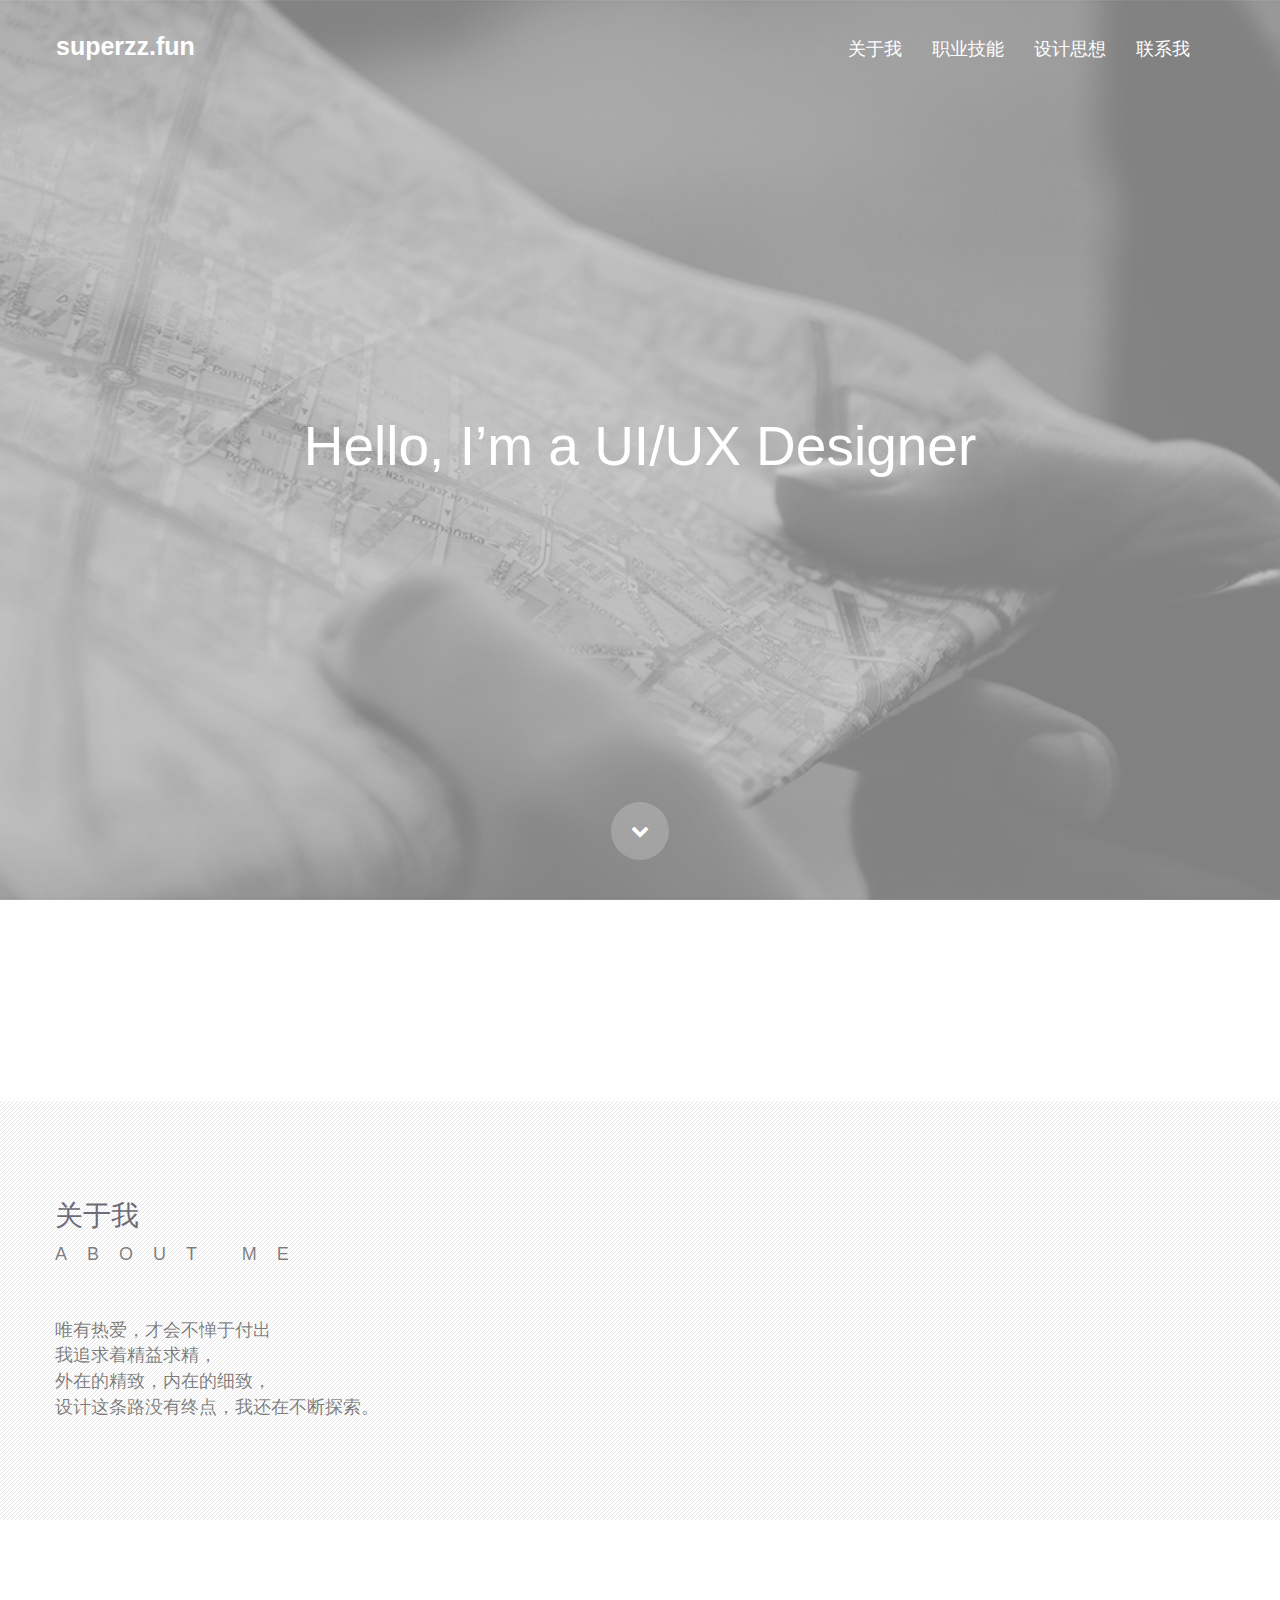
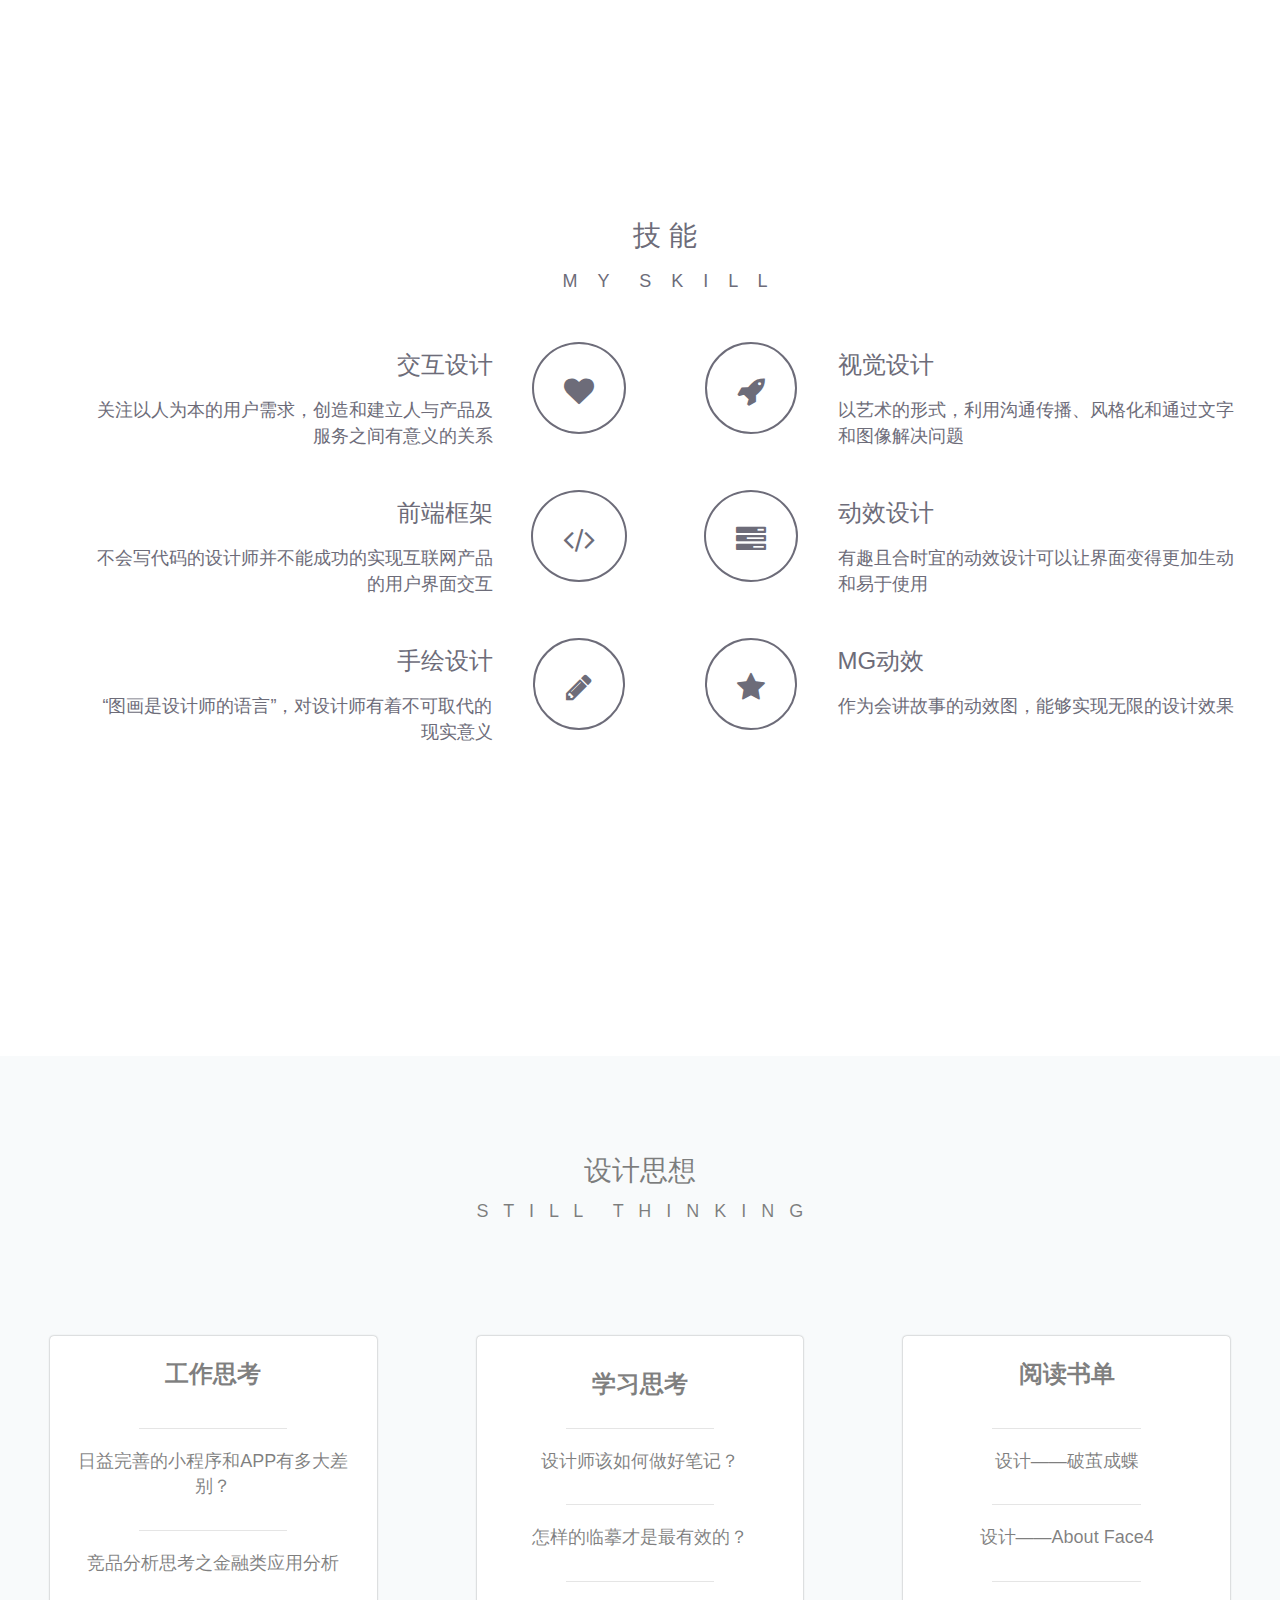
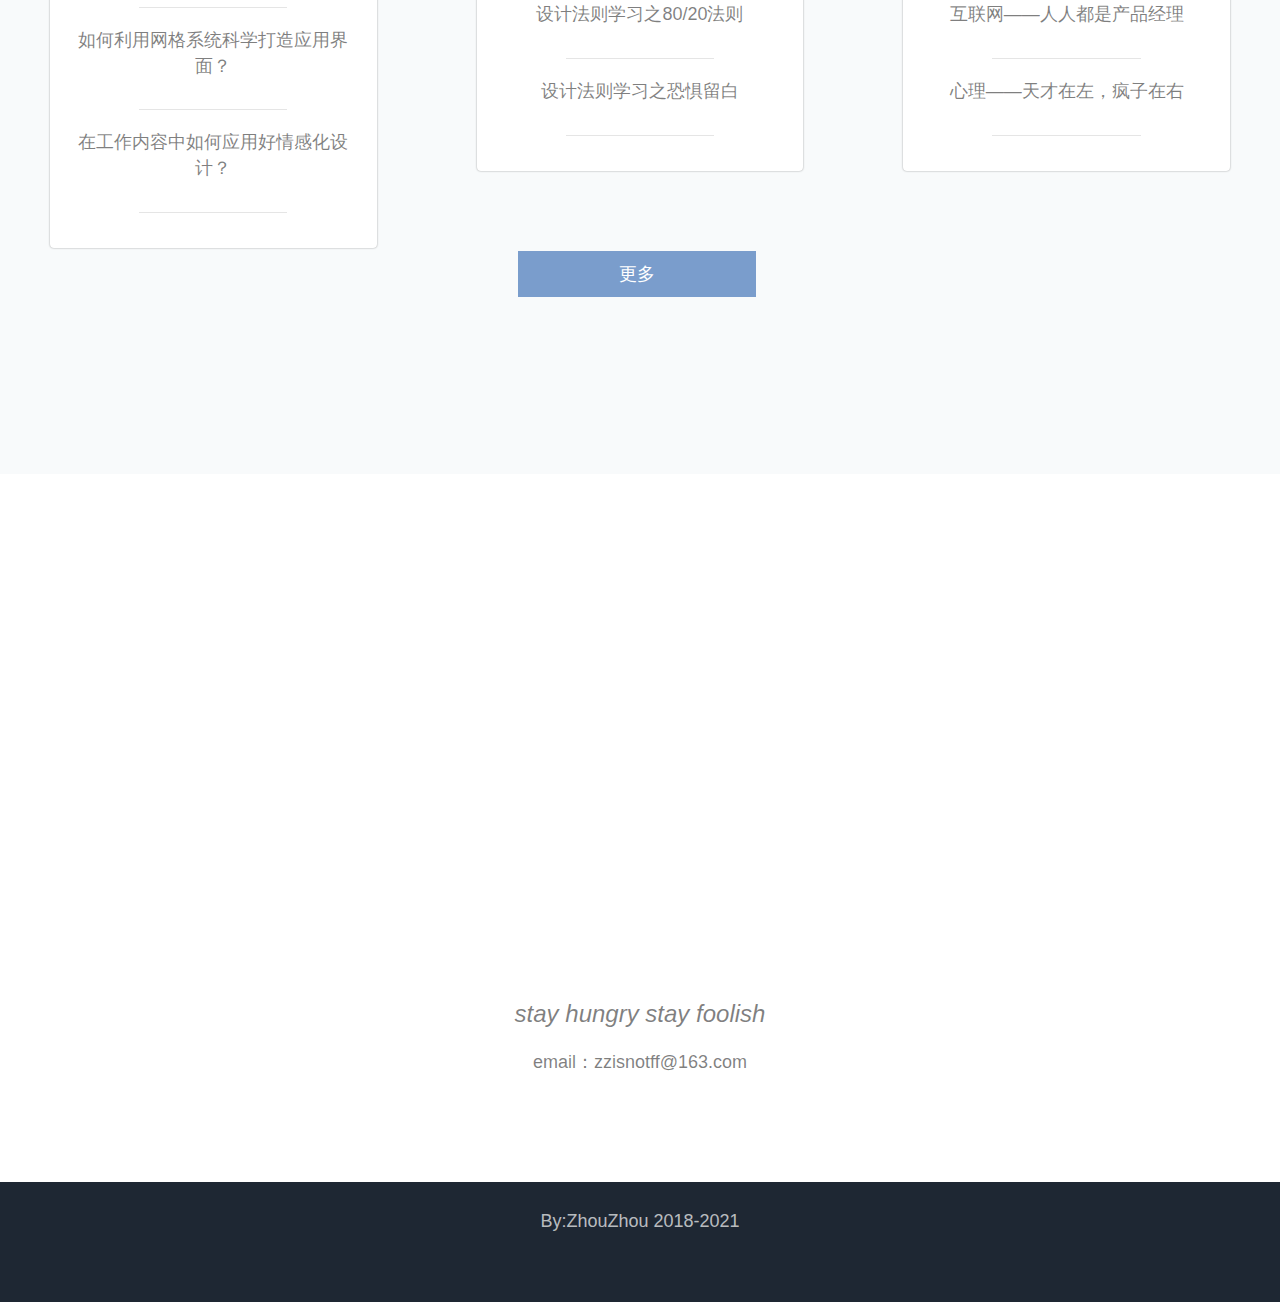
<file: index.html>
<!doctype html><html lang="zh-Hans"><head> <meta charset="utf-8"> <meta name="keywords" content=""> <meta name="description" content=""> <meta name="viewport" content="width=device-width, initial-scale=1.0, viewport-fit=cover"> <link rel="shortcut icon" type="image/png" href="favicon.png"> <link rel="stylesheet" type="text/css" href="./css/bootstrap.min.css"><link rel="stylesheet" type="text/css" href="style.css"><link rel="stylesheet" type="text/css" href="./css/font-awesome.min.css"> <script src="./js/jquery-2.1.0.min.js"></script><script src="./js/bootstrap.min.js"></script><script src="./js/blocs.min.js"></script><script src="./js/lazysizes.min.js" defer></script> <title>Home</title> <!-- Google Analytics --> <!-- Google Analytics END --> </head><body><!-- Main container --><div class="page-container"> <!-- bloc-0 --><div class="bloc bloc-fill-screen bg-map-overlay home bgc-white l-bloc" id="bloc-0"><div class="container fill-bloc-top-edge"><nav class="navbar row"><div class="navbar-header"><a class="navbar-brand" href="index.html">superzz.fun</a><button id="nav-toggle" type="button" class="ui-navbar-toggle navbar-toggle" data-toggle="collapse" data-target=".navbar-1"><span class="sr-only">Toggle navigation</span><span class="icon-bar"></span><span class="icon-bar"></span><span class="icon-bar"></span></button></div><div class="collapse navbar-collapse navbar-1 special-dropdown-nav"><ul class="site-navigation nav navbar-nav pull-right menu"><li><a href="index.html" class="a">主页</a></li><li><a onclick="scrollToTarget('#about-me')">关于我</a></li><li><a onclick="scrollToTarget('#skill')">职业技能</a></li><li><a onclick="scrollToTarget('#thinking')">设计思想</a></li><li><a onclick="scrollToTarget('#ct')">联系我</a></li><li><a href="index.html"></a></li></ul></div></nav></div><div class="container"><div class="row"><div class="col-sm-12"><h1 class="text-center hero-bloc-text"><br> Hello, I&rsquo;m a UI/UX Designer</h1><h3 class="text-center mg-lg hero-bloc-text-sub">&nbsp;</h3></div></div></div><div class="container fill-bloc-bottom-edge"><div class="row"><div class="col-sm-12"><a id="scroll-hero" class="blocs-hero-btn-dwn"><span class="fa fa-chevron-down"></span></a></div></div></div></div><!-- bloc-0 END --><!-- about-top --><div class="bloc bgc-white l-bloc" id="about-top"><div class="container bloc-lg"><div class="row"><div class="col-sm-12"></div></div></div></div><!-- about-top END --><!-- about-me --><div class="bloc bgc-white bg-lines-dl2-bg l-bloc bg-repeat" id="about-me"><div class="container bloc-lg"><div class="row"><div class="col-sm-12"><h1 class="about-1 tc-old-lavender ">关于我</h1><p class="about-1-1 about-2 ">ABOUT ME</p><p class="about-3 ">唯有热爱，才会不惮于付出 <br>我追求着精益求精， <br>外在的精致，内在的细致， <br>设计这条路没有终点，我还在不断探索。<br></p></div></div></div></div><!-- about-me END --><!-- bloc-3 --><div class="bloc bgc-white l-bloc" id="bloc-3"><div class="container bloc-lg"><div class="row"><div class="col-sm-12"></div></div></div></div><!-- bloc-3 END --><!-- skill --><div class="bloc feature-list skill bg-repeat bgc-white tc-old-lavender menu" id="skill"><div class="container bloc-lg"><div class="row"><div class="col-sm-12"><h1 class="text-center mg-md about-1 tc-old-lavender ">技 能<br></h1><h3 class="mg-md tc-old-lavender text-center skill-2">M &nbsp; &nbsp;Y &nbsp; &nbsp; &nbsp;S &nbsp; &nbsp;K &nbsp; &nbsp;I &nbsp; &nbsp;L &nbsp; &nbsp;L</h3></div></div><div class="row voffset"><div class="col-sm-6"><div class="col-sm-3 col-md-3 col-sm-push-9"><div class="text-center"><span class="fa fa-heart icon-md icon-round icon-old-lavender"></span></div></div><div class="col-sm-9 col-sm-pull-3"><h3 class="text-right mg-md blocs-mob-center-text tc-old-lavender">交互设计</h3><p class="text-right blocs-mob-in">关注以人为本的用户需求，创造和建立人与产品及服务之间有意义的关系</p></div></div><div class="col-sm-6"><div class="col-sm-3"><div class="text-center"><span class="fa fa-rocket icon-round icon-md icon-old-lavender"></span></div></div><div class="col-sm-9"><h3 class="mg-md blocs-mob-center-text tc-old-lavender">视觉设计</h3><p class="blocs-mob-in">以艺术的形式，利用沟通传播、风格化和通过文字和图像解决问题</p></div></div></div><div class="row voffset"><div class="col-sm-6"><div class="col-sm-3 col-md-3 col-sm-push-9"><div class="text-center"><span class="fa fa-code icon-round icon-md icon-old-lavender"></span></div></div><div class="col-sm-9 col-sm-pull-3"><h3 class="text-right mg-md blocs-mob-center-text tc-old-lavender">前端框架</h3><p class="text-right blocs-mob-in">不会写代码的设计师并不能成功的实现互联网产品的用户界面交互</p></div></div><div class="col-sm-6"><div class="col-sm-3"><div class="text-center"><span class="fa fa-tasks icon-round icon-md icon-old-lavender"></span></div></div><div class="col-sm-9"><h3 class="mg-md blocs-mob-center-text tc-old-lavender">动效设计</h3><p class="blocs-mob-in">有趣且合时宜的动效设计可以让界面变得更加生动和易于使用</p></div></div></div><div class="row voffset"><div class="col-sm-6"><div class="col-sm-3 col-md-3 col-sm-push-9"><div class="text-center"><span class="fa fa-pencil icon-round icon-md icon-old-lavender"></span></div></div><div class="col-sm-9 col-sm-pull-3"><h3 class="text-right mg-md blocs-mob-center-text tc-old-lavender">手绘设计</h3><p class="text-right blocs-mob-in">“图画是设计师的语言”，对设计师有着不可取代的现实意义</p></div></div><div class="col-sm-6"><div class="col-sm-3"><div class="text-center"><span class="fa fa-star icon-round icon-md icon-old-lavender"></span></div></div><div class="col-sm-9"><h3 class="mg-md blocs-mob-center-text tc-old-lavender">MG动效</h3><p class="blocs-mob-in">作为会讲故事的动效图，能够实现无限的设计效果</p></div></div></div></div></div><!-- skill END --><!-- bloc-5 --><div class="bloc bgc-white l-bloc" id="bloc-5"><div class="container bloc-lg"><div class="row"><div class="col-sm-12"></div></div></div></div><!-- bloc-5 END --><!-- thinking --><div class="bloc bg-repeat bgc-ghost-white l-bloc thingking" id="thinking"><div class="container"><div class="row"><div class="col-sm-12"><p class="about-1 text-center ">设计思想</p><p class="text-center  skill-2">S &nbsp; T &nbsp; I &nbsp; L &nbsp; L &nbsp; &nbsp; &nbsp;T &nbsp; H &nbsp; I &nbsp; N &nbsp; K &nbsp; I &nbsp; N &nbsp; G</p></div></div></div></div><!-- thinking END --><!-- Bloc Group --><div class='bloc-group'><!-- bloc-7 --><div class="bloc bloc-tile-3 bgc-ghost-white l-bloc " id="bloc-7"><div class="container bloc-lg"><div class="row"><div class="col-sm-12"><div class="panel tinking-cube"><div class="panel-body"><h1 class="mg-md text-center thinking-title">工作思考</h1><div class="divider-h"><span class="divider divider-half"></span></div><p class=" text-center">日益完善的小程序和APP有多大差别？</p><div class="divider-h"><span class="divider divider-half"></span></div><p class=" text-center">竞品分析思考之金融类应用分析</p><div class="divider-h"><span class="divider divider-half"></span></div><p class=" text-center">如何利用网格系统科学打造应用界面？</p><div class="divider-h"><span class="divider divider-half"></span></div><p class=" text-center">在工作内容中如何应用好情感化设计？</p><div class="divider-h"><span class="divider divider-half"></span></div></div></div></div></div></div></div><!-- bloc-7 END --><!-- bloc-8 --><div class="bloc bloc-tile-3 bgc-ghost-white l-bloc" id="bloc-8"><div class="container bloc-lg"><div class="row"><div class="col-sm-12"><div class="panel"><div class="panel-body"><h1 class="text-center thinking-title">学习思考</h1><div class="divider-h"><span class="divider divider-half"></span></div><p class=" text-center">设计师该如何做好笔记？</p><div class="divider-h"><span class="divider divider-half"></span></div><p class=" text-center">怎样的临摹才是最有效的？</p><div class="divider-h"><span class="divider divider-half"></span></div><p class=" text-center">设计法则学习之80/20法则</p><div class="divider-h"><span class="divider divider-half"></span></div><p class=" text-center">设计法则学习之恐惧留白</p><div class="divider-h"><span class="divider divider-half"></span></div></div></div><div class="text-center"><a href="index.html" class="btn btn-lg button btn-sq btn-dark-pastel-blue">更多<br></a></div></div></div></div></div><!-- bloc-8 END --><!-- bloc-9 --><div class="bloc bloc-tile-3 bgc-ghost-white l-bloc" id="bloc-9"><div class="container bloc-lg"><div class="row"><div class="col-sm-12"><div class="panel"><div class="panel-body"><h1 class="mg-md text-center thinking-title">阅读书单</h1><div class="divider-h"><span class="divider divider-half"></span></div><p class=" text-center">设计——破茧成蝶</p><div class="divider-h"><span class="divider divider-half"></span></div><p class=" text-center">设计——About Face4</p><div class="divider-h"><span class="divider divider-half"></span></div><p class=" text-center">互联网——人人都是产品经理</p><div class="divider-h"><span class="divider divider-half"></span></div><p class=" text-center">心理——天才在左，疯子在右</p><div class="divider-h"><span class="divider divider-half"></span></div></div></div></div></div></div></div><!-- bloc-9 END --></div><!-- Bloc Group END --><!-- bloc-10 --><div class="bloc bgc-white l-bloc" id="bloc-10"><div class="container bloc-lg"><div class="row"><div class="col-sm-12"></div></div></div></div><!-- bloc-10 END --><!-- ct --><div class="bloc bgc-white l-bloc" id="ct"><div class="container bloc-lg"><div class="row"><div class="col-xs-12 col-md-8 col-md-offset-2"><img src="img/lazyload-ph.png" data-src="img/logo.png" class="img-circle center-block lazyload" width="200" height="200" /><h3 class="statement-bloc-text ">stay hungry stay foolish</h3><h1 class="text-center ">email：zzisnotff@163.com<br></h1></div></div></div></div><!-- ct END --><!-- ScrollToTop Button --><a class="bloc-button btn btn-d scrollToTop" onclick="scrollToTarget('1')"><span class="fa fa-chevron-up"></span></a><!-- ScrollToTop Button END--><!-- Footer - bloc-12 --><div class="bloc bgc-medium-jungle-green d-bloc" id="bloc-12"><div class="container bloc-sm"><div class="row"><div class="col-sm-12"><h3 class="mg-md text-center ">By:ZhouZhou 2018-2021</h3><p><br></p></div></div></div></div><!-- Footer - bloc-12 END --></div><!-- Main container END --> <!-- Preloader --><div id="page-loading-blocs-notifaction"></div><!-- Preloader END --></body></html>
</file>
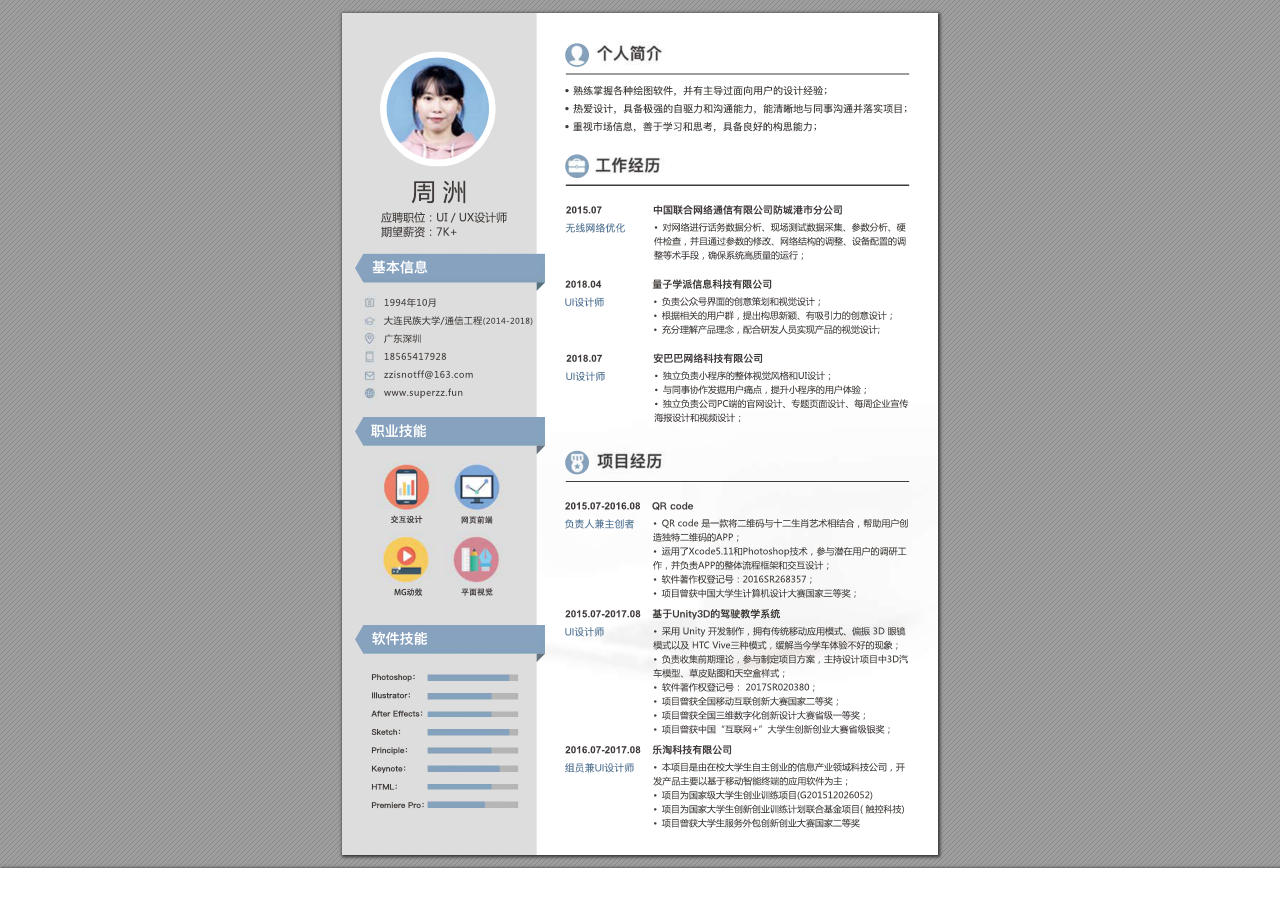
<file: res/hello.html>
<!DOCTYPE html>

<html xmlns="http://www.w3.org/1999/xhtml">
<head>
<meta charset="utf-8"/>

<meta http-equiv="X-UA-Compatible" content="IE=edge,chrome=1"/>
<link rel="stylesheet" href="base.min.css"/>
<link rel="stylesheet" href="fancy.min.css"/>
<link rel="stylesheet" href="main.css"/>
<script src="compatibility.min.js"></script>
<script src="theViewer.min.js"></script>
<script>
try{
theViewer.defaultViewer = new theViewer.Viewer({});
}catch(e){}
</script>
<title>周洲的简历</title>
</head>
<body>
<div id="sidebar">
<div id="outline">
</div>
</div>
<div id="page-container">
<div id="pf1" class="pf w0 h0" data-page-no="1"><div class="pc pc1 w0 h0"><img class="bi x0 y0 w1 h1" alt="" src="bg1.png"/><div class="t m0 x1 h2 y1 ff1 fs0 fc0 sc0 ls0 ws0">㈀<span class="_ _0"></span>　<span class="_ _0"></span>㄀<span class="_ _0"></span>㔀<span class="_ _0"></span>⸀<span class="_ _1"></span>　<span class="_ _0"></span>㜀<span class="_ _0"></span>ⴀ<span class="_ _2"></span>㈀<span class="_ _0"></span>　<span class="_ _0"></span>㄀<span class="_ _0"></span>㘀<span class="_ _0"></span>⸀<span class="_ _1"></span>　<span class="_ _0"></span>㠀</div><div class="t m0 x2 h3 y2 ff2 fs0 fc0 sc0 ls0 ws0"><span class="_ _3"></span><span class="_ _4"></span><span class="_ _2"></span><span class="_ _0"></span><span class="_ _5"></span><span class="_ _5"></span></div><div class="t m0 x1 h4 y3 ff3 fs0 fc0 sc0 ls0 ws0">󰄯󰄲</div><div class="t m1 x3 h5 y4 ff4 fs1 fc0 sc0 ls0 ws0"><span class="_ _6"></span><span class="_ _0"></span><span class="_ _7"></span><span class="_ _4"></span><span class="_ _2"></span><span class="_ _0"></span><span class="_ _4"></span><span class="_ _8"></span><span class="_ _5"></span><span class="_ _9"></span>󰲳󳥌</div><div class="t m1 x3 h5 y5 ff4 fs1 fc0 sc0 ls0 ws0"><span class="_ _a"></span><span class="_ _8"></span><span class="_ _b"></span></div><div class="t m1 x3 h5 y6 ff4 fs1 fc0 sc0 ls0 ws0"><span class="_ _6"></span><span class="_ _0"></span><span class="_ _8"></span><span class="_ _0"></span><span class="_ _8"></span><span class="_ _4"></span><span class="_ _5"></span><span class="_ _b"></span><span class="_ _2"></span><span class="_ _5"></span><span class="_ _b"></span><span class="_ _b"></span><span class="_ _8"></span><span class="_ _8"></span><span class="_ _c"></span><span class="_ _8"></span><span class="_ _6"></span><span class="_ _8"></span><span class="_ _8"></span><span class="_ _8"></span></div><div class="t m1 x3 h5 y7 ff4 fs1 fc0 sc0 ls0 ws0"><span class="_ _a"></span><span class="_ _b"></span><span class="_ _8"></span></div><div class="t m1 x3 h5 y8 ff4 fs1 fc0 sc0 ls0 ws0"><span class="_ _6"></span><span class="_ _0"></span><span class="_ _b"></span><span class="_ _b"></span><span class="_ _b"></span><span class="_ _b"></span><span class="_ _5"></span><span class="_ _4"></span><span class="_ _b"></span><span class="_ _5"></span><span class="_ _b"></span><span class="_ _b"></span><span class="_ _b"></span><span class="_ _b"></span></div><div class="t m1 x3 h5 y9 ff4 fs1 fc0 sc0 ls0 ws0"><span class="_ _6"></span><span class="_ _0"></span></div><div class="t m2 x1 h6 ya ff1 fs2 fc0 sc0 ls0 ws0">㈀<span class="_ _0"></span>　<span class="_ _0"></span>㄀<span class="_ _0"></span>㔀<span class="_ _0"></span>⸀<span class="_ _1"></span>　<span class="_ _0"></span>㜀<span class="_ _0"></span>ⴀ<span class="_ _2"></span>㈀<span class="_ _0"></span>　<span class="_ _0"></span>㄀<span class="_ _0"></span>㜀<span class="_ _0"></span>⸀<span class="_ _1"></span>　<span class="_ _0"></span>㠀</div><div class="t m2 x2 h7 yb ff2 fs2 fc0 sc0 ls0 ws0"><span class="_ _a"></span><span class="_ _0"></span><span class="_ _1"></span><span class="_ _9"></span><span class="_ _0"></span><span class="_ _0"></span><span class="_ _a"></span>󰔪󰔢</div><div class="t m2 x1 h8 yc ff3 fs2 fc0 sc0 ls0 ws0"><span class="_ _4"></span><span class="_ _1"></span>󰂢󰂈</div><div class="t m3 x3 h9 yd ff4 fs3 fc0 sc0 ls0 ws0"><span class="_ _6"></span><span class="_ _0"></span><span class="_ _9"></span><span class="_ _3"></span><span class="_ _b"></span><span class="_ _9"></span><span class="_ _c"></span><span class="_ _0"></span><span class="_ _9"></span>󵚞󱺧<span class="_ _9"></span><span class="_ _5"></span><span class="_ _d"></span><span class="_ _9"></span></div><div class="t m3 x3 h9 ye ff4 fs3 fc0 sc0 ls0 ws0"><span class="_ _9"></span><span class="_ _3"></span><span class="_ _5"></span><span class="_ _8"></span><span class="_ _9"></span><span class="_ _4"></span><span class="_ _2"></span><span class="_ _5"></span><span class="_ _5"></span></div><div class="t m3 x3 h9 yf ff4 fs3 fc0 sc0 ls0 ws0"><span class="_ _6"></span><span class="_ _0"></span><span class="_ _b"></span><span class="_ _3"></span></div><div class="t m3 x3 h9 y10 ff4 fs3 fc0 sc0 ls0 ws0">󵚞</div><div class="t m3 x3 h9 y11 ff4 fs3 fc0 sc0 ls0 ws0"><span class="_ _6"></span><span class="_ _0"></span><span class="_ _9"></span><span class="_ _b"></span><span class="_ _5"></span><span class="_ _b"></span><span class="_ _b"></span><span class="_ _b"></span><span class="_ _8"></span><span class="_ _b"></span><span class="_ _b"></span><span class="_ _b"></span><span class="_ _b"></span><span class="_ _b"></span><span class="_ _b"></span></div><div class="t m3 x3 h9 y12 ff4 fs3 fc0 sc0 ls0 ws0"><span class="_ _6"></span><span class="_ _0"></span></div><div class="t m3 x3 h9 y13 ff4 fs3 fc0 sc0 ls0 ws0"><span class="_ _6"></span><span class="_ _0"></span>󰲳</div><div class="t m3 x3 h9 y14 ff4 fs3 fc0 sc0 ls0 ws0"></div><div class="t m3 x3 h9 y15 ff4 fs3 fc0 sc0 ls0 ws0"><span class="_ _6"></span><span class="_ _0"></span><span class="_ _3"></span></div><div class="t m0 x1 h2 y16 ff1 fs0 fc0 sc0 ls0 ws0">㈀<span class="_ _0"></span>　<span class="_ _0"></span>㄀<span class="_ _0"></span>㘀<span class="_ _0"></span>⸀<span class="_ _1"></span>　<span class="_ _0"></span>㜀<span class="_ _0"></span>ⴀ<span class="_ _2"></span>㈀<span class="_ _0"></span>　<span class="_ _0"></span>㄀<span class="_ _0"></span>㜀<span class="_ _0"></span>⸀<span class="_ _1"></span>　<span class="_ _0"></span>㠀</div><div class="t m0 x2 h3 y17 ff2 fs0 fc0 sc0 ls0 ws0">󰐵</div><div class="t m0 x1 h4 y18 ff3 fs0 fc0 sc0 ls0 ws0"><span class="_ _4"></span><span class="_ _1"></span>󰂢󰂈</div><div class="t m1 x3 h5 y19 ff4 fs1 fc0 sc0 ls0 ws0"><span class="_ _6"></span><span class="_ _0"></span></div><div class="t m1 x3 h5 y1a ff4 fs1 fc0 sc0 ls0 ws0"></div><div class="t m1 x3 h5 y1b ff4 fs1 fc0 sc0 ls0 ws0"><span class="_ _6"></span><span class="_ _0"></span><span class="_ _c"></span><span class="_ _a"></span><span class="_ _b"></span><span class="_ _b"></span><span class="_ _b"></span><span class="_ _5"></span><span class="_ _b"></span><span class="_ _b"></span><span class="_ _b"></span><span class="_ _b"></span><span class="_ _b"></span><span class="_ _b"></span><span class="_ _b"></span><span class="_ _5"></span></div><div class="t m1 x3 h5 y1c ff4 fs1 fc0 sc0 ls0 ws0"><span class="_ _6"></span><span class="_ _0"></span><span class="_ _c"></span><span class="_ _2"></span></div><div class="t m1 x3 h5 y1d ff4 fs1 fc0 sc0 ls0 ws0"><span class="_ _6"></span><span class="_ _0"></span></div><div class="t m0 x1 h2 y1e ff1 fs0 fc0 sc0 ls0 ws0">㈀<span class="_ _0"></span>　<span class="_ _0"></span>㄀<span class="_ _0"></span>㔀<span class="_ _0"></span>⸀<span class="_ _1"></span>　<span class="_ _0"></span>㜀</div><div class="t m0 x2 h3 y1f ff2 fs0 fc0 sc0 ls0 ws0">󰉘󰐵󰐡</div><div class="t m0 x1 h4 y20 ff3 fs0 fc0 sc0 ls0 ws0"></div><div class="t m1 x3 h5 y21 ff4 fs1 fc0 sc0 ls0 ws0"><span class="_ _6"></span><span class="_ _0"></span>󵚞󵚞󵚞</div><div class="t m1 x3 h5 y22 ff4 fs1 fc0 sc0 ls0 ws0">󵚞󵚞</div><div class="t m1 x3 h5 y23 ff4 fs1 fc0 sc0 ls0 ws0"></div><div class="t m0 x1 h2 y24 ff1 fs0 fc0 sc0 ls0 ws0">㈀<span class="_ _0"></span>　<span class="_ _0"></span>㄀<span class="_ _0"></span>㠀<span class="_ _0"></span>⸀<span class="_ _1"></span>　<span class="_ _0"></span>㐀</div><div class="t m0 x2 h3 y25 ff2 fs0 fc0 sc0 ls0 ws0">󰌂󰐵</div><div class="t m0 x1 h4 y26 ff3 fs0 fc0 sc0 ls0 ws0"><span class="_ _4"></span><span class="_ _1"></span>󰂢󰂈</div><div class="t m3 x3 h9 y27 ff4 fs3 fc0 sc0 ls0 ws0"><span class="_ _6"></span></div><div class="t m4 x4 h5 y28 ff4 fs1 fc0 sc0 ls0 ws0"></div><div class="t m3 x3 h9 y29 ff4 fs3 fc0 sc0 ls0 ws0"><span class="_ _6"></span></div><div class="t m4 x4 h5 y2a ff4 fs1 fc0 sc0 ls0 ws0">󴾂󵚞󱅾</div><div class="t m3 x3 h9 y2b ff4 fs3 fc0 sc0 ls0 ws0"><span class="_ _6"></span></div><div class="t m4 x4 h5 y2c ff4 fs1 fc0 sc0 ls0 ws0"></div><div class="t m2 x5 h6 y2d ff1 fs2 fc0 sc0 ls0 ws0">㈀<span class="_ _0"></span>　<span class="_ _0"></span>㄀<span class="_ _0"></span>㠀<span class="_ _0"></span>⸀<span class="_ _1"></span>　<span class="_ _0"></span>㜀</div><div class="t m2 x3 h7 y2e ff2 fs2 fc0 sc0 ls0 ws0">󰐵</div><div class="t m2 x1 h8 y2f ff3 fs2 fc0 sc0 ls0 ws0"><span class="_ _4"></span><span class="_ _1"></span>󰂢󰂈</div><div class="t m3 x6 h9 y30 ff4 fs3 fc0 sc0 ls0 ws0"><span class="_ _6"></span></div><div class="t m4 x4 h5 y31 ff4 fs1 fc0 sc0 ls0 ws0"><span class="_ _3"></span><span class="_ _9"></span></div><div class="t m3 x6 h9 y32 ff4 fs3 fc0 sc0 ls0 ws0"><span class="_ _6"></span></div><div class="t m4 x4 h5 y33 ff4 fs1 fc0 sc0 ls0 ws0">󱼁󲽻</div><div class="t m3 x6 h9 y34 ff4 fs3 fc0 sc0 ls0 ws0"><span class="_ _6"></span></div><div class="t m4 x4 h5 y35 ff4 fs1 fc0 sc0 ls0 ws0"><span class="_ _b"></span><span class="_ _4"></span>󵚞󵚞</div><div class="t m4 x6 h5 y36 ff4 fs1 fc0 sc0 ls0 ws0"></div><div class="t m0 x1 h4 y37 ff3 fs0 fc0 sc0 ls0 ws0"><span class="_ _6"></span><span class="_ _9"></span>󰇬󰈧󰒏󰂢󰂈󰔶</div><div class="t m0 x1 h4 y38 ff3 fs0 fc0 sc0 ls0 ws0"><span class="_ _6"></span><span class="_ _9"></span>󰂢󰂈󰔞󰉘󰉘󰒲</div><div class="t m0 x1 h4 y39 ff3 fs0 fc0 sc0 ls0 ws0"><span class="_ _6"></span><span class="_ _2"></span>󰌀󰁥</div><div class="t m5 x7 ha y3a ff5 fs4 fc0 sc0 ls0 ws0">倀<span class="_ _4"></span>栀<span class="_ _8"></span>漀<span class="_ _8"></span>琀<span class="_ _6"></span>漀<span class="_ _8"></span>猀<span class="_ _b"></span>栀<span class="_ _8"></span>漀<span class="_ _8"></span>瀀<span class="_ _8"></span>᫿</div><div class="t m5 x7 ha y3b ff5 fs4 fc0 sc0 ls0 ws0">䤀<span class="_ _e"></span>氀<span class="_ _e"></span>氀<span class="_ _e"></span>甀<span class="_ _8"></span>猀<span class="_ _5"></span>琀<span class="_ _6"></span>爀<span class="_ _6"></span>愀<span class="_ _b"></span>琀<span class="_ _6"></span>漀<span class="_ _8"></span>爀<span class="_ _6"></span>᫿</div><div class="t m5 x7 ha y3c ff5 fs4 fc0 sc0 ls0 ws0">䄀<span class="_ _a"></span>昀<span class="_ _6"></span>琀<span class="_ _6"></span>攀<span class="_ _b"></span>爀<span class="_ _f"></span> <span class="_ _10"></span>䔀<span class="_ _4"></span>û<span class="_ _3"></span>攀<span class="_ _b"></span>挀<span class="_ _8"></span>琀<span class="_ _10"></span>猀<span class="_ _5"></span>᫿</div><div class="t m5 x7 ha y3d ff5 fs4 fc0 sc0 ls0 ws0">匀<span class="_ _4"></span>欀<span class="_ _8"></span>攀<span class="_ _b"></span>琀<span class="_ _6"></span>挀<span class="_ _b"></span>栀<span class="_ _8"></span>᫿</div><div class="t m5 x7 ha y3e ff5 fs4 fc0 sc0 ls0 ws0">倀<span class="_ _4"></span>爀<span class="_ _f"></span>椀<span class="_ _e"></span>渀<span class="_ _8"></span>挀<span class="_ _b"></span>椀<span class="_ _c"></span>瀀<span class="_ _8"></span>氀<span class="_ _e"></span>攀<span class="_ _8"></span>᫿</div><div class="t m5 x7 ha y3f ff5 fs4 fc0 sc0 ls0 ws0">䬀<span class="_ _3"></span>攀<span class="_ _b"></span>礀<span class="_ _5"></span>渀<span class="_ _8"></span>漀<span class="_ _8"></span>琀<span class="_ _6"></span>攀<span class="_ _8"></span>᫿</div><div class="t m5 x7 ha y40 ff5 fs4 fc0 sc0 ls0 ws0">䠀<span class="_ _3"></span>吀<span class="_ _4"></span>䴀<span class="_ _11"></span>䰀<span class="_ _8"></span>᫿</div><div class="t m5 x7 ha y41 ff5 fs4 fc0 sc0 ls0 ws0">䠀<span class="_ _3"></span>吀<span class="_ _4"></span>䴀<span class="_ _11"></span>䰀<span class="_ _8"></span>᫿</div><div class="t m5 x7 ha y42 ff5 fs4 fc0 sc0 ls0 ws0">倀<span class="_ _4"></span>爀<span class="_ _f"></span>攀<span class="_ _b"></span>洀<span class="_ _11"></span>椀<span class="_ _e"></span>攀<span class="_ _8"></span>爀<span class="_ _10"></span>攀<span class="_ _8"></span> <span class="_ _10"></span>倀<span class="_ _a"></span>爀<span class="_ _10"></span>漀<span class="_ _4"></span>᫿</div><div class="t m6 x7 hb y43 ff2 fs5 fc0 sc0 ls0 ws0">󰇬</div><div class="t m6 x7 hb y44 ff2 fs5 fc0 sc0 ls0 ws0"></div><div class="t m4 x8 h5 y45 ff4 fs1 fc0 sc0 ls0 ws0"><span class="_ _8"></span><span class="_ _8"></span><span class="_ _8"></span><span class="_ _8"></span><span class="_ _12"></span><span class="_ _8"></span><span class="_ _8"></span></div><div class="t m4 x8 h5 y46 ff4 fs1 fc0 sc0 ls0 ws0"><span class="_ _12"></span><span class="_ _12"></span><span class="_ _12"></span><span class="_ _12"></span><span class="_ _12"></span><span class="_ _f"></span><span class="_ _12"></span><span class="_ _12"></span></div><div class="t m7 x9 hc y47 ff4 fs4 fc0 sc0 ls0 ws0"><span class="_ _6"></span><span class="_ _4"></span><span class="_ _a"></span><span class="_ _4"></span><span class="_ _4"></span><span class="_ _5"></span><span class="_ _4"></span><span class="_ _a"></span><span class="_ _4"></span><span class="_ _4"></span></div><div class="t m4 x8 h5 y48 ff4 fs1 fc0 sc0 ls0 ws0"><span class="_ _12"></span><span class="_ _12"></span>󱐾</div><div class="t m4 x8 h5 y49 ff4 fs1 fc0 sc0 ls0 ws0"><span class="_ _8"></span><span class="_ _8"></span><span class="_ _8"></span><span class="_ _8"></span><span class="_ _8"></span><span class="_ _8"></span><span class="_ _8"></span><span class="_ _8"></span><span class="_ _8"></span><span class="_ _4"></span></div><div class="t m4 x8 h5 y4a ff4 fs1 fc0 sc0 ls0 ws0"><span class="_ _5"></span><span class="_ _0"></span><span class="_ _e"></span><span class="_ _0"></span><span class="_ _4"></span><span class="_ _a"></span><span class="_ _10"></span><span class="_ _c"></span><span class="_ _10"></span><span class="_ _13"></span><span class="_ _8"></span><span class="_ _8"></span><span class="_ _8"></span><span class="_ _9"></span><span class="_ _5"></span><span class="_ _4"></span></div><div class="t m4 x8 h5 y4b ff4 fs1 fc0 sc0 ls0 ws0"><span class="_ _7"></span><span class="_ _7"></span><span class="_ _14"></span><span class="_ _9"></span><span class="_ _0"></span><span class="_ _8"></span><span class="_ _a"></span><span class="_ _8"></span><span class="_ _10"></span><span class="_ _5"></span><span class="_ _5"></span><span class="_ _2"></span><span class="_ _10"></span><span class="_ _4"></span></div><div class="t m6 x7 hb y4c ff2 fs5 fc0 sc0 ls0 ws0"></div><div class="t m5 xa hd y4d ff6 fs4 fc0 sc0 ls0 ws0">ꑎ鉎뺋ꆋ</div><div class="t m5 xb hd y4e ff6 fs4 fc0 sc0 ls0 ws0">䴀<span class="_ _14"></span>䜀<span class="_ _3"></span>ꡒ䡥</div><div class="t m5 xc hd y4f ff6 fs4 fc0 sc0 ls0 ws0">獞抗욉즉</div><div class="t m5 xc hd y50 ff6 fs4 fc0 sc0 ls0 ws0">兿疘䵒</div><div class="t m8 xd he y51 ff4 fs6 fc0 sc0 ls0 ws0"><span class="_ _15"></span></div><div class="t m9 xe hf y52 ff4 fs7 fc0 sc0 ls0 ws0">󳤒<span class="_ _4"></span><span class="_ _16"></span><span class="_ _16"></span><span class="_ _2"></span><span class="_ _16"></span><span class="_ _4"></span><span class="_ _5"></span></div><div class="t m9 xe hf y53 ff4 fs7 fc0 sc0 ls0 ws0">󳸉<span class="_ _f"></span><span class="_ _5"></span></div></div><div class="pi" data-data='{"ctm":[1.000000,0.000000,0.000000,1.000000,0.000000,0.000000]}'></div></div>
<div id="pf2" class="pf w2 h10" data-page-no="2"><div class="pc pc2 w2 h10"><img class="bi x0 y0 w2 h10" alt="" src="bg2.png"/><div class="t ma xf h11 y54 ff7 fs8 fc0 sc0 ls0 ws0">眀<span class="_ _5"></span>眀<span class="_ _b"></span>眀<span class="_ _5"></span>⸀<span class="_ _17"></span>猀<span class="_ _18"></span>甀<span class="_ _16"></span>瀀<span class="_ _16"></span>攀<span class="_ _19"></span>爀<span class="_ _1a"></span>稀<span class="_ _1b"></span>稀<span class="_ _1b"></span>⸀<span class="_ _17"></span>昀<span class="_ _1c"></span>甀<span class="_ _16"></span>渀</div><div class="t ma x10 h11 y55 ff7 fs8 fc0 sc0 ls0 ws0">稀<span class="_ _1b"></span>稀<span class="_ _1b"></span>椀<span class="_ _17"></span>猀<span class="_ _18"></span>渀<span class="_ _16"></span>漀<span class="_ _16"></span>琀<span class="_ _1a"></span>昀<span class="_ _1c"></span>昀<span class="_ _1d"></span>䀀<span class="_ _b"></span>㄀<span class="_ _1e"></span>㘀<span class="_ _1e"></span>㌀<span class="_ _1e"></span>⸀<span class="_ _1f"></span>挀<span class="_ _1b"></span>漀<span class="_ _16"></span>洀</div><div class="t ma x11 h11 y56 ff7 fs8 fc0 sc0 ls0 ws0">㄀<span class="_ _1e"></span>㠀<span class="_ _1e"></span>㔀<span class="_ _1e"></span>㘀<span class="_ _19"></span>㔀<span class="_ _1e"></span>㐀<span class="_ _1e"></span>㄀<span class="_ _1e"></span>㜀<span class="_ _1e"></span>㤀<span class="_ _1e"></span>㈀<span class="_ _1e"></span>㠀<span class="_ _1e"></span> <span class="_ _20"></span>⼀<span class="_ _1a"></span> <span class="_ _20"></span>깟౔</div><div class="t mb x12 h12 y57 ff8 fs9 fc0 sc0 ls0 ws0">唀<span class="_ _f"></span>䤀<span class="_ _1a"></span>뺋ꆋ<span class="_ _21"></span>࡞ <span class="_ _1b"></span>⼀<span class="_ _1e"></span> <span class="_ _1b"></span>唀<span class="_ _6"></span>堀<span class="_ _c"></span>뺋ꆋ<span class="_ _21"></span>࡞</div><div class="t mc x13 h13 y58 ff9 fsa fc0 sc0 ls0 ws0">䴀<span class="_ _3"></span>夀<span class="_ _16"></span> <span class="_ _22"></span>圀<span class="_ _14"></span>伀<span class="_ _6"></span>刀<span class="_ _1"></span>䬀<span class="_ _23"></span>匀</div><div class="t md x14 h14 y59 ff8 fsb fc0 sc0 ls0 ws0">屏<span class="_ _24"></span>셔<span class="_ _24"></span>욖</div><div class="t me x15 h15 y5a ff9 fsc fc0 sc0 ls0 ws0">桔㉭</div></div><div class="pi" data-data='{"ctm":[1.000000,0.000000,0.000000,1.000000,0.000000,0.000000]}'></div></div>
<div id="pf3" class="pf w2 h10" data-page-no="3"><div class="pc pc3 w2 h10"><img class="bi x0 y0 w2 h10" alt="" src="bg3.png"/><div class="t mf x16 h16 y5b ffa fsd fc0 sc0 ls0 ws0"><span class="_ _e"></span><span class="_ _c"></span><span class="_ _e"></span><span class="_ _c"></span><span class="_ _18"></span><span class="_ _25"></span><span class="_ _25"></span><span class="_ _c"></span><span class="_ _10"></span><span class="_ _6"></span><span class="_ _10"></span><span class="_ _10"></span><span class="_ _c"></span><span class="_ _6"></span><span class="_ _10"></span><span class="_ _25"></span><span class="_ _8"></span><span class="_ _9"></span><span class="_ _16"></span><span class="_ _1b"></span><span class="_ _6"></span></div><div class="t me x17 h17 y5c ffb fsc fc0 sc0 ls0 ws0">䴀<span class="_ _0"></span>夀</div><div class="t me x17 h17 y5d ffb fsc fc0 sc0 ls0 ws0">圀<span class="_ _14"></span>伀<span class="_ _e"></span>刀<span class="_ _16"></span>䬀<span class="_ _26"></span>匀</div><div class="t m10 x17 h18 y5e ffc fse fc0 sc0 ls0 ws0">䄀<span class="_ _6"></span>䈀<span class="_ _6"></span>伀<span class="_ _8"></span>唀<span class="_ _5"></span>吀<span class="_ _e"></span> <span class="_ _18"></span>䴀<span class="_ _a"></span>䔀</div><div class="t mf x18 h16 y5f ffa fsd fc0 sc0 ls0 ws0"><span class="_ _25"></span></div><div class="t mf x18 h16 y60 ffa fsd fc0 sc0 ls0 ws0"><span class="_ _e"></span><span class="_ _c"></span><span class="_ _e"></span><span class="_ _c"></span><span class="_ _e"></span><span class="_ _c"></span><span class="_ _c"></span><span class="_ _e"></span><span class="_ _c"></span><span class="_ _e"></span><span class="_ _c"></span><span class="_ _1b"></span><span class="_ _26"></span><span class="_ _25"></span></div><div class="t mf x18 h16 y61 ffa fsd fc0 sc0 ls0 ws0"><span class="_ _1"></span><span class="_ _1"></span><span class="_ _1b"></span><span class="_ _16"></span><span class="_ _10"></span><span class="_ _6"></span><span class="_ _19"></span><span class="_ _27"></span><span class="_ _27"></span><span class="_ _12"></span><span class="_ _e"></span><span class="_ _c"></span><span class="_ _e"></span><span class="_ _28"></span><span class="_ _1"></span><span class="_ _6"></span></div><div class="t mf x18 h16 y62 ffa fsd fc0 sc0 ls0 ws0"><span class="_ _e"></span><span class="_ _c"></span><span class="_ _e"></span><span class="_ _c"></span><span class="_ _26"></span><span class="_ _e"></span><span class="_ _c"></span><span class="_ _e"></span><span class="_ _c"></span></div><div class="t ma x19 h19 y63 ffa fs8 fc0 sc0 ls0 ws0"></div><div class="t ma x19 h19 y64 ffa fs8 fc0 sc0 ls0 ws0"></div><div class="t mb x12 h1a y65 ffa fs9 fc0 sc0 ls0 ws0"><span class="_ _29"> </span><span class="_ _2a"> </span><span class="_ _2b"></span><span class="_ _5"></span><span class="_ _2c"> </span></div><div class="t mb x19 h1a y66 ffa fs9 fc0 sc0 ls0 ws0"><span class="_ _2"></span><span class="_ _2"></span><span class="_ _2"></span><span class="_ _2"></span><span class="_ _9"></span></div><div class="t mb x19 h1a y67 ffa fs9 fc0 sc0 ls0 ws0"><span class="_ _2"></span><span class="_ _2"></span><span class="_ _2"></span><span class="_ _2"></span><span class="_ _9"></span></div><div class="t mb x19 h1a y68 ffa fs9 fc0 sc0 ls0 ws0"><span class="_ _2"></span><span class="_ _2"></span><span class="_ _2"></span><span class="_ _2"></span><span class="_ _9"></span></div><div class="t m11 x1a h1b y69 ffa fsf fc0 sc0 ls0 ws0"></div><div class="t m11 x1a h1b y6a ffa fsf fc0 sc0 ls0 ws0"></div><div class="t m11 x1a h1b y6b ffa fsf fc0 sc0 ls0 ws0"></div><div class="t m11 x1b h1b y69 ffa fsf fc0 sc0 ls0 ws0"><span class="_ _0"></span><span class="_ _1a"></span></div><div class="t m11 x1b h1b y6a ffa fsf fc0 sc0 ls0 ws0"><span class="_ _0"></span><span class="_ _1a"></span></div><div class="t m11 x1b h1b y6b ffa fsf fc0 sc0 ls0 ws0"></div></div><div class="pi" data-data='{"ctm":[1.000000,0.000000,0.000000,1.000000,0.000000,0.000000]}'></div></div>
<div id="pf4" class="pf w2 h10" data-page-no="4"><div class="pc pc4 w2 h10"><img class="bi x0 y0 w2 h10" alt="" src="bg4.png"/><div class="t mf x16 h16 y5b ffd fsd fc0 sc0 ls0 ws0">㈀<span class="_ _e"></span>　<span class="_ _c"></span>㄀<span class="_ _e"></span>㠀<span class="_ _c"></span>⸀<span class="_ _18"></span> <span class="_ _25"></span> <span class="_ _25"></span>娀<span class="_ _c"></span>栀<span class="_ _10"></span>漀<span class="_ _6"></span>甀<span class="_ _10"></span>娀<span class="_ _10"></span>栀<span class="_ _c"></span>漀<span class="_ _6"></span>甀<span class="_ _10"></span> <span class="_ _25"></span>䐀<span class="_ _8"></span>攀<span class="_ _9"></span>猀<span class="_ _16"></span>椀<span class="_ _28"></span>最<span class="_ _6"></span>渀</div><div class="t me x17 h17 y5c ffe fsc fc0 sc0 ls0 ws0">䴀<span class="_ _0"></span>夀</div><div class="t me x17 h17 y5d ffe fsc fc0 sc0 ls0 ws0">圀<span class="_ _14"></span>伀<span class="_ _e"></span>刀<span class="_ _26"></span>䬀<span class="_ _16"></span>匀</div><div class="t m10 x1c h18 y6c fff fse fc0 sc0 ls0 ws0">圀<span class="_ _11"></span>䠀<span class="_ _0"></span>䄀<span class="_ _6"></span>吀<span class="_ _c"></span> <span class="_ _18"></span>䌀<span class="_ _0"></span>䄀<span class="_ _f"></span>一<span class="_ _5"></span> <span class="_ _2d"></span>䤀<span class="_ _2d"></span> <span class="_ _18"></span>䐀<span class="_ _5"></span>伀<span class="_ _8"></span>㼀</div><div class="t m12 x1d h1c y6d ffe fs10 fc0 sc0 ls0 ws0">䄀<span class="_ _9"></span>倀<span class="_ _1"></span>倀</div><div class="t m13 x1d h1d y6e ff10 fs11 fc0 sc0 ls0 ws0">䐀<span class="_ _8"></span>䔀<span class="_ _5"></span>匀<span class="_ _5"></span>䤀<span class="_ _19"></span>䜀<span class="_ _4"></span>一</div><div class="t m14 x1e h1e y6f ff11 fs12 fc0 sc0 ls0 ws0">䭢<span class="_ _21"></span>㩧<span class="_ _21"></span>䱵<span class="_ _12"></span>抗<span class="_ _21"></span>뺋<span class="_ _12"></span>ꆋ</div><div class="t m12 x1f h1c y6d ffe fs10 fc0 sc0 ls0 ws0">圀<span class="_ _14"></span>䔀<span class="_ _16"></span>䈀</div><div class="t m13 x1f h1d y6e ff10 fs11 fc0 sc0 ls0 ws0">䐀<span class="_ _8"></span>䔀<span class="_ _5"></span>匀<span class="_ _5"></span>䤀<span class="_ _19"></span>䜀<span class="_ _4"></span>一</div><div class="t m14 x20 h1e y6f ff11 fs12 fc0 sc0 ls0 ws0">兿<span class="_ _21"></span>�<span class="_ _21"></span>䱵<span class="_ _12"></span>抗<span class="_ _21"></span>뺋<span class="_ _12"></span>ꆋ</div><div class="t m12 x21 h1c y70 ffe fs10 fc0 sc0 ls0 ws0">伀<span class="_ _6"></span>倀<span class="_ _1"></span>䔀<span class="_ _1"></span>刀<span class="_ _9"></span>䄀<span class="_ _e"></span>吀<span class="_ _19"></span>䤀<span class="_ _22"></span>伀<span class="_ _6"></span>一</div><div class="t m13 x22 h1d y6e ff10 fs11 fc0 sc0 ls0 ws0">䐀<span class="_ _8"></span>䔀<span class="_ _5"></span>匀<span class="_ _5"></span>䤀<span class="_ _19"></span>䜀<span class="_ _4"></span>一</div><div class="t m14 x23 h1e y6f ff11 fs12 fc0 sc0 ls0 ws0">킏<span class="_ _21"></span>▄<span class="_ _21"></span>뺋<span class="_ _12"></span>ꆋ</div><div class="t m12 x24 h1c y6d ffe fs10 fc0 sc0 ls0 ws0">伀<span class="_ _6"></span>吀<span class="_ _1e"></span>䠀<span class="_ _9"></span>䔀<span class="_ _16"></span>刀</div><div class="t m13 x25 h1d y6e ff10 fs11 fc0 sc0 ls0 ws0">䐀<span class="_ _8"></span>䔀<span class="_ _5"></span>匀<span class="_ _5"></span>䤀<span class="_ _19"></span>䜀<span class="_ _4"></span>一</div><div class="t m14 x26 h1e y6f ff11 fs12 fc0 sc0 ls0 ws0">癑<span class="_ _21"></span>홎<span class="_ _21"></span>뺋<span class="_ _12"></span>ꆋ</div></div><div class="pi" data-data='{"ctm":[1.000000,0.000000,0.000000,1.000000,0.000000,0.000000]}'></div></div>
<div id="pf5" class="pf w2 h10" data-page-no="5"><div class="pc pc5 w2 h10"><img class="bi x0 y0 w2 h10" alt="" src="bg5.png"/><div class="t mf x16 h16 y5b ff12 fsd fc0 sc0 ls0 ws0">㈀<span class="_ _e"></span>　<span class="_ _c"></span>㄀<span class="_ _e"></span>㠀<span class="_ _c"></span>⸀<span class="_ _18"></span> <span class="_ _25"></span> <span class="_ _25"></span>娀<span class="_ _c"></span>栀<span class="_ _10"></span>漀<span class="_ _6"></span>甀<span class="_ _10"></span>娀<span class="_ _10"></span>栀<span class="_ _c"></span>漀<span class="_ _6"></span>甀<span class="_ _10"></span> <span class="_ _25"></span>䐀<span class="_ _8"></span>攀<span class="_ _9"></span>猀<span class="_ _16"></span>椀<span class="_ _28"></span>最<span class="_ _6"></span>渀</div><div class="t me x17 h17 y5c ff13 fsc fc0 sc0 ls0 ws0">䴀<span class="_ _0"></span>夀</div><div class="t me x17 h17 y5d ff13 fsc fc0 sc0 ls0 ws0">圀<span class="_ _14"></span>伀<span class="_ _e"></span>刀<span class="_ _26"></span>䬀<span class="_ _16"></span>匀</div><div class="t m10 x1c h18 y6c ff14 fse fc0 sc0 ls0 ws0">䄀<span class="_ _6"></span>倀<span class="_ _6"></span>倀<span class="_ _6"></span> <span class="_ _18"></span>䐀<span class="_ _5"></span>䔀<span class="_ _10"></span>匀<span class="_ _f"></span>䤀<span class="_ _2d"></span>䜀<span class="_ _8"></span>一</div><div class="t m15 x27 h1f y71 ff15 fs13 fc0 sc0 ls0 ws0">󰂢󰂈</div><div class="t m15 x27 h1f y72 ff15 fs13 fc0 sc0 ls0 ws0"><span class="_ _23"></span><span class="_ _28"></span><span class="_ _2e"></span><span class="_ _2f"></span><span class="_ _1a"></span><span class="_ _22"></span><span class="_ _25"></span><span class="_ _1"></span>󰔪󰔢</div><div class="t m15 x27 h20 y73 ff16 fs13 fc0 sc0 ls0 ws0">⸀<span class="_ _2e"></span>⸀<span class="_ _30"></span>⸀<span class="_ _30"></span>⸀<span class="_ _2e"></span>⸀<span class="_ _30"></span>⸀</div></div><div class="pi" data-data='{"ctm":[1.000000,0.000000,0.000000,1.000000,0.000000,0.000000]}'></div></div>
<div id="pf6" class="pf w2 h10" data-page-no="6"><div class="pc pc6 w2 h10"><img class="bi x0 y0 w2 h10" alt="" src="bg6.png"/><div class="t me x17 h17 y5c ff17 fsc fc0 sc0 ls0 ws0">䴀<span class="_ _0"></span>夀</div><div class="t me x17 h17 y5d ff17 fsc fc0 sc0 ls0 ws0">圀<span class="_ _14"></span>伀<span class="_ _e"></span>刀<span class="_ _26"></span>䬀<span class="_ _16"></span>匀</div><div class="t m10 x1c h18 y6c ff18 fse fc0 sc0 ls0 ws0">䴀<span class="_ _a"></span>䤀<span class="_ _18"></span>一<span class="_ _5"></span>䤀<span class="_ _2d"></span> <span class="_ _18"></span>䄀<span class="_ _6"></span>倀<span class="_ _6"></span>倀<span class="_ _6"></span> <span class="_ _18"></span>䐀<span class="_ _5"></span>䔀<span class="_ _6"></span>匀<span class="_ _6"></span>䤀<span class="_ _2d"></span>䜀<span class="_ _8"></span>一</div><div class="t m14 x28 h21 y74 ff19 fs12 fc0 sc0 ls0 ws0">ཛྷ୺轞ⴀ<span class="_ _31"></span>襛텹聢</div><div class="t m10 x29 h22 y75 ff19 fse fc0 sc0 ls0 ws0"><span class="_ _21"></span>禘<span class="_ _21"></span><span class="_ _21"></span>㩎<span class="_ _21"></span>൧<span class="_ _21"></span>ꅒ<span class="_ _21"></span>筼<span class="_ _21"></span>譗<span class="_ _21"></span>葶<span class="_ _21"></span>顛<span class="_ _21"></span>兿<span class="_ _12"></span>ཛྷ<span class="_ _21"></span>୺<span class="_ _21"></span>轞<span class="_ _21"></span>೿<span class="_ _21"></span>癑<span class="_ _21"></span><span class="_ _21"></span>葶<span class="_ _21"></span>⡗<span class="_ _21"></span>蹎</div><div class="t m10 x29 h22 y76 ff19 fse fc0 sc0 ls0 ws0">ꍛ<span class="_ _21"></span>⁏<span class="_ _21"></span><span class="_ _21"></span>ꮎ<span class="_ _21"></span>ŏ<span class="_ _21"></span>ᩎ<span class="_ _21"></span>೿<span class="_ _21"></span>啜<span class="_ _21"></span>㩹<span class="_ _21"></span>ŏ<span class="_ _21"></span>ᩎ<span class="_ _12"></span>葶<span class="_ _21"></span>䍧<span class="_ _21"></span>Ś<span class="_ _21"></span>೿<span class="_ _21"></span>ꦋ<span class="_ _21"></span>⡵<span class="_ _21"></span>㝢<span class="_ _21"></span><span class="_ _21"></span>g</div><div class="t m10 x29 h22 y77 ff19 fse fc0 sc0 ls0 ws0">聻<span class="_ _21"></span>뽏<span class="_ _21"></span>葶<span class="_ _21"></span>륥<span class="_ _21"></span>ཟ<span class="_ _21"></span>뾋<span class="_ _21"></span><span class="_ _21"></span>顛<span class="_ _21"></span>兿<span class="_ _21"></span>೿<span class="_ _21"></span>癞<span class="_ _12"></span>ﶀ<span class="_ _21"></span><span class="_ _21"></span>ᾐ<span class="_ _21"></span>ᑎ<span class="_ _21"></span>桑<span class="_ _21"></span>륥<span class="_ _21"></span>䵏<span class="_ _21"></span>し<span class="_ _21"></span>虎</div><div class="t m10 x29 h22 y78 ff19 fse fc0 sc0 ls0 ws0"><span class="_ _21"></span>ŏ<span class="_ _21"></span>ᩎ<span class="_ _21"></span>Ȱ</div><div class="t m10 x29 h22 y79 ff19 fse fc0 sc0 ls0 ws0">텹<span class="_ _21"></span>聢<span class="_ _21"></span>汑<span class="_ _21"></span><span class="_ _21"></span>節<span class="_ _21"></span>㙱<span class="_ _21"></span><span class="_ _21"></span>膉<span class="_ _21"></span>텹<span class="_ _21"></span>聢<span class="_ _21"></span>ὡ<span class="_ _12"></span>葶<span class="_ _21"></span>䍑<span class="_ _21"></span>⁽<span class="_ _21"></span>೿<span class="_ _21"></span><span class="_ _21"></span>摫<span class="_ _21"></span>ঐ<span class="_ _21"></span>⡵<span class="_ _21"></span>虎</div><div class="t m10 x29 h22 y7a ff19 fse fc0 sc0 ls0 ws0">텹<span class="_ _21"></span>聢<span class="_ _21"></span>汑<span class="_ _21"></span><span class="_ _21"></span>節<span class="_ _21"></span>㙱<span class="_ _21"></span><span class="_ _21"></span>膉<span class="_ _21"></span>텹<span class="_ _21"></span>聢<span class="_ _21"></span>ὡ<span class="_ _12"></span>葶<span class="_ _21"></span>䍑<span class="_ _21"></span>⁽<span class="_ _21"></span>೿<span class="_ _21"></span><span class="_ _21"></span>摫<span class="_ _21"></span>ঐ<span class="_ _21"></span>⡵<span class="_ _21"></span>虎</div><div class="t m10 x29 h22 y7b ff19 fse fc0 sc0 ls0 ws0">톏<span class="_ _21"></span>ὧ<span class="_ _21"></span>䅭<span class="_ _21"></span>䲈<span class="_ _21"></span>葶<span class="_ _21"></span>ၮ<span class="_ _21"></span>�<span class="_ _21"></span>텹<span class="_ _21"></span>聢<span class="_ _21"></span>ὡ<span class="_ _21"></span>퉣<span class="_ _12"></span>㭵<span class="_ _21"></span>캘<span class="_ _21"></span>㱨<span class="_ _21"></span>೿<span class="_ _21"></span><span class="_ _21"></span>ﶀ<span class="_ _21"></span>协<span class="_ _21"></span>끳<span class="_ _21"></span>ŏ</div><div class="t m10 x29 h22 y7c ff19 fse fc0 sc0 ls0 ws0">ᩎ<span class="_ _21"></span>祲<span class="_ _21"></span>犂<span class="_ _21"></span>೿<span class="_ _21"></span>彎<span class="_ _21"></span>⽦<span class="_ _21"></span>애<span class="_ _21"></span>ὡ<span class="_ _21"></span>ᙓ<span class="_ _21"></span>뺋<span class="_ _21"></span>ꆋ<span class="_ _12"></span>葶<span class="_ _21"></span>协<span class="_ _21"></span>끳<span class="_ _21"></span>೿<span class="_ _21"></span>ꦋ<span class="_ _21"></span>⡵<span class="_ _21"></span>㝢<span class="_ _21"></span>偎<span class="_ _21"></span>蹎</div><div class="t m10 x29 h22 y7d ff19 fse fc0 sc0 ls0 ws0">虎<span class="_ _21"></span><span class="_ _21"></span>癞<span class="_ _21"></span><span class="_ _21"></span>פֿ<span class="_ _21"></span>Ȱ</div></div><div class="pi" data-data='{"ctm":[1.000000,0.000000,0.000000,1.000000,0.000000,0.000000]}'></div></div>
<div id="pf7" class="pf w2 h10" data-page-no="7"><div class="pc pc7 w2 h10"><img class="bi x0 y0 w2 h10" alt="" src="bg7.png"/><div class="t me x17 h17 y5c ff1a fsc fc0 sc0 ls0 ws0">䴀<span class="_ _0"></span>夀</div><div class="t me x17 h17 y5d ff1a fsc fc0 sc0 ls0 ws0">圀<span class="_ _14"></span>伀<span class="_ _e"></span>刀<span class="_ _26"></span>䬀<span class="_ _16"></span>匀</div><div class="t m10 x1c h18 y6c ff1b fse fc0 sc0 ls0 ws0">䴀<span class="_ _a"></span>䤀<span class="_ _18"></span>一<span class="_ _5"></span>䤀<span class="_ _2d"></span> <span class="_ _18"></span>䄀<span class="_ _6"></span>倀<span class="_ _6"></span>倀<span class="_ _6"></span> <span class="_ _18"></span>䐀<span class="_ _5"></span>䔀<span class="_ _6"></span>匀<span class="_ _6"></span>䤀<span class="_ _2d"></span>䜀<span class="_ _8"></span>一</div><div class="t m16 x2a h23 y7e ff1c fs14 fc0 sc0 ls0 ws0">倀<span class="_ _1"></span>䄀<span class="_ _2"></span>䜀<span class="_ _6"></span>䔀<span class="_ _1"></span>匀</div></div><div class="pi" data-data='{"ctm":[1.000000,0.000000,0.000000,1.000000,0.000000,0.000000]}'></div></div>
<div id="pf8" class="pf w2 h10" data-page-no="8"><div class="pc pc8 w2 h10"><img class="bi x0 y0 w2 h10" alt="" src="bg8.png"/><div class="t m14 x2b h21 y7f ff1d fs12 fc0 sc0 ls0 ws0"><span class="_ _31"></span></div><div class="t me x17 h17 y5c ff1e fsc fc0 sc0 ls0 ws0">䴀<span class="_ _0"></span>夀</div><div class="t me x17 h17 y5d ff1e fsc fc0 sc0 ls0 ws0">圀<span class="_ _14"></span>伀<span class="_ _e"></span>刀<span class="_ _26"></span>䬀<span class="_ _16"></span>匀</div><div class="t m10 x1c h18 y6c ff1f fse fc0 sc0 ls0 ws0">䴀<span class="_ _a"></span>䤀<span class="_ _18"></span>一<span class="_ _5"></span>䤀<span class="_ _2d"></span> <span class="_ _18"></span>䄀<span class="_ _6"></span>倀<span class="_ _6"></span>倀<span class="_ _6"></span> <span class="_ _18"></span>䐀<span class="_ _5"></span>䔀<span class="_ _6"></span>匀<span class="_ _6"></span>䤀<span class="_ _2d"></span>䜀<span class="_ _8"></span>一</div><div class="t m10 x2c h22 y80 ff1d fse fc0 sc0 ls0 ws0"><span class="_ _21"></span><span class="_ _21"></span><span class="_ _21"></span><span class="_ _21"></span><span class="_ _21"></span><span class="_ _21"></span><span class="_ _21"></span><span class="_ _21"></span><span class="_ _21"></span><span class="_ _21"></span><span class="_ _12"></span><span class="_ _21"></span><span class="_ _21"></span><span class="_ _21"></span><span class="_ _21"></span><span class="_ _21"></span><span class="_ _21"></span><span class="_ _21"></span><span class="_ _21"></span><span class="_ _21"></span><span class="_ _21"></span><span class="_ _12"></span><span class="_ _21"></span><span class="_ _21"></span><span class="_ _21"></span></div><div class="t m10 x2c h22 y81 ff1d fse fc0 sc0 ls0 ws0"><span class="_ _21"></span><span class="_ _21"></span><span class="_ _21"></span><span class="_ _21"></span><span class="_ _21"></span><span class="_ _21"></span>󵚟</div><div class="t m10 x2c h22 y82 ff1d fse fc0 sc0 ls0 ws0"><span class="_ _21"></span><span class="_ _21"></span><span class="_ _21"></span><span class="_ _21"></span><span class="_ _21"></span><span class="_ _21"></span><span class="_ _21"></span><span class="_ _21"></span><span class="_ _21"></span><span class="_ _21"></span><span class="_ _12"></span><span class="_ _21"></span><span class="_ _21"></span><span class="_ _21"></span><span class="_ _21"></span><span class="_ _21"></span>󳁠<span class="_ _21"></span>󵚞<span class="_ _21"></span><span class="_ _21"></span><span class="_ _21"></span>󵚞<span class="_ _21"></span><span class="_ _12"></span><span class="_ _21"></span><span class="_ _21"></span><span class="_ _21"></span></div><div class="t m10 x2c h22 y83 ff1d fse fc0 sc0 ls0 ws0"><span class="_ _21"></span><span class="_ _21"></span><span class="_ _21"></span><span class="_ _21"></span><span class="_ _21"></span><span class="_ _21"></span><span class="_ _21"></span><span class="_ _21"></span><span class="_ _21"></span>󵚞<span class="_ _21"></span><span class="_ _12"></span><span class="_ _21"></span><span class="_ _21"></span>󵚞<span class="_ _21"></span><span class="_ _21"></span><span class="_ _21"></span><span class="_ _21"></span><span class="_ _21"></span><span class="_ _21"></span><span class="_ _21"></span><span class="_ _21"></span><span class="_ _12"></span><span class="_ _21"></span><span class="_ _21"></span><span class="_ _21"></span></div><div class="t m10 x2c h22 y84 ff1d fse fc0 sc0 ls0 ws0"><span class="_ _21"></span><span class="_ _21"></span><span class="_ _21"></span><span class="_ _21"></span><span class="_ _21"></span><span class="_ _21"></span><span class="_ _21"></span><span class="_ _21"></span><span class="_ _21"></span><span class="_ _21"></span>󰲳<span class="_ _12"></span><span class="_ _21"></span><span class="_ _21"></span>󵚟</div></div><div class="pi" data-data='{"ctm":[1.000000,0.000000,0.000000,1.000000,0.000000,0.000000]}'></div></div>
<div id="pf9" class="pf w2 h10" data-page-no="9"><div class="pc pc9 w2 h10"><img class="bi x0 y0 w2 h10" alt="" src="bg9.png"/><div class="t me x17 h17 y5c ff20 fsc fc0 sc0 ls0 ws0">䴀<span class="_ _0"></span>夀</div><div class="t me x17 h17 y5d ff20 fsc fc0 sc0 ls0 ws0">圀<span class="_ _14"></span>伀<span class="_ _e"></span>刀<span class="_ _26"></span>䬀<span class="_ _16"></span>匀</div><div class="t m10 x1c h18 y6c ff21 fse fc0 sc0 ls0 ws0">䴀<span class="_ _a"></span>䤀<span class="_ _18"></span>一<span class="_ _5"></span>䤀<span class="_ _2d"></span> <span class="_ _18"></span>䄀<span class="_ _6"></span>倀<span class="_ _6"></span>倀<span class="_ _6"></span> <span class="_ _18"></span>䐀<span class="_ _5"></span>䔀<span class="_ _6"></span>匀<span class="_ _6"></span>䤀<span class="_ _2d"></span>䜀<span class="_ _8"></span>一</div><div class="t m16 x2a h23 y7e ff22 fs14 fc0 sc0 ls0 ws0">倀<span class="_ _1"></span>䄀<span class="_ _2"></span>䜀<span class="_ _6"></span>䔀<span class="_ _1"></span>匀</div></div><div class="pi" data-data='{"ctm":[1.000000,0.000000,0.000000,1.000000,0.000000,0.000000]}'></div></div>
<div id="pfa" class="pf w2 h10" data-page-no="a"><div class="pc pca w2 h10"><img class="bi x0 y0 w2 h10" alt="" src="bga.png"/><div class="t m14 x28 h21 y74 ff23 fs12 fc0 sc0 ls0 ws0"><span class="_ _31"></span></div><div class="t me x17 h17 y5c ff24 fsc fc0 sc0 ls0 ws0">䴀<span class="_ _0"></span>夀</div><div class="t me x17 h17 y5d ff24 fsc fc0 sc0 ls0 ws0">圀<span class="_ _14"></span>伀<span class="_ _e"></span>刀<span class="_ _26"></span>䬀<span class="_ _16"></span>匀</div><div class="t m10 x1c h18 y6c ff25 fse fc0 sc0 ls0 ws0">䴀<span class="_ _a"></span>䤀<span class="_ _18"></span>一<span class="_ _5"></span>䤀<span class="_ _2d"></span> <span class="_ _18"></span>䄀<span class="_ _6"></span>倀<span class="_ _6"></span>倀<span class="_ _6"></span> <span class="_ _18"></span>䐀<span class="_ _5"></span>䔀<span class="_ _6"></span>匀<span class="_ _6"></span>䤀<span class="_ _2d"></span>䜀<span class="_ _8"></span>一</div><div class="t m10 x29 h22 y75 ff23 fse fc0 sc0 ls0 ws0"><span class="_ _21"></span><span class="_ _21"></span><span class="_ _21"></span><span class="_ _21"></span><span class="_ _21"></span><span class="_ _21"></span><span class="_ _21"></span><span class="_ _21"></span><span class="_ _21"></span><span class="_ _21"></span><span class="_ _12"></span><span class="_ _21"></span><span class="_ _21"></span><span class="_ _21"></span><span class="_ _21"></span><span class="_ _21"></span><span class="_ _21"></span><span class="_ _21"></span>󵚟</div><div class="t m10 x29 h22 y76 ff23 fse fc0 sc0 ls0 ws0"><span class="_ _21"></span><span class="_ _21"></span><span class="_ _21"></span><span class="_ _21"></span><span class="_ _21"></span><span class="_ _21"></span>󳿞<span class="_ _21"></span><span class="_ _21"></span><span class="_ _21"></span><span class="_ _21"></span><span class="_ _b"></span><span class="_ _c"></span><span class="_ _c"></span><span class="_ _21"></span><span class="_ _21"></span><span class="_ _21"></span><span class="_ _21"></span><span class="_ _21"></span><span class="_ _21"></span><span class="_ _12"></span><span class="_ _21"></span><span class="_ _21"></span><span class="_ _21"></span><span class="_ _21"></span><span class="_ _21"></span><span class="_ _21"></span></div><div class="t m10 x29 h22 y77 ff23 fse fc0 sc0 ls0 ws0"><span class="_ _21"></span><span class="_ _21"></span><span class="_ _21"></span><span class="_ _21"></span><span class="_ _21"></span><span class="_ _21"></span><span class="_ _21"></span><span class="_ _21"></span><span class="_ _21"></span><span class="_ _21"></span><span class="_ _12"></span><span class="_ _21"></span><span class="_ _21"></span><span class="_ _21"></span>󵚞<span class="_ _21"></span><span class="_ _21"></span><span class="_ _21"></span><span class="_ _21"></span><span class="_ _21"></span><span class="_ _21"></span><span class="_ _21"></span>󵚟</div><div class="t m10 x29 h22 y78 ff23 fse fc0 sc0 ls0 ws0"><span class="_ _21"></span><span class="_ _21"></span><span class="_ _21"></span><span class="_ _21"></span><span class="_ _21"></span><span class="_ _21"></span><span class="_ _21"></span><span class="_ _21"></span><span class="_ _21"></span><span class="_ _21"></span><span class="_ _12"></span><span class="_ _21"></span><span class="_ _21"></span><span class="_ _21"></span><span class="_ _21"></span><span class="_ _21"></span><span class="_ _21"></span><span class="_ _21"></span><span class="_ _21"></span><span class="_ _21"></span><span class="_ _21"></span><span class="_ _12"></span><span class="_ _21"></span><span class="_ _21"></span><span class="_ _21"></span></div><div class="t m10 x29 h22 y85 ff23 fse fc0 sc0 ls0 ws0"><span class="_ _21"></span><span class="_ _21"></span><span class="_ _21"></span><span class="_ _21"></span><span class="_ _21"></span><span class="_ _21"></span><span class="_ _21"></span><span class="_ _21"></span><span class="_ _21"></span><span class="_ _21"></span><span class="_ _12"></span><span class="_ _21"></span><span class="_ _21"></span><span class="_ _21"></span><span class="_ _21"></span><span class="_ _21"></span><span class="_ _21"></span><span class="_ _21"></span><span class="_ _21"></span><span class="_ _21"></span><span class="_ _21"></span><span class="_ _12"></span><span class="_ _21"></span><span class="_ _21"></span><span class="_ _21"></span></div><div class="t m10 x29 h22 y86 ff23 fse fc0 sc0 ls0 ws0"><span class="_ _21"></span><span class="_ _21"></span><span class="_ _21"></span><span class="_ _21"></span><span class="_ _21"></span><span class="_ _21"></span><span class="_ _21"></span>󵚞<span class="_ _21"></span><span class="_ _21"></span><span class="_ _21"></span><span class="_ _12"></span><span class="_ _21"></span><span class="_ _21"></span><span class="_ _21"></span><span class="_ _21"></span><span class="_ _21"></span><span class="_ _21"></span>󳁠<span class="_ _21"></span><span class="_ _21"></span><span class="_ _21"></span><span class="_ _21"></span><span class="_ _12"></span><span class="_ _21"></span><span class="_ _21"></span>󵚟<span class="_ _21"></span></div><div class="t m10 x29 h22 y87 ff23 fse fc0 sc0 ls0 ws0">󰲳<span class="_ _21"></span><span class="_ _21"></span><span class="_ _21"></span><span class="_ _21"></span><span class="_ _21"></span>󴏮<span class="_ _21"></span><span class="_ _21"></span><span class="_ _21"></span><span class="_ _21"></span><span class="_ _21"></span><span class="_ _12"></span><span class="_ _21"></span><span class="_ _21"></span><span class="_ _21"></span><span class="_ _21"></span><span class="_ _21"></span><span class="_ _21"></span><span class="_ _21"></span><span class="_ _21"></span>󰲳<span class="_ _21"></span><span class="_ _21"></span><span class="_ _12"></span><span class="_ _21"></span><span class="_ _21"></span><span class="_ _21"></span></div><div class="t m10 x29 h22 y88 ff23 fse fc0 sc0 ls0 ws0"><span class="_ _21"></span><span class="_ _21"></span><span class="_ _21"></span><span class="_ _21"></span>󵚟</div></div><div class="pi" data-data='{"ctm":[1.000000,0.000000,0.000000,1.000000,0.000000,0.000000]}'></div></div>
<div id="pfb" class="pf w2 h10" data-page-no="b"><div class="pc pcb w2 h10"><img class="bi x0 y0 w2 h10" alt="" src="bgb.png"/><div class="t me x17 h17 y5c ff26 fsc fc0 sc0 ls0 ws0">䴀<span class="_ _0"></span>夀</div><div class="t me x17 h17 y5d ff26 fsc fc0 sc0 ls0 ws0">圀<span class="_ _14"></span>伀<span class="_ _e"></span>刀<span class="_ _26"></span>䬀<span class="_ _16"></span>匀</div><div class="t m10 x1c h18 y6c ff27 fse fc0 sc0 ls0 ws0">䴀<span class="_ _a"></span>䤀<span class="_ _18"></span>一<span class="_ _5"></span>䤀<span class="_ _2d"></span> <span class="_ _18"></span>䄀<span class="_ _6"></span>倀<span class="_ _6"></span>倀<span class="_ _6"></span> <span class="_ _18"></span>䐀<span class="_ _5"></span>䔀<span class="_ _6"></span>匀<span class="_ _6"></span>䤀<span class="_ _2d"></span>䜀<span class="_ _8"></span>一</div><div class="t m16 x2a h23 y7e ff28 fs14 fc0 sc0 ls0 ws0">倀<span class="_ _1"></span>䄀<span class="_ _2"></span>䜀<span class="_ _6"></span>䔀<span class="_ _1"></span>匀</div></div><div class="pi" data-data='{"ctm":[1.000000,0.000000,0.000000,1.000000,0.000000,0.000000]}'></div></div>
<div id="pfc" class="pf w2 h10" data-page-no="c"><div class="pc pcc w2 h10"><img class="bi x0 y0 w2 h10" alt="" src="bgc.png"/><div class="t m17 x2d h24 y89 ff29 fs15 fc0 sc0 ls0 ws0">䌀<span class="_ _1b"></span>伀<span class="_ _1e"></span>䰀<span class="_ _20"></span>伀<span class="_ _19"></span>刀<span class="_ _1a"></span>匀<span class="_ _32"></span> <span class="_ _33"></span>☀<span class="_ _28"></span> <span class="_ _33"></span>䤀<span class="_ _34"></span>䌀<span class="_ _1b"></span>伀<span class="_ _1e"></span>一</div><div class="t m18 x2e h25 y8a ff2a fs16 fc0 sc0 ls0 ws0">⌀<span class="_ _9"></span>㘀<span class="_ _2"></span>攀<span class="_ _1"></span>㤀<span class="_ _9"></span>㘀<span class="_ _9"></span>昀<span class="_ _28"></span>㄀<span class="_ _35"> </span>⌀<span class="_ _23"></span>挀<span class="_ _16"></span>挀<span class="_ _16"></span>搀<span class="_ _23"></span>搀<span class="_ _1"></span>昀<span class="_ _28"></span>挀<span class="_ _36"> </span>⌀<span class="_ _23"></span>㌀<span class="_ _2"></span>㄀<span class="_ _1b"></span>㌀<span class="_ _2"></span>㄀<span class="_ _1b"></span>㌀<span class="_ _2"></span>㄀<span class="_ _37"> </span>⌀<span class="_ _23"></span>㜀<span class="_ _16"></span>　<span class="_ _2"></span>㜀<span class="_ _16"></span>　<span class="_ _23"></span>㜀<span class="_ _16"></span>　<span class="_ _38"></span>⌀<span class="_ _23"></span>㄀<span class="_ _1b"></span>戀<span class="_ _23"></span>㜀<span class="_ _16"></span>㐀<span class="_ _2"></span>昀<span class="_ _18"></span>㌀<span class="_ _39"> </span>⌀<span class="_ _23"></span>㐀<span class="_ _2"></span>挀<span class="_ _16"></span>挀<span class="_ _16"></span>㜀<span class="_ _26"></span>昀<span class="_ _28"></span>愀</div><div class="t m16 x2a h23 y8b ff2a fs14 fc0 sc0 ls0 ws0">䤀<span class="_ _1c"></span>䌀<span class="_ _4"></span>伀<span class="_ _d"></span>一<span class="_ _4"></span>匀</div><div class="t me x17 h17 y5c ff2b fsc fc0 sc0 ls0 ws0">䴀<span class="_ _0"></span>夀</div><div class="t me x17 h17 y5d ff2b fsc fc0 sc0 ls0 ws0">圀<span class="_ _14"></span>伀<span class="_ _e"></span>刀<span class="_ _26"></span>䬀<span class="_ _16"></span>匀</div><div class="t m10 x1c h18 y6c ff2c fse fc0 sc0 ls0 ws0">䴀<span class="_ _a"></span>䤀<span class="_ _18"></span>一<span class="_ _5"></span>䤀<span class="_ _2d"></span> <span class="_ _18"></span>䄀<span class="_ _6"></span>倀<span class="_ _6"></span>倀<span class="_ _6"></span> <span class="_ _18"></span>䐀<span class="_ _5"></span>䔀<span class="_ _6"></span>匀<span class="_ _6"></span>䤀<span class="_ _2d"></span>䜀<span class="_ _8"></span>一</div><div class="t m19 x2f h26 y8c ff29 fs17 fc0 sc0 ls0 ws0">镞ﱛ⪂</div><div class="t m19 x30 h26 y8d ff29 fs17 fc0 sc0 ls0 ws0">疘蕑ﱛ⪂</div></div><div class="pi" data-data='{"ctm":[1.000000,0.000000,0.000000,1.000000,0.000000,0.000000]}'></div></div>
<div id="pfd" class="pf w2 h10" data-page-no="d"><div class="pc pcd w2 h10"><img class="bi x0 y0 w2 h10" alt="" src="bgd.png"/><div class="t me x17 h17 y5c ff2d fsc fc0 sc0 ls0 ws0">䴀<span class="_ _0"></span>夀</div><div class="t me x17 h17 y5d ff2d fsc fc0 sc0 ls0 ws0">圀<span class="_ _14"></span>伀<span class="_ _e"></span>刀<span class="_ _26"></span>䬀<span class="_ _16"></span>匀</div><div class="t m10 x1c h18 y6c ff2e fse fc0 sc0 ls0 ws0">䄀<span class="_ _6"></span>倀<span class="_ _6"></span>倀<span class="_ _6"></span> <span class="_ _18"></span>䐀<span class="_ _5"></span>䔀<span class="_ _10"></span>匀<span class="_ _f"></span>䤀<span class="_ _2d"></span>䜀<span class="_ _8"></span>一</div><div class="t m14 x28 h21 y74 ff2f fs12 fc0 sc0 ls0 ws0"><span class="_ _6"></span><span class="_ _26"></span><span class="_ _1f"></span><span class="_ _1c"></span><span class="_ _27"></span><span class="_ _17"></span><span class="_ _1e"></span><span class="_ _f"></span></div><div class="t m10 x29 h22 y75 ff2f fse fc0 sc0 ls0 ws0"><span class="_ _21"></span><span class="_ _21"></span><span class="_ _21"></span><span class="_ _21"></span><span class="_ _21"></span><span class="_ _21"></span><span class="_ _21"></span><span class="_ _21"></span><span class="_ _21"></span><span class="_ _21"></span><span class="_ _12"></span><span class="_ _21"></span><span class="_ _21"></span><span class="_ _21"></span><span class="_ _21"></span><span class="_ _21"></span><span class="_ _21"></span><span class="_ _21"></span><span class="_ _21"></span><span class="_ _21"></span><span class="_ _21"></span><span class="_ _12"></span><span class="_ _21"></span><span class="_ _21"></span>󵚟</div><div class="t m10 x29 h22 y76 ff2f fse fc0 sc0 ls0 ws0"><span class="_ _21"></span><span class="_ _21"></span><span class="_ _21"></span><span class="_ _21"></span><span class="_ _21"></span><span class="_ _21"></span><span class="_ _21"></span><span class="_ _21"></span><span class="_ _21"></span><span class="_ _21"></span><span class="_ _12"></span><span class="_ _21"></span><span class="_ _21"></span><span class="_ _21"></span><span class="_ _21"></span><span class="_ _21"></span><span class="_ _21"></span><span class="_ _21"></span><span class="_ _21"></span><span class="_ _21"></span><span class="_ _21"></span><span class="_ _12"></span><span class="_ _21"></span><span class="_ _21"></span><span class="_ _21"></span></div><div class="t m10 x29 h22 y77 ff2f fse fc0 sc0 ls0 ws0"><span class="_ _21"></span><span class="_ _21"></span><span class="_ _21"></span><span class="_ _21"></span>󰲳<span class="_ _21"></span>󵚞<span class="_ _21"></span><span class="_ _21"></span><span class="_ _21"></span><span class="_ _21"></span><span class="_ _21"></span><span class="_ _12"></span><span class="_ _21"></span><span class="_ _21"></span><span class="_ _21"></span><span class="_ _21"></span><span class="_ _21"></span>󵚟</div><div class="t m10 x29 h22 y78 ff2f fse fc0 sc0 ls0 ws0"><span class="_ _21"></span><span class="_ _21"></span><span class="_ _21"></span><span class="_ _21"></span><span class="_ _21"></span><span class="_ _21"></span><span class="_ _21"></span><span class="_ _21"></span><span class="_ _21"></span><span class="_ _21"></span><span class="_ _12"></span><span class="_ _21"></span><span class="_ _21"></span><span class="_ _21"></span><span class="_ _21"></span><span class="_ _21"></span>󵚞<span class="_ _21"></span><span class="_ _21"></span><span class="_ _21"></span><span class="_ _21"></span><span class="_ _21"></span><span class="_ _12"></span><span class="_ _21"></span><span class="_ _21"></span><span class="_ _21"></span><span class="_ _21"></span></div><div class="t m10 x29 h22 y79 ff2f fse fc0 sc0 ls0 ws0"><span class="_ _c"></span><span class="_ _5"></span><span class="_ _28"></span><span class="_ _21"></span><span class="_ _21"></span><span class="_ _21"></span><span class="_ _12"></span><span class="_ _21"></span><span class="_ _21"></span><span class="_ _21"></span><span class="_ _21"></span><span class="_ _21"></span><span class="_ _21"></span><span class="_ _21"></span><span class="_ _21"></span><span class="_ _21"></span><span class="_ _21"></span><span class="_ _21"></span><span class="_ _12"></span><span class="_ _21"></span><span class="_ _21"></span><span class="_ _21"></span><span class="_ _21"></span><span class="_ _21"></span><span class="_ _21"></span></div><div class="t m10 x29 h22 y8e ff2f fse fc0 sc0 ls0 ws0"><span class="_ _21"></span>󲞬<span class="_ _21"></span><span class="_ _21"></span><span class="_ _21"></span>󵚟</div></div><div class="pi" data-data='{"ctm":[1.000000,0.000000,0.000000,1.000000,0.000000,0.000000]}'></div></div>
<div id="pfe" class="pf w2 h10" data-page-no="e"><div class="pc pce w2 h10"><img class="bi x0 y0 w2 h10" alt="" src="bge.png"/><div class="t me x17 h17 y5c ff30 fsc fc0 sc0 ls0 ws0">䴀<span class="_ _0"></span>夀</div><div class="t me x17 h17 y5d ff30 fsc fc0 sc0 ls0 ws0">圀<span class="_ _14"></span>伀<span class="_ _e"></span>刀<span class="_ _26"></span>䬀<span class="_ _16"></span>匀</div><div class="t m10 x1c h18 y6c ff31 fse fc0 sc0 ls0 ws0">䄀<span class="_ _6"></span>倀<span class="_ _6"></span>倀<span class="_ _6"></span> <span class="_ _18"></span>䐀<span class="_ _5"></span>䔀<span class="_ _10"></span>匀<span class="_ _f"></span>䤀<span class="_ _2d"></span>䜀<span class="_ _8"></span>一</div><div class="t m16 x2a h23 y7e ff32 fs14 fc0 sc0 ls0 ws0">倀<span class="_ _1"></span>䄀<span class="_ _2"></span>䜀<span class="_ _6"></span>䔀<span class="_ _1"></span>匀</div></div><div class="pi" data-data='{"ctm":[1.000000,0.000000,0.000000,1.000000,0.000000,0.000000]}'></div></div>
<div id="pff" class="pf w2 h10" data-page-no="f"><div class="pc pcf w2 h10"><img class="bi x0 y0 w2 h10" alt="" src="bgf.png"/><div class="t mf x16 h16 y5b ff33 fsd fc0 sc0 ls0 ws0">㈀<span class="_ _e"></span>　<span class="_ _c"></span>㄀<span class="_ _e"></span>㠀<span class="_ _c"></span>⸀<span class="_ _18"></span> <span class="_ _25"></span> <span class="_ _25"></span>娀<span class="_ _c"></span>栀<span class="_ _10"></span>漀<span class="_ _6"></span>甀<span class="_ _10"></span>娀<span class="_ _10"></span>栀<span class="_ _c"></span>漀<span class="_ _6"></span>甀<span class="_ _10"></span> <span class="_ _25"></span>䐀<span class="_ _8"></span>攀<span class="_ _9"></span>猀<span class="_ _16"></span>椀<span class="_ _28"></span>最<span class="_ _6"></span>渀</div><div class="t me x17 h17 y5c ff34 fsc fc0 sc0 ls0 ws0">䴀<span class="_ _0"></span>夀</div><div class="t me x17 h17 y5d ff34 fsc fc0 sc0 ls0 ws0">圀<span class="_ _14"></span>伀<span class="_ _e"></span>刀<span class="_ _26"></span>䬀<span class="_ _16"></span>匀</div><div class="t m10 x1c h18 y6c ff35 fse fc0 sc0 ls0 ws0">圀<span class="_ _11"></span>䔀<span class="_ _10"></span>䈀<span class="_ _f"></span> <span class="_ _2d"></span>䐀<span class="_ _5"></span>䔀<span class="_ _6"></span>匀<span class="_ _6"></span>䤀<span class="_ _18"></span>䜀<span class="_ _8"></span>一</div><div class="t m1a x31 h27 y8f ff36 fs18 fc0 sc0 ls0 ws0">襛텹聢汑顛兿뺋ꆋ</div><div class="t m1a x31 h28 y90 ff37 fs18 fc0 sc0 ls0 ws0">⸀<span class="_ _30"></span>⸀<span class="_ _2e"></span>⸀<span class="_ _2e"></span>⸀<span class="_ _2e"></span>⸀<span class="_ _2e"></span>⸀</div></div><div class="pi" data-data='{"ctm":[1.000000,0.000000,0.000000,1.000000,0.000000,0.000000]}'></div></div>
<div id="pf10" class="pf w2 h10" data-page-no="10"><div class="pc pc10 w2 h10"><img class="bi x0 y0 w2 h10" alt="" src="bg10.png"/><div class="t m14 x28 h21 y74 ff38 fs12 fc0 sc0 ls0 ws0"><span class="_ _31"></span></div><div class="t m10 x29 h22 y75 ff38 fse fc0 sc0 ls0 ws0"><span class="_ _21"></span><span class="_ _21"></span><span class="_ _21"></span><span class="_ _21"></span><span class="_ _21"></span><span class="_ _21"></span><span class="_ _21"></span><span class="_ _21"></span><span class="_ _21"></span><span class="_ _21"></span><span class="_ _12"></span><span class="_ _21"></span><span class="_ _21"></span><span class="_ _21"></span><span class="_ _21"></span><span class="_ _21"></span><span class="_ _21"></span><span class="_ _21"></span><span class="_ _21"></span><span class="_ _21"></span></div><div class="t m10 x29 h22 y76 ff38 fse fc0 sc0 ls0 ws0"><span class="_ _21"></span><span class="_ _21"></span><span class="_ _21"></span><span class="_ _21"></span><span class="_ _21"></span><span class="_ _21"></span><span class="_ _21"></span><span class="_ _21"></span><span class="_ _21"></span><span class="_ _21"></span><span class="_ _12"></span><span class="_ _21"></span><span class="_ _21"></span><span class="_ _21"></span><span class="_ _21"></span><span class="_ _21"></span><span class="_ _21"></span><span class="_ _21"></span><span class="_ _21"></span><span class="_ _21"></span></div><div class="t m10 x29 h22 y77 ff38 fse fc0 sc0 ls0 ws0"><span class="_ _21"></span><span class="_ _21"></span><span class="_ _21"></span><span class="_ _21"></span><span class="_ _21"></span><span class="_ _21"></span><span class="_ _21"></span><span class="_ _21"></span><span class="_ _21"></span><span class="_ _21"></span><span class="_ _12"></span><span class="_ _21"></span><span class="_ _21"></span><span class="_ _21"></span><span class="_ _21"></span><span class="_ _21"></span><span class="_ _21"></span><span class="_ _21"></span><span class="_ _21"></span><span class="_ _21"></span></div><div class="t m10 x29 h22 y78 ff38 fse fc0 sc0 ls0 ws0"><span class="_ _21"></span><span class="_ _21"></span><span class="_ _21"></span><span class="_ _21"></span><span class="_ _21"></span><span class="_ _21"></span>󵚟</div><div class="t m10 x29 h22 y79 ff38 fse fc0 sc0 ls0 ws0"><span class="_ _21"></span><span class="_ _21"></span><span class="_ _21"></span><span class="_ _21"></span><span class="_ _21"></span><span class="_ _21"></span><span class="_ _21"></span><span class="_ _21"></span><span class="_ _21"></span><span class="_ _21"></span><span class="_ _12"></span><span class="_ _21"></span><span class="_ _21"></span><span class="_ _21"></span><span class="_ _21"></span><span class="_ _21"></span><span class="_ _21"></span><span class="_ _21"></span><span class="_ _21"></span><span class="_ _21"></span></div><div class="t m10 x29 h22 y7a ff38 fse fc0 sc0 ls0 ws0"><span class="_ _21"></span><span class="_ _21"></span><span class="_ _21"></span><span class="_ _21"></span><span class="_ _21"></span><span class="_ _21"></span><span class="_ _21"></span><span class="_ _21"></span><span class="_ _21"></span><span class="_ _21"></span><span class="_ _12"></span><span class="_ _21"></span><span class="_ _21"></span><span class="_ _21"></span><span class="_ _21"></span><span class="_ _21"></span><span class="_ _21"></span><span class="_ _21"></span><span class="_ _21"></span><span class="_ _21"></span></div><div class="t m10 x29 h22 y7b ff38 fse fc0 sc0 ls0 ws0"><span class="_ _21"></span><span class="_ _21"></span><span class="_ _21"></span><span class="_ _21"></span><span class="_ _21"></span><span class="_ _21"></span><span class="_ _21"></span><span class="_ _21"></span><span class="_ _21"></span><span class="_ _21"></span><span class="_ _12"></span><span class="_ _21"></span><span class="_ _21"></span><span class="_ _21"></span><span class="_ _21"></span><span class="_ _21"></span><span class="_ _21"></span><span class="_ _21"></span><span class="_ _21"></span><span class="_ _21"></span></div><div class="t m10 x29 h22 y7c ff38 fse fc0 sc0 ls0 ws0"><span class="_ _21"></span><span class="_ _21"></span><span class="_ _21"></span><span class="_ _21"></span><span class="_ _21"></span><span class="_ _21"></span><span class="_ _21"></span><span class="_ _21"></span><span class="_ _21"></span><span class="_ _21"></span><span class="_ _12"></span><span class="_ _21"></span><span class="_ _21"></span><span class="_ _21"></span><span class="_ _21"></span><span class="_ _21"></span><span class="_ _21"></span><span class="_ _21"></span><span class="_ _21"></span><span class="_ _21"></span></div><div class="t m10 x29 h22 y7d ff38 fse fc0 sc0 ls0 ws0"><span class="_ _21"></span><span class="_ _21"></span><span class="_ _21"></span>󵚟</div><div class="t m10 x29 h22 y91 ff38 fse fc0 sc0 ls0 ws0"><span class="_ _21"></span><span class="_ _21"></span><span class="_ _21"></span><span class="_ _21"></span><span class="_ _21"></span><span class="_ _21"></span><span class="_ _21"></span><span class="_ _21"></span><span class="_ _21"></span><span class="_ _21"></span><span class="_ _12"></span><span class="_ _21"></span><span class="_ _21"></span><span class="_ _21"></span><span class="_ _21"></span><span class="_ _21"></span><span class="_ _21"></span><span class="_ _19"></span><span class="_ _21"></span><span class="_ _21"></span></div><div class="t m10 x29 h22 y92 ff38 fse fc0 sc0 ls0 ws0"><span class="_ _21"></span><span class="_ _21"></span><span class="_ _21"></span><span class="_ _21"></span><span class="_ _21"></span><span class="_ _21"></span><span class="_ _21"></span><span class="_ _21"></span><span class="_ _21"></span><span class="_ _21"></span><span class="_ _12"></span><span class="_ _21"></span><span class="_ _21"></span><span class="_ _21"></span><span class="_ _21"></span><span class="_ _21"></span><span class="_ _21"></span><span class="_ _21"></span><span class="_ _21"></span><span class="_ _21"></span></div><div class="t m10 x29 h22 y93 ff38 fse fc0 sc0 ls0 ws0"><span class="_ _21"></span><span class="_ _21"></span><span class="_ _21"></span><span class="_ _21"></span><span class="_ _21"></span><span class="_ _21"></span><span class="_ _21"></span><span class="_ _21"></span>󲉺<span class="_ _21"></span>󲯔<span class="_ _21"></span><span class="_ _12"></span><span class="_ _21"></span>󵚟</div><div class="t me x17 h17 y5c ff39 fsc fc0 sc0 ls0 ws0">䴀<span class="_ _0"></span>夀</div><div class="t me x17 h17 y5d ff39 fsc fc0 sc0 ls0 ws0">圀<span class="_ _14"></span>伀<span class="_ _e"></span>刀<span class="_ _26"></span>䬀<span class="_ _16"></span>匀</div><div class="t m10 x1c h18 y6c ff3a fse fc0 sc0 ls0 ws0">圀<span class="_ _11"></span>䔀<span class="_ _10"></span>䈀<span class="_ _f"></span> <span class="_ _2d"></span>䐀<span class="_ _5"></span>䔀<span class="_ _6"></span>匀<span class="_ _6"></span>䤀<span class="_ _18"></span>䜀<span class="_ _8"></span>一</div></div><div class="pi" data-data='{"ctm":[1.000000,0.000000,0.000000,1.000000,0.000000,0.000000]}'></div></div>
<div id="pf11" class="pf w2 h10" data-page-no="11"><div class="pc pc11 w2 h10"><img class="bi x0 y0 w2 h10" alt="" src="bg11.png"/><div class="t me x17 h17 y5c ff3b fsc fc0 sc0 ls0 ws0">䴀<span class="_ _0"></span>夀</div><div class="t me x17 h17 y5d ff3b fsc fc0 sc0 ls0 ws0">圀<span class="_ _14"></span>伀<span class="_ _e"></span>刀<span class="_ _26"></span>䬀<span class="_ _16"></span>匀</div><div class="t m10 x1c h18 y6c ff3c fse fc0 sc0 ls0 ws0">圀<span class="_ _11"></span>䔀<span class="_ _10"></span>䈀<span class="_ _f"></span> <span class="_ _2d"></span>䐀<span class="_ _5"></span>䔀<span class="_ _6"></span>匀<span class="_ _6"></span>䤀<span class="_ _18"></span>䜀<span class="_ _8"></span>一</div><div class="t m16 x2a h23 y7e ff3d fs14 fc0 sc0 ls0 ws0">倀<span class="_ _1"></span>䄀<span class="_ _2"></span>䜀<span class="_ _6"></span>䔀<span class="_ _1"></span>匀</div></div><div class="pi" data-data='{"ctm":[1.000000,0.000000,0.000000,1.000000,0.000000,0.000000]}'></div></div>
<div id="pf12" class="pf w2 h10" data-page-no="12"><div class="pc pc12 w2 h10"><img class="bi x0 y0 w2 h10" alt="" src="bg12.png"/><div class="t me x17 h17 y5c ff3e fsc fc0 sc0 ls0 ws0">䴀<span class="_ _0"></span>夀</div><div class="t me x17 h17 y5d ff3e fsc fc0 sc0 ls0 ws0">圀<span class="_ _14"></span>伀<span class="_ _e"></span>刀<span class="_ _26"></span>䬀<span class="_ _16"></span>匀</div><div class="t m10 x1c h18 y6c ff3f fse fc0 sc0 ls0 ws0">圀<span class="_ _11"></span>䔀<span class="_ _10"></span>䈀<span class="_ _f"></span> <span class="_ _2d"></span>䐀<span class="_ _5"></span>䔀<span class="_ _6"></span>匀<span class="_ _6"></span>䤀<span class="_ _18"></span>䜀<span class="_ _8"></span>一</div><div class="t m16 x2a h23 y7e ff40 fs14 fc0 sc0 ls0 ws0">倀<span class="_ _1"></span>䄀<span class="_ _2"></span>䜀<span class="_ _6"></span>䔀<span class="_ _1"></span>匀</div></div><div class="pi" data-data='{"ctm":[1.000000,0.000000,0.000000,1.000000,0.000000,0.000000]}'></div></div>
<div id="pf13" class="pf w2 h10" data-page-no="13"><div class="pc pc13 w2 h10"><img class="bi x0 y0 w2 h10" alt="" src="bg13.png"/><div class="t mf x16 h16 y5b ff41 fsd fc0 sc0 ls0 ws0">㈀<span class="_ _e"></span>　<span class="_ _c"></span>㄀<span class="_ _e"></span>㠀<span class="_ _c"></span>⸀<span class="_ _18"></span> <span class="_ _25"></span> <span class="_ _25"></span>娀<span class="_ _c"></span>栀<span class="_ _10"></span>漀<span class="_ _6"></span>甀<span class="_ _10"></span>娀<span class="_ _10"></span>栀<span class="_ _c"></span>漀<span class="_ _6"></span>甀<span class="_ _10"></span> <span class="_ _25"></span>䐀<span class="_ _8"></span>攀<span class="_ _9"></span>猀<span class="_ _16"></span>椀<span class="_ _28"></span>最<span class="_ _6"></span>渀</div><div class="t me x17 h17 y5c ff42 fsc fc0 sc0 ls0 ws0">䴀<span class="_ _0"></span>夀</div><div class="t me x17 h17 y5d ff42 fsc fc0 sc0 ls0 ws0">圀<span class="_ _14"></span>伀<span class="_ _e"></span>刀<span class="_ _26"></span>䬀<span class="_ _16"></span>匀</div><div class="t m10 x1c h18 y6c ff43 fse fc0 sc0 ls0 ws0">伀<span class="_ _8"></span>倀<span class="_ _6"></span>䔀<span class="_ _6"></span>刀<span class="_ _5"></span>䄀<span class="_ _10"></span>吀<span class="_ _c"></span>䤀<span class="_ _2d"></span>伀<span class="_ _8"></span>一<span class="_ _5"></span> <span class="_ _2d"></span> <span class="_ _18"></span>䐀<span class="_ _5"></span>䔀<span class="_ _10"></span>匀<span class="_ _f"></span>䤀<span class="_ _2d"></span>䜀<span class="_ _8"></span>一</div><div class="t m1b x19 h29 y94 ff44 fs19 fc0 sc0 ls0 ws0">ꍛ⁏疘뺋ꆋ</div><div class="t m1b x19 h29 y95 ff44 fs19 fc0 sc0 ls0 ws0">�䙕睭ꕢ뺋ꆋ</div><div class="t m1b x19 h29 y96 ff44 fs19 fc0 sc0 ls0 ws0">节睭ꕢ뺋ꆋ</div><div class="t m1b x19 h2a y97 ff45 fs19 fc0 sc0 ls0 ws0">⸀<span class="_ _30"></span>⸀<span class="_ _2e"></span>⸀<span class="_ _2e"></span>⸀<span class="_ _30"></span>⸀<span class="_ _2e"></span>⸀</div></div><div class="pi" data-data='{"ctm":[1.000000,0.000000,0.000000,1.000000,0.000000,0.000000]}'></div></div>
<div id="pf14" class="pf w2 h10" data-page-no="14"><div class="pc pc14 w2 h10"><img class="bi x0 y0 w2 h10" alt="" src="bg14.png"/><div class="t me x17 h17 y5c ff46 fsc fc0 sc0 ls0 ws0">䴀<span class="_ _0"></span>夀</div><div class="t me x17 h17 y5d ff46 fsc fc0 sc0 ls0 ws0">圀<span class="_ _14"></span>伀<span class="_ _e"></span>刀<span class="_ _26"></span>䬀<span class="_ _16"></span>匀</div><div class="t m10 x1c h18 y6c ff47 fse fc0 sc0 ls0 ws0">伀<span class="_ _8"></span>倀<span class="_ _6"></span>䔀<span class="_ _6"></span>刀<span class="_ _5"></span>䄀<span class="_ _10"></span>吀<span class="_ _c"></span>䤀<span class="_ _2d"></span>伀<span class="_ _8"></span>一<span class="_ _5"></span> <span class="_ _2d"></span> <span class="_ _18"></span>䐀<span class="_ _5"></span>䔀<span class="_ _10"></span>匀<span class="_ _f"></span>䤀<span class="_ _2d"></span>䜀<span class="_ _8"></span>一</div><div class="t m1c xa h2b y98 ff48 fs1a fc0 sc0 ls0 ws0">汑ᝏ킏▄ꍛ⁏﹖</div><div class="t m10 xa h22 y99 ff48 fse fc0 sc0 ls0 ws0"><span class="_ _21"></span>汑<span class="_ _21"></span>ᝏ<span class="_ _21"></span><span class="_ _21"></span><span class="_ _21"></span>텹<span class="_ _21"></span>聢<span class="_ _21"></span>İ<span class="_ _21"></span>텹<span class="_ _21"></span>晛<span class="_ _21"></span>İ<span class="_ _12"></span>텹</div><div class="t m10 xa h22 y9a ff48 fse fc0 sc0 ls0 ws0">湦<span class="_ _21"></span>筼<span class="_ _21"></span>葶<span class="_ _21"></span>晛<span class="_ _21"></span>恎<span class="_ _21"></span>ﺋ<span class="_ _21"></span>୺<span class="_ _21"></span>㩎<span class="_ _21"></span>㭎<span class="_ _21"></span>Ȱ<span class="_ _21"></span><span class="_ _12"></span>摫</div><div class="t m10 xa h22 y9b ff48 fse fc0 sc0 ls0 ws0">⥒<span class="_ _21"></span>⡵<span class="_ _21"></span>텹<span class="_ _21"></span>筞<span class="_ _21"></span>캘<span class="_ _21"></span>葶<span class="_ _21"></span>䶑<span class="_ _21"></span>﹖<span class="_ _21"></span>ࡔ<span class="_ _21"></span>ၢ<span class="_ _21"></span>ꁒ<span class="_ _12"></span>੎</div><div class="t m10 xa h22 y9c ff48 fse fc0 sc0 ls0 ws0">聻<span class="_ _21"></span>ŭ<span class="_ _21"></span>๦<span class="_ _21"></span>虎<span class="_ _21"></span>葶<span class="_ _21"></span>ﺋ<span class="_ _21"></span>୺<span class="_ _21"></span>蝥<span class="_ _21"></span>坛<span class="_ _21"></span>೿<span class="_ _21"></span>㡔<span class="_ _12"></span>ᕟ</div><div class="t m10 xa h22 y9d ff48 fse fc0 sc0 ls0 ws0">⡵<span class="_ _21"></span>㝢<span class="_ _21"></span>륰<span class="_ _21"></span>ﭑ<span class="_ _21"></span>Ȱ</div></div><div class="pi" data-data='{"ctm":[1.000000,0.000000,0.000000,1.000000,0.000000,0.000000]}'></div></div>
<div id="pf15" class="pf w2 h10" data-page-no="15"><div class="pc pc15 w2 h10"><img class="bi x0 y0 w2 h10" alt="" src="bg15.png"/><div class="t me x17 h17 y5c ff49 fsc fc0 sc0 ls0 ws0">䴀<span class="_ _0"></span>夀</div><div class="t me x17 h17 y5d ff49 fsc fc0 sc0 ls0 ws0">圀<span class="_ _14"></span>伀<span class="_ _e"></span>刀<span class="_ _26"></span>䬀<span class="_ _16"></span>匀</div><div class="t m10 x1c h18 y6c ff4a fse fc0 sc0 ls0 ws0">伀<span class="_ _8"></span>倀<span class="_ _6"></span>䔀<span class="_ _6"></span>刀<span class="_ _5"></span>䄀<span class="_ _10"></span>吀<span class="_ _c"></span>䤀<span class="_ _2d"></span>伀<span class="_ _8"></span>一<span class="_ _5"></span> <span class="_ _2d"></span> <span class="_ _18"></span>䐀<span class="_ _5"></span>䔀<span class="_ _10"></span>匀<span class="_ _f"></span>䤀<span class="_ _2d"></span>䜀<span class="_ _8"></span>一</div><div class="t m1d x1c h2b y9e ff4b fs1a fc0 sc0 ls0 ws0"></div><div class="t m1e x1c h22 y9f ff4b fse fc0 sc0 ls0 ws0"><span class="_ _21"></span><span class="_ _21"></span><span class="_ _21"></span><span class="_ _18"></span><span class="_ _f"></span><span class="_ _0"></span><span class="_ _f"></span><span class="_ _21"></span><span class="_ _21"></span><span class="_ _21"></span><span class="_ _21"></span><span class="_ _21"></span><span class="_ _21"></span><span class="_ _21"></span></div><div class="t m1e x1c h22 ya0 ff4b fse fc0 sc0 ls0 ws0"><span class="_ _21"></span><span class="_ _21"></span><span class="_ _21"></span><span class="_ _21"></span><span class="_ _21"></span><span class="_ _21"></span><span class="_ _21"></span><span class="_ _21"></span><span class="_ _21"></span><span class="_ _21"></span><span class="_ _12"></span><span class="_ _21"></span></div><div class="t m1e x1c h22 ya1 ff4b fse fc0 sc0 ls0 ws0"><span class="_ _21"></span><span class="_ _21"></span><span class="_ _21"></span><span class="_ _21"></span><span class="_ _21"></span><span class="_ _21"></span><span class="_ _21"></span>󵚟</div></div><div class="pi" data-data='{"ctm":[1.000000,0.000000,0.000000,1.000000,0.000000,0.000000]}'></div></div>
<div id="pf16" class="pf w2 h10" data-page-no="16"><div class="pc pc16 w2 h10"><img class="bi x0 y0 w2 h10" alt="" src="bg16.png"/><div class="t me x17 h17 y5c ff4c fsc fc0 sc0 ls0 ws0">䴀<span class="_ _0"></span>夀</div><div class="t me x17 h17 y5d ff4c fsc fc0 sc0 ls0 ws0">圀<span class="_ _14"></span>伀<span class="_ _e"></span>刀<span class="_ _26"></span>䬀<span class="_ _16"></span>匀</div><div class="t m10 x1c h18 y6c ff4d fse fc0 sc0 ls0 ws0">伀<span class="_ _8"></span>倀<span class="_ _6"></span>䔀<span class="_ _6"></span>刀<span class="_ _5"></span>䄀<span class="_ _10"></span>吀<span class="_ _c"></span>䤀<span class="_ _2d"></span>伀<span class="_ _8"></span>一<span class="_ _5"></span> <span class="_ _2d"></span> <span class="_ _18"></span>䐀<span class="_ _5"></span>䔀<span class="_ _10"></span>匀<span class="_ _f"></span>䤀<span class="_ _2d"></span>䜀<span class="_ _8"></span>一</div><div class="t m1f x1c h2b ya2 ff4e fs1a fc0 sc0 ls0 ws0">节ꍛ⁏睭ꕢ</div><div class="t m20 x17 h22 ya3 ff4e fse fc0 sc0 ls0 ws0"><span class="_ _21"></span>͎<span class="_ _21"></span>ᕙ<span class="_ _21"></span>节<span class="_ _21"></span>㩎<span class="_ _21"></span><span class="_ _21"></span>륰<span class="_ _21"></span>೿<span class="_ _21"></span><span class="_ _21"></span>є<span class="_ _21"></span>靜<span class="_ _12"></span>䵏</div><div class="t m20 x17 h22 ya4 ff4e fse fc0 sc0 ls0 ws0"><span class="_ _21"></span>屏<span class="_ _21"></span>멎<span class="_ _21"></span>塔<span class="_ _21"></span>葶<span class="_ _21"></span>ᰠ<span class="_ _21"></span>ί<span class="_ _21"></span>썟<span class="_ _21"></span>�<span class="_ _21"></span>ᰠ<span class="_ _21"></span>屏<span class="_ _12"></span>㩎</div><div class="t m20 x17 h22 ya5 ff4e fse fc0 sc0 ls0 ws0">蝥<span class="_ _21"></span>䡨<span class="_ _21"></span>೿<span class="_ _21"></span>ὐ<span class="_ _21"></span>摫<span class="_ _21"></span>㩧<span class="_ _21"></span>ᩏ<span class="_ _21"></span>ᅔ<span class="_ _21"></span>ꉛ<span class="_ _21"></span>㝢<span class="_ _21"></span>梈<span class="_ _12"></span>뺏</div><div class="t m20 x17 h22 ya6 ff4e fse fc0 sc0 ls0 ws0">썟<span class="_ _21"></span><span class="_ _21"></span>೿<span class="_ _21"></span>㩎<span class="_ _21"></span>汑<span class="_ _21"></span><span class="_ _21"></span>婐<span class="_ _21"></span>ꍛ<span class="_ _21"></span>⁏<span class="_ _21"></span>Ȱ</div></div><div class="pi" data-data='{"ctm":[1.000000,0.000000,0.000000,1.000000,0.000000,0.000000]}'></div></div>
<div id="pf17" class="pf w2 h10" data-page-no="17"><div class="pc pc17 w2 h10"><img class="bi x0 y0 w2 h10" alt="" src="bg17.png"/><div class="t mf x16 h16 y5b ff4f fsd fc0 sc0 ls0 ws0">㈀<span class="_ _e"></span>　<span class="_ _c"></span>㄀<span class="_ _e"></span>㠀<span class="_ _c"></span>⸀<span class="_ _18"></span> <span class="_ _25"></span> <span class="_ _25"></span>娀<span class="_ _c"></span>栀<span class="_ _10"></span>漀<span class="_ _6"></span>甀<span class="_ _10"></span>娀<span class="_ _10"></span>栀<span class="_ _c"></span>漀<span class="_ _6"></span>甀<span class="_ _10"></span> <span class="_ _25"></span>䐀<span class="_ _8"></span>攀<span class="_ _9"></span>猀<span class="_ _16"></span>椀<span class="_ _28"></span>最<span class="_ _6"></span>渀</div><div class="t me x17 h17 y5c ff50 fsc fc0 sc0 ls0 ws0">䴀<span class="_ _0"></span>夀</div><div class="t me x17 h17 y5d ff50 fsc fc0 sc0 ls0 ws0">圀<span class="_ _14"></span>伀<span class="_ _e"></span>刀<span class="_ _26"></span>䬀<span class="_ _16"></span>匀</div><div class="t m10 x1c h18 y6c ff51 fse fc0 sc0 ls0 ws0">伀<span class="_ _8"></span>吀<span class="_ _e"></span>䠀<span class="_ _5"></span>䔀<span class="_ _10"></span>刀</div><div class="t m15 x27 h1f y71 ff52 fs13 fc0 sc0 ls0 ws0">艩㽺뺋ꆋ</div><div class="t m15 x27 h1f y72 ff52 fs13 fc0 sc0 ls0 ws0">䤀<span class="_ _30"></span>䌀<span class="_ _2"></span>伀<span class="_ _c"></span>一<span class="_ _2"></span>썾恎뺋ꆋ</div><div class="t m15 x27 h20 y73 ff53 fs13 fc0 sc0 ls0 ws0">⸀<span class="_ _30"></span>⸀<span class="_ _2e"></span>⸀<span class="_ _30"></span>⸀<span class="_ _2e"></span>⸀<span class="_ _30"></span>⸀</div></div><div class="pi" data-data='{"ctm":[1.000000,0.000000,0.000000,1.000000,0.000000,0.000000]}'></div></div>
<div id="pf18" class="pf w2 h10" data-page-no="18"><div class="pc pc18 w2 h10"><img class="bi x0 y0 w2 h10" alt="" src="bg18.png"/><div class="t me x17 h17 y5c ff54 fsc fc0 sc0 ls0 ws0">䴀<span class="_ _0"></span>夀</div><div class="t me x17 h17 y5d ff54 fsc fc0 sc0 ls0 ws0">圀<span class="_ _14"></span>伀<span class="_ _e"></span>刀<span class="_ _26"></span>䬀<span class="_ _16"></span>匀</div><div class="t m10 x1c h18 y6c ff55 fse fc0 sc0 ls0 ws0">伀<span class="_ _8"></span>吀<span class="_ _e"></span>䠀<span class="_ _5"></span>䔀<span class="_ _10"></span>刀<span class="_ _5"></span> <span class="_ _2d"></span>䐀<span class="_ _5"></span>䔀<span class="_ _6"></span>匀<span class="_ _6"></span>䤀<span class="_ _18"></span>䜀<span class="_ _8"></span>一</div><div class="t m21 xd h2b ya7 ff56 fs1a fc0 sc0 ls0 ws0">艩㽺ࣿ㑎祤৿</div><div class="t m10 x32 h22 ya8 ff56 fse fc0 sc0 ls0 ws0">摫<span class="_ _21"></span>㭒<span class="_ _21"></span>ᅢ<span class="_ _21"></span>捫<span class="_ _21"></span>�<span class="_ _21"></span>⡗<span class="_ _21"></span><span class="_ _21"></span>멎<span class="_ _21"></span>葶<span class="_ _21"></span>ꦀ<span class="_ _21"></span>肁<span class="_ _12"></span>Ȱ</div></div><div class="pi" data-data='{"ctm":[1.000000,0.000000,0.000000,1.000000,0.000000,0.000000]}'></div></div>
<div id="pf19" class="pf w2 h10" data-page-no="19"><div class="pc pc19 w2 h10"><img class="bi x0 y0 w2 h10" alt="" src="bg19.png"/><div class="t m10 x17 h22 ya9 ff57 fse fc0 sc0 ls0 ws0">摫<span class="_ _21"></span>㭒<span class="_ _21"></span>ᅢ<span class="_ _21"></span>捫<span class="_ _21"></span>�<span class="_ _21"></span>⡗<span class="_ _21"></span><span class="_ _21"></span>멎<span class="_ _21"></span>葶<span class="_ _21"></span>ꦀ<span class="_ _21"></span>肁<span class="_ _12"></span>Ȱ</div><div class="t me x17 h17 y5c ff58 fsc fc0 sc0 ls0 ws0">䴀<span class="_ _0"></span>夀</div><div class="t me x17 h17 y5d ff58 fsc fc0 sc0 ls0 ws0">圀<span class="_ _14"></span>伀<span class="_ _e"></span>刀<span class="_ _26"></span>䬀<span class="_ _16"></span>匀</div><div class="t m10 x1c h18 y6c ff59 fse fc0 sc0 ls0 ws0">伀<span class="_ _8"></span>吀<span class="_ _e"></span>䠀<span class="_ _5"></span>䔀<span class="_ _10"></span>刀<span class="_ _5"></span> <span class="_ _2d"></span>䐀<span class="_ _5"></span>䔀<span class="_ _6"></span>匀<span class="_ _6"></span>䤀<span class="_ _18"></span>䜀<span class="_ _8"></span>一</div><div class="t m21 x1c h2b yaa ff57 fs1a fc0 sc0 ls0 ws0">䤀<span class="_ _1f"></span>䌀<span class="_ _2"></span>伀<span class="_ _b"></span>一<span class="_ _b"></span>썾恎ࣿ㑎祤৿</div></div><div class="pi" data-data='{"ctm":[1.000000,0.000000,0.000000,1.000000,0.000000,0.000000]}'></div></div>
<div id="pf1a" class="pf w2 h10" data-page-no="1a"><div class="pc pc1a w2 h10"><img class="bi x0 y0 w2 h10" alt="" src="bg1a.png"/><div class="t ma xf h11 y54 ff5a fs8 fc0 sc0 ls0 ws0">眀<span class="_ _5"></span>眀<span class="_ _b"></span>眀<span class="_ _5"></span>⸀<span class="_ _17"></span>猀<span class="_ _18"></span>甀<span class="_ _26"></span>瀀<span class="_ _1"></span>攀<span class="_ _19"></span>爀<span class="_ _1a"></span>稀<span class="_ _1b"></span>稀<span class="_ _1b"></span>⸀<span class="_ _1f"></span>昀<span class="_ _1d"></span>甀<span class="_ _26"></span>渀</div><div class="t ma x10 h11 y55 ff5a fs8 fc0 sc0 ls0 ws0">稀<span class="_ _1b"></span>稀<span class="_ _1b"></span>椀<span class="_ _17"></span>猀<span class="_ _18"></span>渀<span class="_ _16"></span>漀<span class="_ _26"></span>琀<span class="_ _1a"></span>昀<span class="_ _1d"></span>昀<span class="_ _1d"></span>䀀<span class="_ _b"></span>㄀<span class="_ _1e"></span>㘀<span class="_ _1e"></span>㌀<span class="_ _1e"></span>⸀<span class="_ _1f"></span>挀<span class="_ _1b"></span>漀<span class="_ _16"></span>洀</div><div class="t ma x11 h11 y56 ff5a fs8 fc0 sc0 ls0 ws0">㄀<span class="_ _1e"></span>㠀<span class="_ _1e"></span>㔀<span class="_ _1e"></span>㘀<span class="_ _19"></span>㔀<span class="_ _1e"></span>㐀<span class="_ _1e"></span>㄀<span class="_ _1e"></span>㜀<span class="_ _1e"></span>㤀<span class="_ _1e"></span>㈀<span class="_ _1e"></span>㠀<span class="_ _1e"></span> <span class="_ _20"></span>⼀<span class="_ _1a"></span> <span class="_ _20"></span>깟౔</div><div class="t mb x12 h12 y57 ff5b fs9 fc0 sc0 ls0 ws0">唀<span class="_ _f"></span>䤀<span class="_ _1a"></span>뺋ꆋ<span class="_ _21"></span>࡞ <span class="_ _28"></span>⼀<span class="_ _26"></span> <span class="_ _28"></span>唀<span class="_ _f"></span>堀<span class="_ _e"></span>뺋<span class="_ _21"></span>ꆋ࡞</div><div class="t m12 x33 h2c yab ff5b fs1b fc0 sc0 ls0 ws0">吀<span class="_ _3a"></span>䠀<span class="_ _2e"></span>䄀<span class="_ _3b"></span>一<span class="_ _2e"></span>䬀<span class="_ _3c"></span>匀</div><div class="t me x15 h15 y5a ff5c fsc fc0 sc0 ls0 ws0">桔㉭</div></div><div class="pi" data-data='{"ctm":[1.000000,0.000000,0.000000,1.000000,0.000000,0.000000]}'></div></div>
</div>
<div class="loading-indicator">

</div>
</body>
</html>
</file>
<file: style.css>
body{margin:0;padding:0; background:#FFF; overflow-x:hidden; -webkit-font-smoothing: antialiased; -moz-osx-font-smoothing: grayscale;}a,button{transition: all .3s ease-in-out;outline: none!important;} a:hover{text-decoration: none; cursor:pointer;}#page-loading-blocs-notifaction{position: fixed;top: 0;bottom: 0;width: 100%;z-index:100000;background:#FFFFFF url("img/pageload-spinner.gif") no-repeat center center;}.bloc{width:100%;clear:both;background: 50% 50% no-repeat;padding:0 50px;-webkit-background-size: cover;-moz-background-size: cover;-o-background-size: cover;background-size: cover;position:relative;}.bloc .container{padding-left:0;padding-right:0;}.bloc-lg{padding:100px 50px;}.bloc-sm{padding:20px 50px;}.bloc-fill-screen{padding-top:0;position: relative;height:100vh;}.bloc-fill-screen > .container{position:relative;top:50%;transform:translateY(-50%);-webkit-transform:translateY(-50%);}.bloc-fill-screen .fill-bloc-top-edge, .bloc-fill-screen .fill-bloc-bottom-edge{position: absolute;margin: 20px auto;left: 0;right: 0;z-index: 1;transform: none;}.bloc-fill-screen .fill-bloc-top-edge{top:0;}.bloc-fill-screen .fill-bloc-bottom-edge{top: initial;bottom: 20px;}.blocs-hero-btn-dwn{width: 58px;height: 58px;display: block;margin:0 auto;line-height: 58px;padding: 0;border-radius: 50%;text-align: center;font-size: 18px;color: rgba(255,255,255,.8);background: rgba(0,0,0,.6);border:0;}.blocs-hero-btn-dwn:hover{color: rgba(255,255,255,1);}.bloc-group{display:flex;}.bloc-tile-2{width:50%;}.bloc-tile-3{width:33.33333333%;}.bloc-tile-4{width:25%;}.bloc-tile-2 .container, .bloc-tile-3 .container, .bloc-tile-4 .container{width:100%;}.bg-center,.bg-l-edge,.bg-r-edge,.bg-t-edge,.bg-b-edge,.bg-tl-edge,.bg-bl-edge,.bg-tr-edge,.bg-br-edge,.bg-repeat{-webkit-background-size: auto!important;-moz-background-size: auto!important;-o-background-size: auto!important;background-size: auto!important;}.bg-repeat{background:repeat;}.d-bloc{color:rgba(255,255,255,.7);}.d-bloc button:hover{color:rgba(255,255,255,.9);}.d-bloc .icon-round,.d-bloc .icon-square,.d-bloc .icon-rounded,.d-bloc .icon-semi-rounded-a,.d-bloc .icon-semi-rounded-b{border-color:rgba(255,255,255,.9);}.d-bloc .divider-h span{border-color:rgba(255,255,255,.2);}.d-bloc .a-btn,.d-bloc .navbar a,.d-bloc .navbar-brand, .d-bloc a .icon-sm, .d-bloc a .icon-md, .d-bloc a .icon-lg, .d-bloc a .icon-xl, .d-bloc h1 a, .d-bloc h2 a, .d-bloc h3 a, .d-bloc h4 a, .d-bloc h5 a, .d-bloc h6 a, .d-bloc p a{color:rgba(255,255,255,.6);}.d-bloc .a-btn:hover,.d-bloc .navbar a:hover,.d-bloc .navbar-brand:hover,.d-bloc a:hover .icon-sm, .d-bloc a:hover .icon-md, .d-bloc a:hover .icon-lg, .d-bloc a:hover .icon-xl, .d-bloc h1 a:hover, .d-bloc h2 a:hover, .d-bloc h3 a:hover, .d-bloc h4 a:hover, .d-bloc h5 a:hover, .d-bloc h6 a:hover, .d-bloc p a:hover{color:rgba(255,255,255,1);}.d-bloc .navbar-toggle .icon-bar{background:rgba(255,255,255,1);}.d-bloc .btn-wire,.d-bloc .btn-wire:hover{color:rgba(255,255,255,1);border-color:rgba(255,255,255,1);}.d-bloc .panel{color:rgba(0,0,0,.5);}.d-bloc .panel button:hover{color:rgba(0,0,0,.7);}.d-bloc .panel icon{border-color:rgba(0,0,0,.7);}.d-bloc .panel .divider-h span{border-color:rgba(0,0,0,.1);}.d-bloc .panel .a-btn{color:rgba(0,0,0,.6);}.d-bloc .panel .a-btn:hover{color:rgba(0,0,0,1);}.d-bloc .panel .btn-wire, .d-bloc .panel .btn-wire:hover{color:rgba(0,0,0,.7);border-color:rgba(0,0,0,.3);}.d-bloc .panel,.l-bloc{color:rgba(0,0,0,.5);}.d-bloc .panel button:hover,.l-bloc button:hover{color:rgba(0,0,0,.7);}.l-bloc .icon-round,.l-bloc .icon-square,.l-bloc .icon-rounded,.l-bloc .icon-semi-rounded-a,.l-bloc .icon-semi-rounded-b{border-color:rgba(0,0,0,.7);}.d-bloc .panel .divider-h span,.l-bloc .divider-h span{border-color:rgba(0,0,0,.1);}.d-bloc .panel .a-btn,.l-bloc .a-btn,.l-bloc .navbar a,.l-bloc .navbar-brand,.l-bloc a .icon-sm, .l-bloc a .icon-md, .l-bloc a .icon-lg, .l-bloc a .icon-xl, .l-bloc h1 a, .l-bloc h2 a, .l-bloc h3 a, .l-bloc h4 a, .l-bloc h5 a, .l-bloc h6 a, .l-bloc p a{color:rgba(0,0,0,.6);}.d-bloc .panel .a-btn:hover,.l-bloc .a-btn:hover,.l-bloc .navbar a:hover, .l-bloc .navbar-brand:hover, .l-bloc a:hover .icon-sm, .l-bloc a:hover .icon-md, .l-bloc a:hover .icon-lg, .l-bloc a:hover .icon-xl, .l-bloc h1 a:hover, .l-bloc h2 a:hover, .l-bloc h3 a:hover, .l-bloc h4 a:hover, .l-bloc h5 a:hover, .l-bloc h6 a:hover, .l-bloc p a:hover{color:rgba(0,0,0,1);}.l-bloc .navbar-toggle .icon-bar{color:rgba(0,0,0,.6);}.d-bloc .panel .btn-wire,.d-bloc .panel .btn-wire:hover,.l-bloc .btn-wire,.l-bloc .btn-wire:hover{color:rgba(0,0,0,.7);border-color:rgba(0,0,0,.3);}.voffset{margin-top:30px;}#about-me h1{font-size: 28px;}#about-me p{font-size: 18px;}#about-me p{font-family: helvetica;font-size: 18px;}#skill h1{font-size: 28px;}#thinking p{line-height: 30px;}#bloc-7 p{font-size: 18px;}#bloc-8 p{font-size: 18px;}#bloc-9 p{font-size: 18px;}#ct h3{font-size: 24px;}#ct h1{font-size: 18px;}#bloc-12 h3{font-size: 18px;}.navbar{margin-bottom: 0;z-index:1;}.navbar-brand{height:auto;padding:3px 15px;font-size:25px;font-weight:normal;font-weight:600;line-height:44px;}.navbar-brand img{max-height: 200px;margin: 0 5px 0 0;display:inline;}.navbar-brand img[src$=svg]{min-width:100px;}.nav-center .navbar-brand img{margin:0;}.navbar .nav{padding-top: 2px;margin-right: -16px;float:right;z-index:1;}.nav > li{float:left;margin-top:4px;font-size:16px;}.navbar-nav .open .dropdown-menu > li > a{text-align: inherit;}.nav > li a:hover, .nav > li a:focus{background:transparent;}.navbar-toggle{margin: 10px 10px 0 0;border: 0px;}.navbar-toggle:hover{background:transparent!important;}.navbar-toggle .icon-bar{background-color: rgba(0,0,0,.5);width: 26px;} .nav-invert .navbar .nav{float:left;}.nav-invert .navbar-header, .nav-invert .navbar-brand{float:right;position:relative;z-index:2;}@media (min-width: 768px){.site-navigation{position:absolute;top:50%;right:20px;transform:translate(0, -50%);-webkit-transform:translateY(-50%);}.nav > li .dropdown-menu a,.nav > li .dropdown-menu a:hover{color:#484848;}.nav-invert .site-navigation{left:0;right:0;}.nav-center{text-align:center;}.nav-center .navbar-header{width:100%;}.nav-center .navbar-header, .nav-center .navbar-brand, .nav-center .nav > li{float: none;display:inline-block;}.nav-center .site-navigation{position:relative;width:100%;right:0;margin-right:0px;margin-top:20px;}.nav-center.mini-nav .navbar-toggle{float:none;margin: 10px auto 0;}}.nav > li > .dropdown a{background: none!important;display: block;padding: 14px 15px;}nav .caret{margin: 0 5px;}.dropdown-menu .dropdown-menu{top:-8px;left:100%;}.dropdown-menu .dropmenu-flow-right{top:100%;left:0;margin-left: -1px;border-top-left-radius: 0;border-top-right-radius: 0;}.dropdown-menu .dropdown span{border: 4px solid black;border-top-color:transparent;border-right-color:transparent;border-bottom-color:transparent;margin: 6px -5px 0 0!important;float: right;}.mg-md{margin-top:10px;margin-bottom:20px;}.mg-lg{margin-top:10px;margin-bottom:40px;}.btn{margin: 0 5px 5px 0;}.btn.pull-right{margin: 0 0 5px 5px;}.btn-d,.btn-d:hover,.btn-d:focus{color:#FFF;background:rgba(0,0,0,.3);}button{outline: none!important;}.btn-sq{border-radius: 0px;}.icon-md{font-size:30px!important;}.icon-round{margin:0 auto;border:2px solid transparent;border-radius: 50%;padding: 32px 30px 26px 30px;min-width:80px;}.icon-round.icon-md,.icon-square.icon-md,.icon-rounded.icon-md{min-width: 92px;}.icon-round.icon-lg,.icon-square.icon-lg,.icon-rounded.icon-lg{min-width: 122px;}.icon-round.icon-xl,.icon-square.icon-xl,.icon-rounded.icon-xl{min-width: 162px;}.panel{border:0;box-shadow: 0 0 2px rgba(0,0,0,.4);}.panel-heading, .panel-footer{background-color: inherit;border-color: rgba(0,0,0,.1)!important;}.panel-sq, .panel-sq .panel-heading, .panel-sq .panel-footer{border-radius:0;}.panel-rd{border-radius:30px;}.panel-rd .panel-heading{border-radius:29px 29px 0 0;}.panel-rd .panel-footer{border-radius:0 0 29px 29px;}.divider-h{padding:20px 0;}.divider-h span{display: block;border-top:1px solid transparent;}.divider-half{width: 50%;margin: 0 auto;}.dropdown-menu .divider-h,.dropdown-menu .divider-half{padding:0;}.scrollToTop{width:40px;height:40px;position:fixed;bottom:20px;right:20px;opacity: 0;z-index: 500;transition: all .3s ease-in-out;}.scrollToTop span{margin-top: 6px;}.showScrollTop{font-size: 14px;opacity: 1;}h1,h2,h3,h4,h5,h6,p,label,.btn,a{font-family:"Helvetica";}.mountain-hero-text{font-family:"Josefin Sans";font-size:60px;font-weight:bold;text-shadow:0px 3px 3px rgba(0,0,0,0.1);}.mountain-hero-text-sub{font-family:"Josefin Sans";font-size:36px;}.blocs-hero-btn-dwn{background-color:rgba(255,255,255,0.2);}.bloc-group-text-vc{font-size:50px;margin-top:20%;padding-left:60px;}.statement-bloc-text{line-height:38px;font-style:italic;font-size:28px;text-align:center;font-weight:lighter;}.home{font-size:24px;padding-bottom:0px;margin-bottom:0px;}.about{font-size:24px;margin-top:145px;background-color:transparent;background-size:0px 0px;background-position:left center;padding:0px 0px 0px 0px;display:block;float:none;}.skill{font-size:24px;margin:0px 0px 0px 0px;padding-top:0px;}.hero-bloc-text{font-size:55px;color:#FEFFFF!important;}.blocs-mobile-signup-text{font-size:33px;}.case{font-size:24px;margin:0px 0px 300px 0px;}.article{font-size:24px;}.call{font-size:24px;}.hero-bloc-text-sub{font-size:36px;}.about-2{font-family:"helvetica";font-weight:lighter;padding-left:0px;margin-bottom:0px;width:427px;font-size:18px;margin-left:0px;padding-top:0px;text-align:left;}.about-2:active{}.about-2:hover{}.about-3{width:411px;margin-bottom:0px;margin-left:0px;margin-top:50px;font-size:16px;}.about-button{padding-left:0px;margin-left:40px;}.ab{padding-top:80px;padding-bottom:80px;margin-top:0px;}.about-pic{margin-left:145px;padding-top:0px;border-radius:0px 0px 0px 0px;background-position:left top;text-shadow:0px 0px 0px #000000;background-repeat:repeat;border-style:none;border-color:rgba(0,0,0,0.0);background-clip:;-webkit-background-clip:;}.about-1{margin-left:0px;margin-top:0%;font-size:28px;}.about-{width:760px;}.about-photo{margin-top:141px;}.test{height:862px;}.void{height:800px;}.null{height:900px;}.about-1-1{font-size:24px;letter-spacing:20px;}.blocs-mob-center-text{font-size:24px;}.blocs-mob-in{font-size:18px;}.button{margin-top:60px;padding-left:100px;padding-right:100px;}.tinking-cube{margin-bottom:126px;}.thinking-title{font-weight:bold;font-size:24px;}.thingking{padding-top:100px;}.skill-2{font-size:18px;font-weight:lighter;text-align:center;}.menu{margin-right:0px;padding-right:0px;}.a{color:rgba(156,156,156,0.1)!important;}a{color:#FFFFFF!important;font-size:18px;}.bgc-white{background-color:#FFFFFF;}.bgc-ghost-white{background-color:#F8FAFB;}.bgc-medium-jungle-green{background-color:#1E2733;}.tc-old-lavender{color:#6D6C79!important;}.btn-dark-pastel-blue{background:#7A9DCC;color:#FFFFFF!important;}.btn-dark-pastel-blue:hover{background:#627ea3!important;color:#FFFFFF!important;}.icon-old-lavender{color:#6D6C79!important;border-color:#6D6C79!important;}.bg-lines-dl2-bg{background-image:url("img/lines-dl2-bg.png");}.bg-map-overlay{background-image:url("img/map-overlay.png");}@media (max-width: 1024px){ .bloc{  padding-left: 20px;padding-right: 20px;} .bloc.full-width-bloc, .bloc-tile-2.full-width-bloc .container, .bloc-tile-3.full-width-bloc .container, .bloc-tile-4.full-width-bloc .container{  padding-left: 0;padding-right: 0;}}@media (max-width: 992px) and (min-width: 768px){ .navbar .nav{max-width:80% }.nav-center.navbar .nav{max-width:100% }}@media only screen and (min-device-width : 768px) and (max-device-width : 1024px) and (orientation : landscape) {.b-parallax{background-attachment:scroll;}}@media only screen and (min-device-width: 1024px) and (max-device-width: 1366px) and (-webkit-min-device-pixel-ratio: 1.5) {.b-parallax{background-attachment:scroll;}}@media (max-width: 991px){ .container{width:100%;} .b-parallax{background-attachment:scroll;} .page-container, #hero-bloc{overflow-x: hidden;position: relative;}  .bloc{padding-left: constant(safe-area-inset-left);padding-right: constant(safe-area-inset-right);}  .bloc-group, .bloc-group .bloc{display:block;width:100%;} .bloc-fill-screen .fill-bloc-top-edge, .bloc-fill-screen .fill-bloc-bottom-edge{padding:0 20px;padding-left: constant(safe-area-inset-left);padding-right: constant(safe-area-inset-right);}}@media (max-width: 767px){ .page-container{  overflow-x: hidden;  position:relative; } h1,h2,h3,h4,h5,h6,p,#disqus_thread{  padding-left:10px!important;padding-right:10px!important;  } .b-parallax{  background-attachment:scroll; } .navbar .nav{  padding-top: 0;  border-top:1px solid rgba(0,0,0,.2);  float:none!important; } .navbar.row{  margin-left: 0;  margin-right: 0; } .site-navigation{position:inherit;transform:none;-webkit-transform:none;-ms-transform:none; }.nav > li{  margin-top: 0;  border-bottom:1px solid rgba(0,0,0,.1);  background:rgba(0,0,0,.05);  text-align: left;  padding-left:15px;  width:100%; } .nav > li:hover{  background:rgba(0,0,0,.08); } .dropdown .dropdown a .caret{  float: none;  margin: 5px 0 0 10px!important;  border: 4px solid black;  border-bottom-color: transparent;  border-right-color: transparent;  border-left-color: transparent; }  #hero-bloc .navbar .nav{  background:rgba(0,0,0,.8); } #hero-bloc .navbar .nav a{  color:rgba(255,255,255,.6); } .hero{  padding:50px 0; } .hero-nav{  left:-1px;  right:-1px; } .navbar-collapse{  padding:0;  overflow-x: hidden;  -webkit-box-shadow: none;  box-shadow: none; } .navbar-brand img{  max-height: 40px;  width:auto; } .nav-invert .navbar-header{  float: none;  width:100%; } .nav-invert .navbar-toggle{  float:left;margin-left:10px; } .bloc{  padding-left: 0;padding-right: 0; } .bloc-xxl,.bloc-xl,.bloc-lg{  padding: 40px 0; } .bloc-sm,.bloc-md{  padding-left: 0;padding-right: 0; } .bloc-tile-2 .container, .bloc-tile-3 .container, .bloc-tile-4 .container, .bloc-fill-screen .fill-bloc-top-edge, .bloc-fill-screen .fill-bloc-bottom-edge{  padding-left:0;padding-right:0; } .a-block{  padding:0 10px; } .btn-dwn{ display:none;  } .voffset{  margin-top:5px; } .voffset-md{  margin-top:20px; } .voffset-lg{  margin-top:30px; } form{  padding:5px; } .close-lightbox{  display:inline-block; } .video-bg-container{  display:none; } .blocsapp-device-iphone5{background-size: 216px 425px;padding-top:60px;width:216px;height:425px; } .blocsapp-device-iphone5 img{width: 180px;height: 320px; }}@media (max-width: 400px){  .bloc{  padding-left: 0;padding-right: 0; }}@media (max-width: 991px){.bloc-group-text-vc{margin-top:0%;} }@media (min-width: 767px) and (max-width: 991px){.mini-nav .special-dropdown-nav .site-navigation{display: block;position: absolute;top: 80%;z-index: 1000;float: left;min-width: 160px;padding: 5px 0;margin: 2px 0 0;font-size: 14px;text-align: left;list-style: none;background-color: #fff;-webkit-background-clip: padding-box;background-clip: padding-box;border: 1px solid #ccc;border: 1px solid rgba(0,0,0,.15);border-radius: 4px;-webkit-box-shadow: 0 6px 12px rgba(0,0,0,.175);box-shadow: 0 6px 12px rgba(0,0,0,.175);}.mini-nav .special-dropdown-nav .site-navigation li{width:100%;}.special-dropdown-nav.collapsing{transition: height 0.001s;}.mini-nav .special-dropdown-nav .site-navigation li a{color: rgba(0,0,0,.6)!important;} }@media (max-width: 767px){.bloc-mob-center-text{text-align:center;}.bloc-group-text-vc{margin-top:0%;}.blocs-mob-center-text{text-align:center;}.blocs-mobile-signup-text{text-align:center;} }
</file>
<file: res/main.css>
.ff0{font-family:sans-serif;visibility:hidden;}
@font-face{font-family:ff1;src:url(f1.woff)format("woff");}.ff1{font-family:ff1;line-height:0.731445;font-style:normal;font-weight:normal;visibility:visible;}
@font-face{font-family:ff2;src:url(f2.woff)format("woff");}.ff2{font-family:ff2;line-height:1.035000;font-style:normal;font-weight:normal;visibility:visible;}
@font-face{font-family:ff3;src:url(f3.woff)format("woff");}.ff3{font-family:ff3;line-height:1.027000;font-style:normal;font-weight:normal;visibility:visible;}
@font-face{font-family:ff4;src:url(f4.woff)format("woff");}.ff4{font-family:ff4;line-height:1.101562;font-style:normal;font-weight:normal;visibility:visible;}
@font-face{font-family:ff5;src:url(f5.woff)format("woff");}.ff5{font-family:ff5;line-height:0.926000;font-style:normal;font-weight:normal;visibility:visible;}
@font-face{font-family:ff6;src:url(f6.woff)format("woff");}.ff6{font-family:ff6;line-height:1.103000;font-style:normal;font-weight:normal;visibility:visible;}
@font-face{font-family:ff7;src:url(f7.woff)format("woff");}.ff7{font-family:ff7;line-height:1.103000;font-style:normal;font-weight:normal;visibility:visible;}
@font-face{font-family:ff8;src:url(f8.woff)format("woff");}.ff8{font-family:ff8;line-height:0.922000;font-style:normal;font-weight:normal;visibility:visible;}
@font-face{font-family:ff9;src:url(f9.woff)format("woff");}.ff9{font-family:ff9;line-height:1.027000;font-style:normal;font-weight:normal;visibility:visible;}
@font-face{font-family:ffa;src:url(fa.woff)format("woff");}.ffa{font-family:ffa;line-height:1.101562;font-style:normal;font-weight:normal;visibility:visible;}
@font-face{font-family:ffb;src:url(fb.woff)format("woff");}.ffb{font-family:ffb;line-height:0.761719;font-style:normal;font-weight:normal;visibility:visible;}
@font-face{font-family:ffc;src:url(fc.woff)format("woff");}.ffc{font-family:ffc;line-height:0.740723;font-style:normal;font-weight:normal;visibility:visible;}
@font-face{font-family:ffd;src:url(fd.woff)format("woff");}.ffd{font-family:ffd;line-height:1.101562;font-style:normal;font-weight:normal;visibility:visible;}
@font-face{font-family:ffe;src:url(fe.woff)format("woff");}.ffe{font-family:ffe;line-height:0.761719;font-style:normal;font-weight:normal;visibility:visible;}
@font-face{font-family:fff;src:url(ff.woff)format("woff");}.fff{font-family:fff;line-height:0.740723;font-style:normal;font-weight:normal;visibility:visible;}
@font-face{font-family:ff10;src:url(f10.woff)format("woff");}.ff10{font-family:ff10;line-height:0.756836;font-style:normal;font-weight:normal;visibility:visible;}
@font-face{font-family:ff11;src:url(f11.woff)format("woff");}.ff11{font-family:ff11;line-height:1.027000;font-style:normal;font-weight:normal;visibility:visible;}
@font-face{font-family:ff12;src:url(f12.woff)format("woff");}.ff12{font-family:ff12;line-height:1.101562;font-style:normal;font-weight:normal;visibility:visible;}
@font-face{font-family:ff13;src:url(f13.woff)format("woff");}.ff13{font-family:ff13;line-height:0.761719;font-style:normal;font-weight:normal;visibility:visible;}
@font-face{font-family:ff14;src:url(f14.woff)format("woff");}.ff14{font-family:ff14;line-height:0.740723;font-style:normal;font-weight:normal;visibility:visible;}
@font-face{font-family:ff15;src:url(f15.woff)format("woff");}.ff15{font-family:ff15;line-height:1.027000;font-style:normal;font-weight:normal;visibility:visible;}
@font-face{font-family:ff16;src:url(f16.woff)format("woff");}.ff16{font-family:ff16;line-height:1.103000;font-style:normal;font-weight:normal;visibility:visible;}
@font-face{font-family:ff17;src:url(f17.woff)format("woff");}.ff17{font-family:ff17;line-height:0.761719;font-style:normal;font-weight:normal;visibility:visible;}
@font-face{font-family:ff18;src:url(f18.woff)format("woff");}.ff18{font-family:ff18;line-height:0.740723;font-style:normal;font-weight:normal;visibility:visible;}
@font-face{font-family:ff19;src:url(f19.woff)format("woff");}.ff19{font-family:ff19;line-height:1.101562;font-style:normal;font-weight:normal;visibility:visible;}
@font-face{font-family:ff1a;src:url(f1a.woff)format("woff");}.ff1a{font-family:ff1a;line-height:0.761719;font-style:normal;font-weight:normal;visibility:visible;}
@font-face{font-family:ff1b;src:url(f1b.woff)format("woff");}.ff1b{font-family:ff1b;line-height:0.740723;font-style:normal;font-weight:normal;visibility:visible;}
@font-face{font-family:ff1c;src:url(f1c.woff)format("woff");}.ff1c{font-family:ff1c;line-height:1.027000;font-style:normal;font-weight:normal;visibility:visible;}
@font-face{font-family:ff1d;src:url(f1d.woff)format("woff");}.ff1d{font-family:ff1d;line-height:1.101562;font-style:normal;font-weight:normal;visibility:visible;}
@font-face{font-family:ff1e;src:url(f1e.woff)format("woff");}.ff1e{font-family:ff1e;line-height:0.761719;font-style:normal;font-weight:normal;visibility:visible;}
@font-face{font-family:ff1f;src:url(f1f.woff)format("woff");}.ff1f{font-family:ff1f;line-height:0.740723;font-style:normal;font-weight:normal;visibility:visible;}
@font-face{font-family:ff20;src:url(f20.woff)format("woff");}.ff20{font-family:ff20;line-height:0.761719;font-style:normal;font-weight:normal;visibility:visible;}
@font-face{font-family:ff21;src:url(f21.woff)format("woff");}.ff21{font-family:ff21;line-height:0.740723;font-style:normal;font-weight:normal;visibility:visible;}
@font-face{font-family:ff22;src:url(f22.woff)format("woff");}.ff22{font-family:ff22;line-height:1.027000;font-style:normal;font-weight:normal;visibility:visible;}
@font-face{font-family:ff23;src:url(f23.woff)format("woff");}.ff23{font-family:ff23;line-height:1.101562;font-style:normal;font-weight:normal;visibility:visible;}
@font-face{font-family:ff24;src:url(f24.woff)format("woff");}.ff24{font-family:ff24;line-height:0.761719;font-style:normal;font-weight:normal;visibility:visible;}
@font-face{font-family:ff25;src:url(f25.woff)format("woff");}.ff25{font-family:ff25;line-height:0.740723;font-style:normal;font-weight:normal;visibility:visible;}
@font-face{font-family:ff26;src:url(f26.woff)format("woff");}.ff26{font-family:ff26;line-height:0.761719;font-style:normal;font-weight:normal;visibility:visible;}
@font-face{font-family:ff27;src:url(f27.woff)format("woff");}.ff27{font-family:ff27;line-height:0.740723;font-style:normal;font-weight:normal;visibility:visible;}
@font-face{font-family:ff28;src:url(f28.woff)format("woff");}.ff28{font-family:ff28;line-height:1.027000;font-style:normal;font-weight:normal;visibility:visible;}
@font-face{font-family:ff29;src:url(f29.woff)format("woff");}.ff29{font-family:ff29;line-height:0.922000;font-style:normal;font-weight:normal;visibility:visible;}
@font-face{font-family:ff2a;src:url(f2a.woff)format("woff");}.ff2a{font-family:ff2a;line-height:1.027000;font-style:normal;font-weight:normal;visibility:visible;}
@font-face{font-family:ff2b;src:url(f2b.woff)format("woff");}.ff2b{font-family:ff2b;line-height:0.761719;font-style:normal;font-weight:normal;visibility:visible;}
@font-face{font-family:ff2c;src:url(f2c.woff)format("woff");}.ff2c{font-family:ff2c;line-height:0.740723;font-style:normal;font-weight:normal;visibility:visible;}
@font-face{font-family:ff2d;src:url(f2d.woff)format("woff");}.ff2d{font-family:ff2d;line-height:0.761719;font-style:normal;font-weight:normal;visibility:visible;}
@font-face{font-family:ff2e;src:url(f2e.woff)format("woff");}.ff2e{font-family:ff2e;line-height:0.740723;font-style:normal;font-weight:normal;visibility:visible;}
@font-face{font-family:ff2f;src:url(f2f.woff)format("woff");}.ff2f{font-family:ff2f;line-height:1.101562;font-style:normal;font-weight:normal;visibility:visible;}
@font-face{font-family:ff30;src:url(f30.woff)format("woff");}.ff30{font-family:ff30;line-height:0.761719;font-style:normal;font-weight:normal;visibility:visible;}
@font-face{font-family:ff31;src:url(f31.woff)format("woff");}.ff31{font-family:ff31;line-height:0.740723;font-style:normal;font-weight:normal;visibility:visible;}
@font-face{font-family:ff32;src:url(f32.woff)format("woff");}.ff32{font-family:ff32;line-height:1.027000;font-style:normal;font-weight:normal;visibility:visible;}
@font-face{font-family:ff33;src:url(f33.woff)format("woff");}.ff33{font-family:ff33;line-height:1.101562;font-style:normal;font-weight:normal;visibility:visible;}
@font-face{font-family:ff34;src:url(f34.woff)format("woff");}.ff34{font-family:ff34;line-height:0.761719;font-style:normal;font-weight:normal;visibility:visible;}
@font-face{font-family:ff35;src:url(f35.woff)format("woff");}.ff35{font-family:ff35;line-height:0.740723;font-style:normal;font-weight:normal;visibility:visible;}
@font-face{font-family:ff36;src:url(f36.woff)format("woff");}.ff36{font-family:ff36;line-height:1.027000;font-style:normal;font-weight:normal;visibility:visible;}
@font-face{font-family:ff37;src:url(f37.woff)format("woff");}.ff37{font-family:ff37;line-height:1.103000;font-style:normal;font-weight:normal;visibility:visible;}
@font-face{font-family:ff38;src:url(f38.woff)format("woff");}.ff38{font-family:ff38;line-height:1.101562;font-style:normal;font-weight:normal;visibility:visible;}
@font-face{font-family:ff39;src:url(f39.woff)format("woff");}.ff39{font-family:ff39;line-height:0.761719;font-style:normal;font-weight:normal;visibility:visible;}
@font-face{font-family:ff3a;src:url(f3a.woff)format("woff");}.ff3a{font-family:ff3a;line-height:0.740723;font-style:normal;font-weight:normal;visibility:visible;}
@font-face{font-family:ff3b;src:url(f3b.woff)format("woff");}.ff3b{font-family:ff3b;line-height:0.761719;font-style:normal;font-weight:normal;visibility:visible;}
@font-face{font-family:ff3c;src:url(f3c.woff)format("woff");}.ff3c{font-family:ff3c;line-height:0.740723;font-style:normal;font-weight:normal;visibility:visible;}
@font-face{font-family:ff3d;src:url(f3d.woff)format("woff");}.ff3d{font-family:ff3d;line-height:1.027000;font-style:normal;font-weight:normal;visibility:visible;}
@font-face{font-family:ff3e;src:url(f3e.woff)format("woff");}.ff3e{font-family:ff3e;line-height:0.761719;font-style:normal;font-weight:normal;visibility:visible;}
@font-face{font-family:ff3f;src:url(f3f.woff)format("woff");}.ff3f{font-family:ff3f;line-height:0.740723;font-style:normal;font-weight:normal;visibility:visible;}
@font-face{font-family:ff40;src:url(f40.woff)format("woff");}.ff40{font-family:ff40;line-height:1.027000;font-style:normal;font-weight:normal;visibility:visible;}
@font-face{font-family:ff41;src:url(f41.woff)format("woff");}.ff41{font-family:ff41;line-height:1.101562;font-style:normal;font-weight:normal;visibility:visible;}
@font-face{font-family:ff42;src:url(f42.woff)format("woff");}.ff42{font-family:ff42;line-height:0.761719;font-style:normal;font-weight:normal;visibility:visible;}
@font-face{font-family:ff43;src:url(f43.woff)format("woff");}.ff43{font-family:ff43;line-height:0.740723;font-style:normal;font-weight:normal;visibility:visible;}
@font-face{font-family:ff44;src:url(f44.woff)format("woff");}.ff44{font-family:ff44;line-height:1.027000;font-style:normal;font-weight:normal;visibility:visible;}
@font-face{font-family:ff45;src:url(f45.woff)format("woff");}.ff45{font-family:ff45;line-height:1.103000;font-style:normal;font-weight:normal;visibility:visible;}
@font-face{font-family:ff46;src:url(f46.woff)format("woff");}.ff46{font-family:ff46;line-height:0.761719;font-style:normal;font-weight:normal;visibility:visible;}
@font-face{font-family:ff47;src:url(f47.woff)format("woff");}.ff47{font-family:ff47;line-height:0.740723;font-style:normal;font-weight:normal;visibility:visible;}
@font-face{font-family:ff48;src:url(f48.woff)format("woff");}.ff48{font-family:ff48;line-height:1.101562;font-style:normal;font-weight:normal;visibility:visible;}
@font-face{font-family:ff49;src:url(f49.woff)format("woff");}.ff49{font-family:ff49;line-height:0.761719;font-style:normal;font-weight:normal;visibility:visible;}
@font-face{font-family:ff4a;src:url(f4a.woff)format("woff");}.ff4a{font-family:ff4a;line-height:0.740723;font-style:normal;font-weight:normal;visibility:visible;}
@font-face{font-family:ff4b;src:url(f4b.woff)format("woff");}.ff4b{font-family:ff4b;line-height:1.101562;font-style:normal;font-weight:normal;visibility:visible;}
@font-face{font-family:ff4c;src:url(f4c.woff)format("woff");}.ff4c{font-family:ff4c;line-height:0.761719;font-style:normal;font-weight:normal;visibility:visible;}
@font-face{font-family:ff4d;src:url(f4d.woff)format("woff");}.ff4d{font-family:ff4d;line-height:0.740723;font-style:normal;font-weight:normal;visibility:visible;}
@font-face{font-family:ff4e;src:url(f4e.woff)format("woff");}.ff4e{font-family:ff4e;line-height:1.101562;font-style:normal;font-weight:normal;visibility:visible;}
@font-face{font-family:ff4f;src:url(f4f.woff)format("woff");}.ff4f{font-family:ff4f;line-height:1.101562;font-style:normal;font-weight:normal;visibility:visible;}
@font-face{font-family:ff50;src:url(f50.woff)format("woff");}.ff50{font-family:ff50;line-height:0.761719;font-style:normal;font-weight:normal;visibility:visible;}
@font-face{font-family:ff51;src:url(f51.woff)format("woff");}.ff51{font-family:ff51;line-height:0.740723;font-style:normal;font-weight:normal;visibility:visible;}
@font-face{font-family:ff52;src:url(f52.woff)format("woff");}.ff52{font-family:ff52;line-height:1.027000;font-style:normal;font-weight:normal;visibility:visible;}
@font-face{font-family:ff53;src:url(f53.woff)format("woff");}.ff53{font-family:ff53;line-height:1.103000;font-style:normal;font-weight:normal;visibility:visible;}
@font-face{font-family:ff54;src:url(f54.woff)format("woff");}.ff54{font-family:ff54;line-height:0.761719;font-style:normal;font-weight:normal;visibility:visible;}
@font-face{font-family:ff55;src:url(f55.woff)format("woff");}.ff55{font-family:ff55;line-height:0.740723;font-style:normal;font-weight:normal;visibility:visible;}
@font-face{font-family:ff56;src:url(f56.woff)format("woff");}.ff56{font-family:ff56;line-height:1.101562;font-style:normal;font-weight:normal;visibility:visible;}
@font-face{font-family:ff57;src:url(f57.woff)format("woff");}.ff57{font-family:ff57;line-height:1.101562;font-style:normal;font-weight:normal;visibility:visible;}
@font-face{font-family:ff58;src:url(f58.woff)format("woff");}.ff58{font-family:ff58;line-height:0.761719;font-style:normal;font-weight:normal;visibility:visible;}
@font-face{font-family:ff59;src:url(f59.woff)format("woff");}.ff59{font-family:ff59;line-height:0.740723;font-style:normal;font-weight:normal;visibility:visible;}
@font-face{font-family:ff5a;src:url(f5a.woff)format("woff");}.ff5a{font-family:ff5a;line-height:1.103000;font-style:normal;font-weight:normal;visibility:visible;}
@font-face{font-family:ff5b;src:url(f5b.woff)format("woff");}.ff5b{font-family:ff5b;line-height:0.922000;font-style:normal;font-weight:normal;visibility:visible;}
@font-face{font-family:ff5c;src:url(f5c.woff)format("woff");}.ff5c{font-family:ff5c;line-height:1.027000;font-style:normal;font-weight:normal;visibility:visible;}
.m16{transform:matrix(0.000000,0.249971,-0.250000,0.000000,0,0);-ms-transform:matrix(0.000000,0.249971,-0.250000,0.000000,0,0);-webkit-transform:matrix(0.000000,0.249971,-0.250000,0.000000,0,0);}
.m21{transform:matrix(0.248539,0.000000,0.000000,0.250000,0,0);-ms-transform:matrix(0.248539,0.000000,0.000000,0.250000,0,0);-webkit-transform:matrix(0.248539,0.000000,0.000000,0.250000,0,0);}
.m1c{transform:matrix(0.249016,0.000000,0.000000,0.250000,0,0);-ms-transform:matrix(0.249016,0.000000,0.000000,0.250000,0,0);-webkit-transform:matrix(0.249016,0.000000,0.000000,0.250000,0,0);}
.m1f{transform:matrix(0.249652,0.000000,0.000000,0.250000,0,0);-ms-transform:matrix(0.249652,0.000000,0.000000,0.250000,0,0);-webkit-transform:matrix(0.249652,0.000000,0.000000,0.250000,0,0);}
.m2{transform:matrix(0.249725,0.000000,0.000000,0.250000,0,0);-ms-transform:matrix(0.249725,0.000000,0.000000,0.250000,0,0);-webkit-transform:matrix(0.249725,0.000000,0.000000,0.250000,0,0);}
.m3{transform:matrix(0.249747,0.000000,0.000000,0.250000,0,0);-ms-transform:matrix(0.249747,0.000000,0.000000,0.250000,0,0);-webkit-transform:matrix(0.249747,0.000000,0.000000,0.250000,0,0);}
.m4{transform:matrix(0.249817,0.000000,0.000000,0.250000,0,0);-ms-transform:matrix(0.249817,0.000000,0.000000,0.250000,0,0);-webkit-transform:matrix(0.249817,0.000000,0.000000,0.250000,0,0);}
.m7{transform:matrix(0.249853,0.000000,0.000000,0.250000,0,0);-ms-transform:matrix(0.249853,0.000000,0.000000,0.250000,0,0);-webkit-transform:matrix(0.249853,0.000000,0.000000,0.250000,0,0);}
.m9{transform:matrix(0.249895,0.000000,0.000000,0.250000,0,0);-ms-transform:matrix(0.249895,0.000000,0.000000,0.250000,0,0);-webkit-transform:matrix(0.249895,0.000000,0.000000,0.250000,0,0);}
.ma{transform:matrix(0.249926,0.000000,0.000000,0.250000,0,0);-ms-transform:matrix(0.249926,0.000000,0.000000,0.250000,0,0);-webkit-transform:matrix(0.249926,0.000000,0.000000,0.250000,0,0);}
.m0{transform:matrix(0.249935,0.000000,0.000000,0.250000,0,0);-ms-transform:matrix(0.249935,0.000000,0.000000,0.250000,0,0);-webkit-transform:matrix(0.249935,0.000000,0.000000,0.250000,0,0);}
.m8{transform:matrix(0.249952,0.000000,0.000000,0.250000,0,0);-ms-transform:matrix(0.249952,0.000000,0.000000,0.250000,0,0);-webkit-transform:matrix(0.249952,0.000000,0.000000,0.250000,0,0);}
.m19{transform:matrix(0.249956,0.000000,0.000000,0.250000,0,0);-ms-transform:matrix(0.249956,0.000000,0.000000,0.250000,0,0);-webkit-transform:matrix(0.249956,0.000000,0.000000,0.250000,0,0);}
.m6{transform:matrix(0.249964,0.000000,0.000000,0.250000,0,0);-ms-transform:matrix(0.249964,0.000000,0.000000,0.250000,0,0);-webkit-transform:matrix(0.249964,0.000000,0.000000,0.250000,0,0);}
.m1d{transform:matrix(0.249970,0.000000,0.000000,0.250000,0,0);-ms-transform:matrix(0.249970,0.000000,0.000000,0.250000,0,0);-webkit-transform:matrix(0.249970,0.000000,0.000000,0.250000,0,0);}
.m1{transform:matrix(0.249981,0.000000,0.000000,0.250000,0,0);-ms-transform:matrix(0.249981,0.000000,0.000000,0.250000,0,0);-webkit-transform:matrix(0.249981,0.000000,0.000000,0.250000,0,0);}
.m12{transform:matrix(0.250000,0.000000,0.000000,0.250000,0,0);-ms-transform:matrix(0.250000,0.000000,0.000000,0.250000,0,0);-webkit-transform:matrix(0.250000,0.000000,0.000000,0.250000,0,0);}
.md{transform:matrix(0.250003,0.000000,0.000000,0.250000,0,0);-ms-transform:matrix(0.250003,0.000000,0.000000,0.250000,0,0);-webkit-transform:matrix(0.250003,0.000000,0.000000,0.250000,0,0);}
.me{transform:matrix(0.250007,0.000000,0.000000,0.250000,0,0);-ms-transform:matrix(0.250007,0.000000,0.000000,0.250000,0,0);-webkit-transform:matrix(0.250007,0.000000,0.000000,0.250000,0,0);}
.mb{transform:matrix(0.250025,0.000000,0.000000,0.250000,0,0);-ms-transform:matrix(0.250025,0.000000,0.000000,0.250000,0,0);-webkit-transform:matrix(0.250025,0.000000,0.000000,0.250000,0,0);}
.m15{transform:matrix(0.250025,0.000000,0.000000,0.250000,0,0);-ms-transform:matrix(0.250025,0.000000,0.000000,0.250000,0,0);-webkit-transform:matrix(0.250025,0.000000,0.000000,0.250000,0,0);}
.m5{transform:matrix(0.250041,0.000000,0.000000,0.250000,0,0);-ms-transform:matrix(0.250041,0.000000,0.000000,0.250000,0,0);-webkit-transform:matrix(0.250041,0.000000,0.000000,0.250000,0,0);}
.m17{transform:matrix(0.250044,0.000000,0.000000,0.250000,0,0);-ms-transform:matrix(0.250044,0.000000,0.000000,0.250000,0,0);-webkit-transform:matrix(0.250044,0.000000,0.000000,0.250000,0,0);}
.m14{transform:matrix(0.250060,0.000000,0.000000,0.250000,0,0);-ms-transform:matrix(0.250060,0.000000,0.000000,0.250000,0,0);-webkit-transform:matrix(0.250060,0.000000,0.000000,0.250000,0,0);}
.m10{transform:matrix(0.250067,0.000000,0.000000,0.250000,0,0);-ms-transform:matrix(0.250067,0.000000,0.000000,0.250000,0,0);-webkit-transform:matrix(0.250067,0.000000,0.000000,0.250000,0,0);}
.m13{transform:matrix(0.250083,0.000000,0.000000,0.250000,0,0);-ms-transform:matrix(0.250083,0.000000,0.000000,0.250000,0,0);-webkit-transform:matrix(0.250083,0.000000,0.000000,0.250000,0,0);}
.mf{transform:matrix(0.250114,0.000000,0.000000,0.250000,0,0);-ms-transform:matrix(0.250114,0.000000,0.000000,0.250000,0,0);-webkit-transform:matrix(0.250114,0.000000,0.000000,0.250000,0,0);}
.m11{transform:matrix(0.250176,0.000000,0.000000,0.250000,0,0);-ms-transform:matrix(0.250176,0.000000,0.000000,0.250000,0,0);-webkit-transform:matrix(0.250176,0.000000,0.000000,0.250000,0,0);}
.m20{transform:matrix(0.250493,0.000000,0.000000,0.250000,0,0);-ms-transform:matrix(0.250493,0.000000,0.000000,0.250000,0,0);-webkit-transform:matrix(0.250493,0.000000,0.000000,0.250000,0,0);}
.m1e{transform:matrix(0.250920,0.000000,0.000000,0.250000,0,0);-ms-transform:matrix(0.250920,0.000000,0.000000,0.250000,0,0);-webkit-transform:matrix(0.250920,0.000000,0.000000,0.250000,0,0);}
.m1b{transform:matrix(0.251045,0.000000,0.000000,0.250000,0,0);-ms-transform:matrix(0.251045,0.000000,0.000000,0.250000,0,0);-webkit-transform:matrix(0.251045,0.000000,0.000000,0.250000,0,0);}
.m18{transform:matrix(0.251199,0.000000,0.000000,0.250000,0,0);-ms-transform:matrix(0.251199,0.000000,0.000000,0.250000,0,0);-webkit-transform:matrix(0.251199,0.000000,0.000000,0.250000,0,0);}
.m1a{transform:matrix(0.251593,0.000000,0.000000,0.250000,0,0);-ms-transform:matrix(0.251593,0.000000,0.000000,0.250000,0,0);-webkit-transform:matrix(0.251593,0.000000,0.000000,0.250000,0,0);}
.mc{transform:matrix(0.265960,0.000000,0.000000,0.250000,0,0);-ms-transform:matrix(0.265960,0.000000,0.000000,0.250000,0,0);-webkit-transform:matrix(0.265960,0.000000,0.000000,0.250000,0,0);}
.v0{vertical-align:0.000000px;}
.ls0{letter-spacing:0.000000px;}
.sc_{text-shadow:none;}
.sc0{text-shadow:-0.015em 0 transparent,0 0.015em transparent,0.015em 0 transparent,0 -0.015em  transparent;}
@media screen and (-webkit-min-device-pixel-ratio:0){
.sc_{-webkit-text-stroke:0px transparent;}
.sc0{-webkit-text-stroke:0.015em transparent;text-shadow:none;}
}
.ws0{word-spacing:0.000000px;}
._38{margin-left:-2764.849417px;}
._34{margin-left:-111.711684px;}
._3a{margin-left:-97.632000px;}
._33{margin-left:-96.048000px;}
._3b{margin-left:-90.794654px;}
._3c{margin-left:-81.002654px;}
._30{margin-left:-73.020158px;}
._2e{margin-left:-71.925346px;}
._15{margin-left:-67.602331px;}
._22{margin-left:-63.326721px;}
._2f{margin-left:-61.913808px;}
._20{margin-left:-59.238587px;}
._1f{margin-left:-57.704258px;}
._17{margin-left:-56.608478px;}
._32{margin-left:-54.882699px;}
._1c{margin-left:-51.544076px;}
._1d{margin-left:-50.371168px;}
._1a{margin-left:-48.110026px;}
._31{margin-left:-45.395631px;}
._2d{margin-left:-44.146805px;}
._18{margin-left:-43.093814px;}
._28{margin-left:-41.518716px;}
._1b{margin-left:-40.433702px;}
._25{margin-left:-38.629022px;}
._27{margin-left:-37.159418px;}
._19{margin-left:-34.638506px;}
._1e{margin-left:-33.128481px;}
._26{margin-left:-31.459718px;}
._16{margin-left:-30.110544px;}
._1{margin-left:-28.901779px;}
._23{margin-left:-27.757816px;}
._2{margin-left:-26.685336px;}
._9{margin-left:-25.110493px;}
._e{margin-left:-23.930614px;}
._c{margin-left:-22.483614px;}
._10{margin-left:-21.339198px;}
._6{margin-left:-20.178224px;}
._f{margin-left:-19.096396px;}
._0{margin-left:-17.755550px;}
._5{margin-left:-15.811162px;}
._b{margin-left:-14.753535px;}
._8{margin-left:-13.193575px;}
._4{margin-left:-12.122424px;}
._a{margin-left:-10.670519px;}
._3{margin-left:-9.001800px;}
._d{margin-left:-7.874287px;}
._7{margin-left:-6.170315px;}
._14{margin-left:-4.986362px;}
._11{margin-left:-2.998347px;}
._2b{margin-left:-1.471853px;}
._21{width:1.101033px;}
._12{width:2.218940px;}
._13{width:3.420053px;}
._24{width:12.799872px;}
._2a{width:151.997599px;}
._29{width:159.984000px;}
._2c{width:173.273814px;}
._35{width:192.208053px;}
._36{width:205.927958px;}
._37{width:208.451971px;}
._39{width:215.609772px;}
.fc0{color:transparent;}
.fs4{font-size:31.992800px;}
.fs1{font-size:36.000400px;}
.fs3{font-size:36.034000px;}
.fs0{font-size:40.008000px;}
.fs2{font-size:40.041600px;}
.fs7{font-size:44.015600px;}
.fs11{font-size:48.009600px;}
.fsd{font-size:55.987200px;}
.fs5{font-size:56.004400px;}
.fse{font-size:59.990400px;}
.fs9{font-size:63.993600px;}
.fs16{font-size:67.363200px;}
.fsf{font-size:67.996800px;}
.fs17{font-size:72.000000px;}
.fs8{font-size:76.003200px;}
.fs12{font-size:80.006400px;}
.fs1a{font-size:80.496000px;}
.fs14{font-size:84.019200px;}
.fs10{font-size:88.012800px;}
.fs18{font-size:95.443200px;}
.fs19{font-size:95.702400px;}
.fs13{font-size:95.990400px;}
.fs6{font-size:96.012400px;}
.fsa{font-size:97.747200px;}
.fsc{font-size:120.009600px;}
.fs15{font-size:144.000000px;}
.fs1b{font-size:288.000000px;}
.fsb{font-size:319.996800px;}
.y0{bottom:0.000000px;}
.y5b{bottom:27.158400px;}
.y1d{bottom:28.626178px;}
.y1c{bottom:42.630333px;}
.y42{bottom:46.892018px;}
.y1b{bottom:56.634489px;}
.y56{bottom:58.795200px;}
.y55{bottom:59.140800px;}
.y54{bottom:61.308000px;}
.y40{bottom:65.168510px;}
.y41{bottom:65.191900px;}
.y1a{bottom:70.638644px;}
.y8c{bottom:71.172000px;}
.y8d{bottom:73.173600px;}
.y3f{bottom:83.468392px;}
.y18{bottom:83.585800px;}
.y19{bottom:84.642800px;}
.y17{bottom:101.594500px;}
.y16{bottom:101.645000px;}
.y3e{bottom:101.768274px;}
.ya6{bottom:109.483278px;}
.y9d{bottom:110.492437px;}
.y93{bottom:116.527355px;}
.y3d{bottom:120.068155px;}
.y14{bottom:122.451918px;}
.y15{bottom:122.479500px;}
.ya5{bottom:135.474118px;}
.y13{bottom:136.469144px;}
.y9c{bottom:136.483278px;}
.y3c{bottom:138.368037px;}
.y97{bottom:142.166614px;}
.y92{bottom:142.518196px;}
.y12{bottom:150.486370px;}
.y3b{bottom:156.667918px;}
.y68{bottom:157.756702px;}
.y6b{bottom:158.015741px;}
.y62{bottom:158.039654px;}
.ya4{bottom:161.464959px;}
.y9b{bottom:162.474118px;}
.y11{bottom:164.503596px;}
.y91{bottom:168.509037px;}
.y3a{bottom:174.967800px;}
.y10{bottom:178.520822px;}
.y73{bottom:185.504846px;}
.y96{bottom:186.500750px;}
.ya3{bottom:187.455800px;}
.y9a{bottom:188.464959px;}
.yf{bottom:192.538048px;}
.ya1{bottom:194.478118px;}
.y7d{bottom:194.499878px;}
.y61{bottom:196.026970px;}
.ye{bottom:206.555274px;}
.y43{bottom:211.515600px;}
.y99{bottom:214.455800px;}
.y67{bottom:218.758601px;}
.y6a{bottom:219.008870px;}
.yc{bottom:219.522200px;}
.ya0{bottom:220.468959px;}
.y7c{bottom:220.490718px;}
.y88{bottom:220.495778px;}
.yd{bottom:220.572500px;}
.y72{bottom:229.972399px;}
.y90{bottom:230.005138px;}
.y95{bottom:230.356375px;}
.y60{bottom:234.014285px;}
.yb{bottom:237.539300px;}
.ya{bottom:237.589800px;}
.y9f{bottom:246.459800px;}
.y7b{bottom:246.481559px;}
.y87{bottom:246.486618px;}
.y8e{bottom:246.501596px;}
.ya2{bottom:251.899200px;}
.y6f{bottom:256.550400px;}
.y9{bottom:258.475722px;}
.y4e{bottom:259.681800px;}
.y4f{bottom:259.926000px;}
.y5f{bottom:272.001600px;}
.y7a{bottom:272.472400px;}
.y86{bottom:272.477459px;}
.y8{bottom:272.479878px;}
.y79{bottom:272.492437px;}
.y71{bottom:273.960000px;}
.y94{bottom:274.212000px;}
.y8f{bottom:274.219200px;}
.y98{bottom:278.899200px;}
.y66{bottom:279.760500px;}
.y69{bottom:280.002000px;}
.y7{bottom:286.484033px;}
.y84{bottom:286.496437px;}
.y85{bottom:298.468300px;}
.y78{bottom:298.483278px;}
.y6{bottom:300.488189px;}
.y9e{bottom:310.903200px;}
.y83{bottom:312.487278px;}
.y5{bottom:314.492344px;}
.y77{bottom:324.474118px;}
.y3{bottom:327.439500px;}
.y4{bottom:328.496500px;}
.y50{bottom:331.927000px;}
.y4d{bottom:332.406900px;}
.y6e{bottom:333.957600px;}
.y57{bottom:336.326400px;}
.y82{bottom:338.478118px;}
.y2{bottom:345.448200px;}
.y1{bottom:345.490300px;}
.y6d{bottom:350.085600px;}
.y76{bottom:350.464959px;}
.y70{bottom:351.518400px;}
.y5a{bottom:363.326400px;}
.y81{bottom:364.468959px;}
.y75{bottom:376.455800px;}
.y80{bottom:390.459800px;}
.y7e{bottom:395.596600px;}
.y8a{bottom:398.239200px;}
.y8b{bottom:399.191700px;}
.ya9{bottom:406.458200px;}
.y4c{bottom:419.116200px;}
.y58{bottom:419.666400px;}
.y36{bottom:434.067844px;}
.yab{bottom:435.124800px;}
.ya8{bottom:435.459800px;}
.y63{bottom:445.003200px;}
.y74{bottom:445.816800px;}
.y34{bottom:448.060200px;}
.y35{bottom:448.072000px;}
.y59{bottom:454.125600px;}
.yaa{bottom:457.898400px;}
.y4b{bottom:459.124400px;}
.y7f{bottom:459.813600px;}
.y32{bottom:462.073500px;}
.y33{bottom:462.080600px;}
.y2f{bottom:475.036500px;}
.y30{bottom:476.086800px;}
.y31{bottom:476.089200px;}
.y4a{bottom:477.124600px;}
.ya7{bottom:486.900000px;}
.y2e{bottom:493.053600px;}
.y2d{bottom:493.095700px;}
.y49{bottom:495.124800px;}
.y48{bottom:513.125000px;}
.y65{bottom:517.996800px;}
.y2b{bottom:522.208100px;}
.y2c{bottom:522.219900px;}
.y46{bottom:531.125300px;}
.y47{bottom:531.129400px;}
.y29{bottom:536.221400px;}
.y2a{bottom:536.228500px;}
.y45{bottom:549.125500px;}
.y26{bottom:549.184400px;}
.y27{bottom:550.234700px;}
.y28{bottom:550.237100px;}
.y89{bottom:565.221600px;}
.y6c{bottom:565.524000px;}
.y5e{bottom:566.524800px;}
.y25{bottom:567.193100px;}
.y24{bottom:567.235200px;}
.y44{bottom:582.793900px;}
.y23{bottom:596.482089px;}
.y5d{bottom:604.000800px;}
.y22{bottom:610.486244px;}
.y53{bottom:619.193895px;}
.y20{bottom:623.433300px;}
.y21{bottom:624.490400px;}
.y64{bottom:625.996800px;}
.y52{bottom:633.598000px;}
.y5c{bottom:637.999200px;}
.y1f{bottom:641.433600px;}
.y1e{bottom:641.475700px;}
.y51{bottom:654.645000px;}
.y39{bottom:724.710800px;}
.y38{bottom:742.714400px;}
.y37{bottom:760.718000px;}
.ha{height:23.290758px;}
.hc{height:27.103275px;}
.hd{height:28.153664px;}
.h2{height:28.755750px;}
.h6{height:28.779900px;}
.h5{height:30.498386px;}
.h9{height:30.526851px;}
.h4{height:33.166632px;}
.h8{height:33.194486px;}
.h3{height:33.486696px;}
.h7{height:33.514819px;}
.h1d{height:35.327377px;}
.hf{height:37.288606px;}
.h18{height:43.703944px;}
.hb{height:46.875683px;}
.h16{height:47.430563px;}
.h22{height:50.821945px;}
.h12{height:52.474752px;}
.h1a{height:54.213328px;}
.h25{height:55.844093px;}
.h1b{height:57.604711px;}
.h26{height:59.040000px;}
.h19{height:64.387477px;}
.h1c{height:65.279025px;}
.h1e{height:66.325306px;}
.h11{height:66.882816px;}
.h21{height:67.778859px;}
.h2b{height:68.193633px;}
.h23{height:69.651917px;}
.h27{height:79.122413px;}
.h29{height:79.337290px;}
.h1f{height:79.576042px;}
.h13{height:81.032429px;}
.he{height:81.338630px;}
.h28{height:83.990016px;}
.h2a{height:84.218112px;}
.h20{height:84.471552px;}
.h17{height:89.011027px;}
.h15{height:99.487958px;}
.h24{height:118.080000px;}
.h2c{height:236.160000px;}
.h14{height:262.397376px;}
.h10{height:720.000000px;}
.h0{height:841.920000px;}
.h1{height:842.000000px;}
.w1{width:595.000000px;}
.w0{width:595.200000px;}
.w2{width:1280.000000px;}
.x0{left:0.000000px;}
.x7{left:29.504100px;}
.xe{left:39.122500px;}
.x8{left:41.973500px;}
.xa{left:48.461200px;}
.xb{left:52.062100px;}
.x17{left:64.998400px;}
.x1c{left:66.700800px;}
.x32{left:68.006400px;}
.xd{left:69.644700px;}
.x29{left:109.004800px;}
.x28{left:110.169600px;}
.xc{left:119.022100px;}
.x9{left:140.689000px;}
.x18{left:200.000000px;}
.x11{left:217.024600px;}
.x1{left:222.926200px;}
.x5{left:224.182100px;}
.x1e{left:249.024000px;}
.x1d{left:288.115200px;}
.x2f{left:306.342400px;}
.x2{left:310.039700px;}
.x3{left:311.057500px;}
.x6{left:312.301400px;}
.x4{left:319.982100px;}
.x20{left:469.030400px;}
.x33{left:482.331800px;}
.x2d{left:496.863200px;}
.x1f{left:508.108800px;}
.x14{left:509.862400px;}
.x31{left:522.790400px;}
.x2e{left:547.200000px;}
.x10{left:558.673400px;}
.x12{left:576.998900px;}
.x19{left:582.003200px;}
.x13{left:601.395200px;}
.x27{left:607.782400px;}
.x15{left:671.283200px;}
.x21{left:683.435900px;}
.x23{left:708.032000px;}
.x1a{left:712.729600px;}
.x22{left:727.078400px;}
.x2c{left:752.998400px;}
.x2b{left:754.176000px;}
.xf{left:883.896100px;}
.x30{left:886.348800px;}
.x26{left:928.025600px;}
.x24{left:929.113600px;}
.x25{left:947.084800px;}
.x16{left:1059.238400px;}
.x1b{left:1068.928000px;}
.x2a{left:1215.976700px;}
@media print{
.v0{vertical-align:0.000000pt;}
.ls0{letter-spacing:0.000000pt;}
.ws0{word-spacing:0.000000pt;}
._38{margin-left:-3686.465889pt;}
._34{margin-left:-148.948912pt;}
._3a{margin-left:-130.176000pt;}
._33{margin-left:-128.064000pt;}
._3b{margin-left:-121.059538pt;}
._3c{margin-left:-108.003538pt;}
._30{margin-left:-97.360210pt;}
._2e{margin-left:-95.900462pt;}
._15{margin-left:-90.136441pt;}
._22{margin-left:-84.435629pt;}
._2f{margin-left:-82.551744pt;}
._20{margin-left:-78.984783pt;}
._1f{margin-left:-76.939010pt;}
._17{margin-left:-75.477970pt;}
._32{margin-left:-73.176932pt;}
._1c{margin-left:-68.725435pt;}
._1d{margin-left:-67.161557pt;}
._1a{margin-left:-64.146701pt;}
._31{margin-left:-60.527508pt;}
._2d{margin-left:-58.862407pt;}
._18{margin-left:-57.458419pt;}
._28{margin-left:-55.358288pt;}
._1b{margin-left:-53.911603pt;}
._25{margin-left:-51.505363pt;}
._27{margin-left:-49.545890pt;}
._19{margin-left:-46.184674pt;}
._1e{margin-left:-44.171308pt;}
._26{margin-left:-41.946291pt;}
._16{margin-left:-40.147392pt;}
._1{margin-left:-38.535706pt;}
._23{margin-left:-37.010421pt;}
._2{margin-left:-35.580448pt;}
._9{margin-left:-33.480657pt;}
._e{margin-left:-31.907486pt;}
._c{margin-left:-29.978152pt;}
._10{margin-left:-28.452263pt;}
._6{margin-left:-26.904299pt;}
._f{margin-left:-25.461862pt;}
._0{margin-left:-23.674067pt;}
._5{margin-left:-21.081549pt;}
._b{margin-left:-19.671380pt;}
._8{margin-left:-17.591434pt;}
._4{margin-left:-16.163232pt;}
._a{margin-left:-14.227358pt;}
._3{margin-left:-12.002400pt;}
._d{margin-left:-10.499050pt;}
._7{margin-left:-8.227087pt;}
._14{margin-left:-6.648482pt;}
._11{margin-left:-3.997796pt;}
._2b{margin-left:-1.962470pt;}
._21{width:1.468044pt;}
._12{width:2.958586pt;}
._13{width:4.560071pt;}
._24{width:17.066496pt;}
._2a{width:202.663465pt;}
._29{width:213.312000pt;}
._2c{width:231.031752pt;}
._35{width:256.277404pt;}
._36{width:274.570611pt;}
._37{width:277.935962pt;}
._39{width:287.479696pt;}
.fs4{font-size:42.657067pt;}
.fs1{font-size:48.000533pt;}
.fs3{font-size:48.045333pt;}
.fs0{font-size:53.344000pt;}
.fs2{font-size:53.388800pt;}
.fs7{font-size:58.687467pt;}
.fs11{font-size:64.012800pt;}
.fsd{font-size:74.649600pt;}
.fs5{font-size:74.672533pt;}
.fse{font-size:79.987200pt;}
.fs9{font-size:85.324800pt;}
.fs16{font-size:89.817600pt;}
.fsf{font-size:90.662400pt;}
.fs17{font-size:96.000000pt;}
.fs8{font-size:101.337600pt;}
.fs12{font-size:106.675200pt;}
.fs1a{font-size:107.328000pt;}
.fs14{font-size:112.025600pt;}
.fs10{font-size:117.350400pt;}
.fs18{font-size:127.257600pt;}
.fs19{font-size:127.603200pt;}
.fs13{font-size:127.987200pt;}
.fs6{font-size:128.016533pt;}
.fsa{font-size:130.329600pt;}
.fsc{font-size:160.012800pt;}
.fs15{font-size:192.000000pt;}
.fs1b{font-size:384.000000pt;}
.fsb{font-size:426.662400pt;}
.y0{bottom:0.000000pt;}
.y5b{bottom:36.211200pt;}
.y1d{bottom:38.168237pt;}
.y1c{bottom:56.840444pt;}
.y42{bottom:62.522691pt;}
.y1b{bottom:75.512652pt;}
.y56{bottom:78.393600pt;}
.y55{bottom:78.854400pt;}
.y54{bottom:81.744000pt;}
.y40{bottom:86.891347pt;}
.y41{bottom:86.922533pt;}
.y1a{bottom:94.184859pt;}
.y8c{bottom:94.896000pt;}
.y8d{bottom:97.564800pt;}
.y3f{bottom:111.291189pt;}
.y18{bottom:111.447733pt;}
.y19{bottom:112.857067pt;}
.y17{bottom:135.459333pt;}
.y16{bottom:135.526667pt;}
.y3e{bottom:135.691031pt;}
.ya6{bottom:145.977703pt;}
.y9d{bottom:147.323249pt;}
.y93{bottom:155.369807pt;}
.y3d{bottom:160.090874pt;}
.y14{bottom:163.269224pt;}
.y15{bottom:163.306000pt;}
.ya5{bottom:180.632158pt;}
.y13{bottom:181.958859pt;}
.y9c{bottom:181.977703pt;}
.y3c{bottom:184.490716pt;}
.y97{bottom:189.555485pt;}
.y92{bottom:190.024261pt;}
.y12{bottom:200.648493pt;}
.y3b{bottom:208.890558pt;}
.y68{bottom:210.342269pt;}
.y6b{bottom:210.687654pt;}
.y62{bottom:210.719539pt;}
.ya4{bottom:215.286612pt;}
.y9b{bottom:216.632158pt;}
.y11{bottom:219.338128pt;}
.y91{bottom:224.678716pt;}
.y3a{bottom:233.290400pt;}
.y10{bottom:238.027763pt;}
.y73{bottom:247.339795pt;}
.y96{bottom:248.667667pt;}
.ya3{bottom:249.941067pt;}
.y9a{bottom:251.286612pt;}
.yf{bottom:256.717397pt;}
.ya1{bottom:259.304158pt;}
.y7d{bottom:259.333170pt;}
.y61{bottom:261.369293pt;}
.ye{bottom:275.407032pt;}
.y43{bottom:282.020800pt;}
.y99{bottom:285.941067pt;}
.y67{bottom:291.678134pt;}
.y6a{bottom:292.011827pt;}
.yc{bottom:292.696267pt;}
.ya0{bottom:293.958612pt;}
.y7c{bottom:293.987625pt;}
.y88{bottom:293.994370pt;}
.yd{bottom:294.096667pt;}
.y72{bottom:306.629866pt;}
.y90{bottom:306.673517pt;}
.y95{bottom:307.141834pt;}
.y60{bottom:312.019046pt;}
.yb{bottom:316.719067pt;}
.ya{bottom:316.786400pt;}
.y9f{bottom:328.613067pt;}
.y7b{bottom:328.642079pt;}
.y87{bottom:328.648825pt;}
.y8e{bottom:328.668795pt;}
.ya2{bottom:335.865600pt;}
.y6f{bottom:342.067200pt;}
.y9{bottom:344.634296pt;}
.y4e{bottom:346.242400pt;}
.y4f{bottom:346.568000pt;}
.y5f{bottom:362.668800pt;}
.y7a{bottom:363.296533pt;}
.y86{bottom:363.303279pt;}
.y8{bottom:363.306503pt;}
.y79{bottom:363.323249pt;}
.y71{bottom:365.280000pt;}
.y94{bottom:365.616000pt;}
.y8f{bottom:365.625600pt;}
.y98{bottom:371.865600pt;}
.y66{bottom:373.014000pt;}
.y69{bottom:373.336000pt;}
.y7{bottom:381.978711pt;}
.y84{bottom:381.995249pt;}
.y85{bottom:397.957733pt;}
.y78{bottom:397.977703pt;}
.y6{bottom:400.650918pt;}
.y9e{bottom:414.537600pt;}
.y83{bottom:416.649703pt;}
.y5{bottom:419.323126pt;}
.y77{bottom:432.632158pt;}
.y3{bottom:436.586000pt;}
.y4{bottom:437.995333pt;}
.y50{bottom:442.569333pt;}
.y4d{bottom:443.209200pt;}
.y6e{bottom:445.276800pt;}
.y57{bottom:448.435200pt;}
.y82{bottom:451.304158pt;}
.y2{bottom:460.597600pt;}
.y1{bottom:460.653733pt;}
.y6d{bottom:466.780800pt;}
.y76{bottom:467.286612pt;}
.y70{bottom:468.691200pt;}
.y5a{bottom:484.435200pt;}
.y81{bottom:485.958612pt;}
.y75{bottom:501.941067pt;}
.y80{bottom:520.613067pt;}
.y7e{bottom:527.462133pt;}
.y8a{bottom:530.985600pt;}
.y8b{bottom:532.255600pt;}
.ya9{bottom:541.944267pt;}
.y4c{bottom:558.821600pt;}
.y58{bottom:559.555200pt;}
.y36{bottom:578.757126pt;}
.yab{bottom:580.166400pt;}
.ya8{bottom:580.613067pt;}
.y63{bottom:593.337600pt;}
.y74{bottom:594.422400pt;}
.y34{bottom:597.413600pt;}
.y35{bottom:597.429333pt;}
.y59{bottom:605.500800pt;}
.yaa{bottom:610.531200pt;}
.y4b{bottom:612.165867pt;}
.y7f{bottom:613.084800pt;}
.y32{bottom:616.098000pt;}
.y33{bottom:616.107467pt;}
.y2f{bottom:633.382000pt;}
.y30{bottom:634.782400pt;}
.y31{bottom:634.785600pt;}
.y4a{bottom:636.166133pt;}
.ya7{bottom:649.200000pt;}
.y2e{bottom:657.404800pt;}
.y2d{bottom:657.460933pt;}
.y49{bottom:660.166400pt;}
.y48{bottom:684.166667pt;}
.y65{bottom:690.662400pt;}
.y2b{bottom:696.277467pt;}
.y2c{bottom:696.293200pt;}
.y46{bottom:708.167067pt;}
.y47{bottom:708.172533pt;}
.y29{bottom:714.961867pt;}
.y2a{bottom:714.971333pt;}
.y45{bottom:732.167333pt;}
.y26{bottom:732.245867pt;}
.y27{bottom:733.646267pt;}
.y28{bottom:733.649467pt;}
.y89{bottom:753.628800pt;}
.y6c{bottom:754.032000pt;}
.y5e{bottom:755.366400pt;}
.y25{bottom:756.257467pt;}
.y24{bottom:756.313600pt;}
.y44{bottom:777.058533pt;}
.y23{bottom:795.309452pt;}
.y5d{bottom:805.334400pt;}
.y22{bottom:813.981659pt;}
.y53{bottom:825.591860pt;}
.y20{bottom:831.244400pt;}
.y21{bottom:832.653867pt;}
.y64{bottom:834.662400pt;}
.y52{bottom:844.797333pt;}
.y5c{bottom:850.665600pt;}
.y1f{bottom:855.244800pt;}
.y1e{bottom:855.300933pt;}
.y51{bottom:872.860000pt;}
.y39{bottom:966.281067pt;}
.y38{bottom:990.285867pt;}
.y37{bottom:1014.290667pt;}
.ha{height:31.054345pt;}
.hc{height:36.137701pt;}
.hd{height:37.538219pt;}
.h2{height:38.341000pt;}
.h6{height:38.373200pt;}
.h5{height:40.664514pt;}
.h9{height:40.702467pt;}
.h4{height:44.222176pt;}
.h8{height:44.259315pt;}
.h3{height:44.648928pt;}
.h7{height:44.686426pt;}
.h1d{height:47.103169pt;}
.hf{height:49.718142pt;}
.h18{height:58.271925pt;}
.hb{height:62.500910pt;}
.h16{height:63.240750pt;}
.h22{height:67.762594pt;}
.h12{height:69.966336pt;}
.h1a{height:72.284437pt;}
.h25{height:74.458790pt;}
.h1b{height:76.806281pt;}
.h26{height:78.720000pt;}
.h19{height:85.849969pt;}
.h1c{height:87.038700pt;}
.h1e{height:88.433741pt;}
.h11{height:89.177088pt;}
.h21{height:90.371812pt;}
.h2b{height:90.924844pt;}
.h23{height:92.869222pt;}
.h27{height:105.496550pt;}
.h29{height:105.783053pt;}
.h1f{height:106.101389pt;}
.h13{height:108.043238pt;}
.he{height:108.451507pt;}
.h28{height:111.986688pt;}
.h2a{height:112.290816pt;}
.h20{height:112.628736pt;}
.h17{height:118.681369pt;}
.h15{height:132.650611pt;}
.h24{height:157.440000pt;}
.h2c{height:314.880000pt;}
.h14{height:349.863168pt;}
.h10{height:960.000000pt;}
.h0{height:1122.560000pt;}
.h1{height:1122.666667pt;}
.w1{width:793.333333pt;}
.w0{width:793.600000pt;}
.w2{width:1706.666667pt;}
.x0{left:0.000000pt;}
.x7{left:39.338800pt;}
.xe{left:52.163333pt;}
.x8{left:55.964667pt;}
.xa{left:64.614933pt;}
.xb{left:69.416133pt;}
.x17{left:86.664533pt;}
.x1c{left:88.934400pt;}
.x32{left:90.675200pt;}
.xd{left:92.859600pt;}
.x29{left:145.339733pt;}
.x28{left:146.892800pt;}
.xc{left:158.696133pt;}
.x9{left:187.585333pt;}
.x18{left:266.666667pt;}
.x11{left:289.366133pt;}
.x1{left:297.234933pt;}
.x5{left:298.909467pt;}
.x1e{left:332.032000pt;}
.x1d{left:384.153600pt;}
.x2f{left:408.456533pt;}
.x2{left:413.386267pt;}
.x3{left:414.743333pt;}
.x6{left:416.401867pt;}
.x4{left:426.642800pt;}
.x20{left:625.373867pt;}
.x33{left:643.109067pt;}
.x2d{left:662.484267pt;}
.x1f{left:677.478400pt;}
.x14{left:679.816533pt;}
.x31{left:697.053867pt;}
.x2e{left:729.600000pt;}
.x10{left:744.897867pt;}
.x12{left:769.331867pt;}
.x19{left:776.004267pt;}
.x13{left:801.860267pt;}
.x27{left:810.376533pt;}
.x15{left:895.044267pt;}
.x21{left:911.247867pt;}
.x23{left:944.042667pt;}
.x1a{left:950.306133pt;}
.x22{left:969.437867pt;}
.x2c{left:1003.997867pt;}
.x2b{left:1005.568000pt;}
.xf{left:1178.528133pt;}
.x30{left:1181.798400pt;}
.x26{left:1237.367467pt;}
.x24{left:1238.818133pt;}
.x25{left:1262.779733pt;}
.x16{left:1412.317867pt;}
.x1b{left:1425.237333pt;}
.x2a{left:1621.302267pt;}
}
</file>
<file: res/base.min.css>
/*! 
 * Base CSS
 * Copyright 2012,2013 Lu Wang <coolwanglu@gmail.com> 
 * https://github.com/coolwanglu/pdf2htmlEX/blob/master/share/LICENSE
 */#sidebar{position:absolute;top:0;left:0;bottom:0;width:250px;padding:0;margin:0;overflow:auto}#page-container{position:absolute;top:0;left:0;margin:0;padding:0;border:0}@media screen{#sidebar.opened+#page-container{left:250px}#page-container{bottom:0;right:0;overflow:auto}.loading-indicator{display:none}.loading-indicator.active{display:block;position:absolute;width:64px;height:64px;top:50%;left:50%;margin-top:-32px;margin-left:-32px}.loading-indicator img{position:absolute;top:0;left:0;bottom:0;right:0}}@media print{@page{margin:0}html{margin:0}body{margin:0;-webkit-print-color-adjust:exact}#sidebar{display:none}#page-container{width:auto;height:auto;overflow:visible;background-color:transparent}.d{display:none}}.pf{position:relative;background-color:white;overflow:hidden;margin:0;border:0}.pc{position:absolute;border:0;padding:0;margin:0;top:0;left:0;width:100%;height:100%;overflow:hidden;display:block;transform-origin:0 0;-ms-transform-origin:0 0;-webkit-transform-origin:0 0}.pc.opened{display:block}.bf{position:absolute;border:0;margin:0;top:0;bottom:0;width:100%;height:100%;-ms-user-select:none;-moz-user-select:none;-webkit-user-select:none;user-select:none}.bi{position:absolute;border:0;margin:0;-ms-user-select:none;-moz-user-select:none;-webkit-user-select:none;user-select:none}@media print{.pf{margin:0;box-shadow:none;page-break-after:always;page-break-inside:avoid}@-moz-document url-prefix(){.pf{overflow:visible;border:1px solid #fff}.pc{overflow:visible}}}.c{position:absolute;border:0;padding:0;margin:0;overflow:hidden;display:block}.t{position:absolute;white-space:pre;font-size:1px;transform-origin:0 100%;-ms-transform-origin:0 100%;-webkit-transform-origin:0 100%;unicode-bidi:bidi-override;-moz-font-feature-settings:"liga" 0}.t:after{content:''}.t:before{content:'';display:inline-block}.t span{position:relative;unicode-bidi:bidi-override}._{display:inline-block;color:transparent;z-index:-1}::selection{background:rgba(127,255,255,0.4)}::-moz-selection{background:rgba(127,255,255,0.4)}.pi{display:none}.d{position:absolute;transform-origin:0 100%;-ms-transform-origin:0 100%;-webkit-transform-origin:0 100%}.it{border:0;background-color:rgba(255,255,255,0.0)}.ir:hover{cursor:pointer}
</file>
<file: res/fancy.min.css>
/*! 
 * Fancy styles
 * Copyright 2012,2013 Lu Wang <coolwanglu@gmail.com> 
 * https://github.com/coolwanglu/pdf2htmlEX/blob/master/share/LICENSE
 */@keyframes fadein{from{opacity:0}to{opacity:1}}@-webkit-keyframes fadein{from{opacity:0}to{opacity:1}}@keyframes swing{0{transform:rotate(0)}10%{transform:rotate(0)}90%{transform:rotate(720deg)}100%{transform:rotate(720deg)}}@-webkit-keyframes swing{0{-webkit-transform:rotate(0)}10%{-webkit-transform:rotate(0)}90%{-webkit-transform:rotate(720deg)}100%{-webkit-transform:rotate(720deg)}}@media screen{#sidebar{background-color:#2f3236;background-image:url("[data-uri]")}#outline{font-family:Georgia,Times,"Times New Roman",serif;font-size:13px;margin:2em 1em}#outline ul{padding:0}#outline li{list-style-type:none;margin:1em 0}#outline li>ul{margin-left:1em}#outline a,#outline a:visited,#outline a:hover,#outline a:active{line-height:1.2;color:#e8e8e8;text-overflow:ellipsis;white-space:nowrap;text-decoration:none;display:block;overflow:hidden;outline:0}#outline a:hover{color:#0cf}#page-container{background-color:#9e9e9e;background-image:url("[data-uri]");-webkit-transition:left 500ms;transition:left 500ms}.pf{margin:13px auto;box-shadow:1px 1px 3px 1px #333;border-collapse:separate}.pc.opened{-webkit-animation:fadein 100ms;animation:fadein 100ms}.loading-indicator.active{-webkit-animation:swing 1.5s ease-in-out .01s infinite alternate none;animation:swing 1.5s ease-in-out .01s infinite alternate none}.checked{background:no-repeat url([data-uri])}}
</file>
